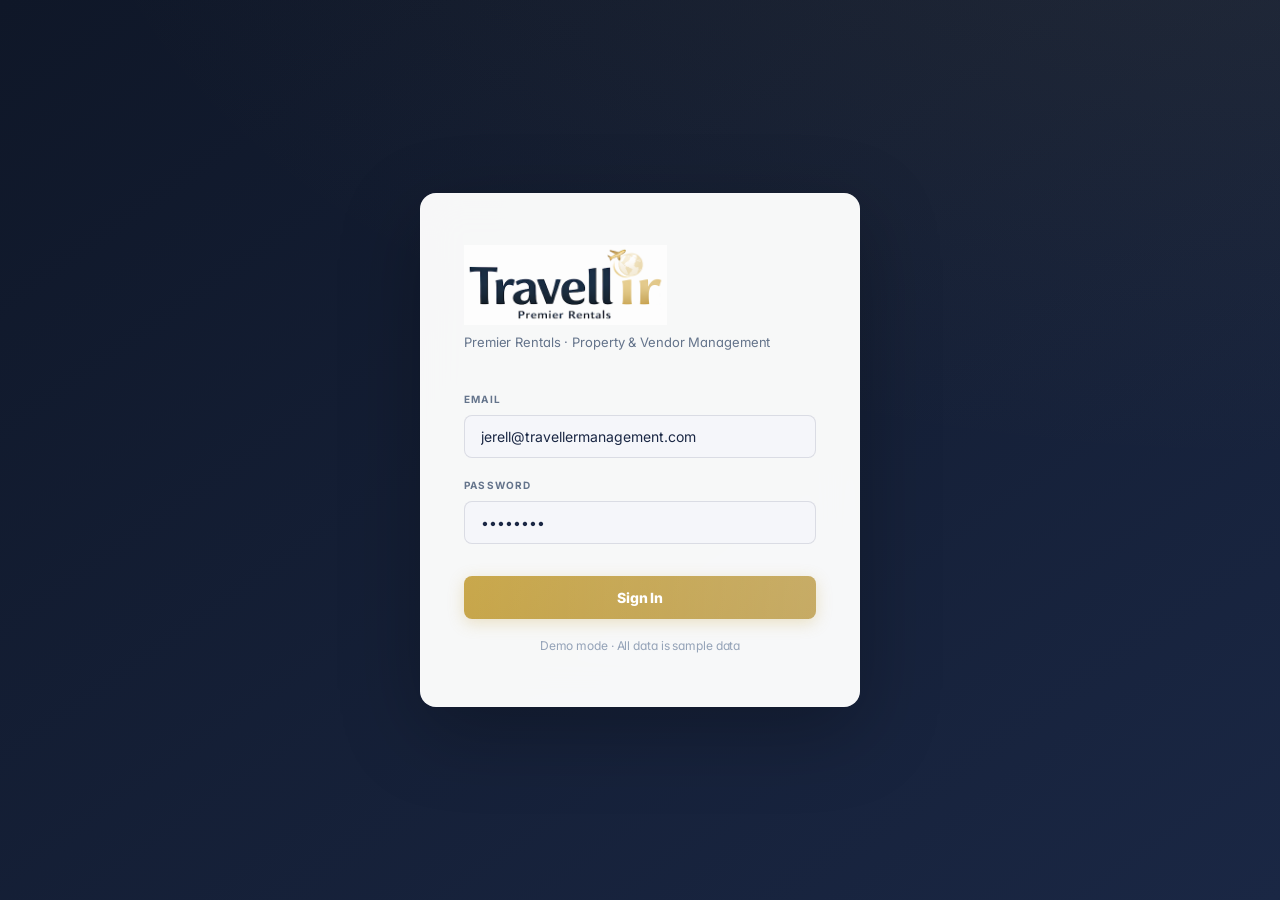
<file: index.html>
<!DOCTYPE html>
<html lang="en">
<head>
<meta charset="UTF-8" />
<meta name="viewport" content="width=device-width, initial-scale=1.0, maximum-scale=5.0" />
<meta name="description" content="Travellir Property Management — Premier vacation rental management across West Virginia, Boca Raton FL & Scottsdale AZ. 41 properties, AI-powered guest communications, and real-time maintenance tracking." />
<title>Travellir — Property Management</title>
<style>
  @import url('https://fonts.googleapis.com/css2?family=Inter:wght@300;400;500;600;700;800&display=swap');
  *, *::before, *::after { box-sizing: border-box; margin: 0; padding: 0; }
  :root {
    --bg: #f5f6fa; --surface: #ffffff; --surface2: #f0f1f5; --surface3: #e8eaf0;
    --border: rgba(26,39,68,0.08); --border2: rgba(26,39,68,0.12); --border-glow: rgba(201,168,76,0.18);
    --text: #1a2744; --muted: #64748b; --dim: #94a3b8;
    --amber: #c9a84c; --amber-light: #e0c76e; --amber-soft: rgba(201,168,76,0.08);
    --amber-dim: rgba(201,168,76,0.04); --amber-glow: rgba(201,168,76,0.12);
    --navy: #1a2744; --navy-light: #2a3a5c;
    --red: #ef4444; --red-soft: rgba(239,68,68,0.06);
    --green: #16a34a; --green-soft: rgba(22,163,74,0.06);
    --blue: #2563eb; --blue-soft: rgba(37,99,235,0.06);
    --radius: 8px; --radius-lg: 12px; --radius-xl: 16px;
    --sidebar-bg: #111827; --sidebar-border: rgba(255,255,255,0.06);
    --sidebar-text: #e2e8f0; --sidebar-muted: #8896ab; --sidebar-dim: #4b5a70;
    --sidebar: 240px;
    --font: 'Inter', -apple-system, BlinkMacSystemFont, 'Segoe UI', sans-serif;
    --shadow-sm: 0 1px 3px rgba(0,0,0,0.06), 0 1px 2px rgba(0,0,0,0.04);
    --shadow-md: 0 4px 16px rgba(0,0,0,0.08), 0 2px 4px rgba(0,0,0,0.04);
    --shadow-lg: 0 12px 40px rgba(0,0,0,0.12);
    --shadow-glow: 0 0 20px rgba(201,168,76,0.08);
  }
  html, body { height: 100%; font-family: var(--font); background: var(--bg); color: var(--text); font-size: 14px; line-height: 1.5; -webkit-font-smoothing: antialiased; -moz-osx-font-smoothing: grayscale; text-rendering: optimizeLegibility; font-feature-settings: 'cv02', 'cv03', 'cv04', 'cv11'; overflow-x: hidden; -webkit-text-size-adjust: 100%; }
  img, svg { display: block; max-width: 100%; }
  ::selection { background: rgba(201,168,76,0.25); color: var(--navy); }

  /* ANIMATIONS */
  @keyframes meshMove { 0%,100% { background-position: 0% 0%, 100% 100%; } 50% { background-position: 100% 0%, 0% 100%; } }
  @keyframes fadeInUp { from { opacity: 0; transform: translateY(16px); } to { opacity: 1; transform: translateY(0); } }
  @keyframes fadeIn { from { opacity: 0; } to { opacity: 1; } }
  @keyframes pulse { 0%,100% { opacity: 1; } 50% { opacity: 0.5; } }
  @keyframes shimmer { 0% { background-position: -200% 0; } 100% { background-position: 200% 0; } }
  @keyframes slideDown { from { opacity: 0; transform: translateY(-8px); } to { opacity: 1; transform: translateY(0); } }
  @keyframes glowPulse { 0%,100% { box-shadow: 0 0 12px rgba(201,168,76,0.15); } 50% { box-shadow: 0 0 24px rgba(201,168,76,0.3); } }

  /* LAYOUT */
  #app { display: flex; height: 100vh; overflow: hidden; }

  /* LOGIN */
  #loginScreen { position: fixed; inset: 0; background: linear-gradient(145deg, #0f1728, #1a2744); display: flex; align-items: center; justify-content: center; z-index: 100; flex-direction: column; gap: 0; transition: opacity 0.5s cubic-bezier(0.16,1,0.3,1), transform 0.5s cubic-bezier(0.16,1,0.3,1); }
  #loginScreen::before { content: ''; position: absolute; inset: 0; background: radial-gradient(ellipse 80% 60% at 50% -10%, rgba(201,168,76,0.08) 0%, transparent 60%), radial-gradient(ellipse 50% 40% at 80% 80%, rgba(201,168,76,0.04) 0%, transparent 60%); pointer-events: none; animation: meshMove 20s ease infinite; background-size: 200% 200%, 200% 200%; }
  #loginScreen.hiding { opacity: 0; transform: scale(0.98); }
  .login-card { background: rgba(255,255,255,0.97); border: none; border-radius: var(--radius-xl); padding: 52px 44px; width: 440px; box-shadow: 0 24px 80px rgba(0,0,0,0.25), 0 0 0 1px rgba(255,255,255,0.1) inset; backdrop-filter: blur(20px); position: relative; z-index: 1; animation: fadeInUp 0.6s ease; color: var(--navy); }
  .login-logo { font-size: 30px; font-weight: 800; letter-spacing: -1px; margin-bottom: 8px; display: flex; align-items: center; gap: 12px; color: var(--navy); }
  .login-logo span { background: linear-gradient(135deg, var(--amber), #b8963f); -webkit-background-clip: text; -webkit-text-fill-color: transparent; background-clip: text; }
  .login-logo-mark { width: 44px; height: 44px; border-radius: 12px; background: linear-gradient(135deg, var(--amber), #b8963f); display: flex; align-items: center; justify-content: center; box-shadow: 0 4px 16px rgba(201,168,76,0.35); animation: glowPulse 3s ease infinite; }
  .login-logo-mark svg { width: 26px; height: 26px; }
  .login-sub { font-size: 13px; color: var(--muted); margin-bottom: 40px; letter-spacing: -0.1px; }
  .form-group { margin-bottom: 20px; }
  .form-label { font-size: 10px; font-weight: 700; color: var(--muted); letter-spacing: 1.2px; text-transform: uppercase; margin-bottom: 8px; display: block; }
  .form-input { width: 100%; background: #f5f6fa; border: 1px solid rgba(26,39,68,0.12); border-radius: var(--radius); padding: 12px 16px; font-size: 14px; font-family: var(--font); color: var(--navy); outline: none; transition: border-color 0.2s, box-shadow 0.2s; }
  .form-input:focus { border-color: var(--amber); box-shadow: 0 0 0 3px rgba(201,168,76,0.12); }
  .btn-primary { width: 100%; background: linear-gradient(135deg, var(--amber), #b8963f); color: #fff; font-family: var(--font); font-size: 14px; font-weight: 800; border: none; border-radius: var(--radius); padding: 13px; cursor: pointer; margin-top: 12px; transition: transform 0.15s, box-shadow 0.2s; box-shadow: 0 4px 16px rgba(201,168,76,0.3); letter-spacing: -0.2px; position: relative; overflow: hidden; }
  .btn-primary::after { content: ''; position: absolute; inset: 0; background: linear-gradient(90deg, transparent, rgba(255,255,255,0.2), transparent); background-size: 200% 100%; animation: shimmer 3s ease infinite; }
  .btn-primary:hover { transform: translateY(-2px); box-shadow: 0 8px 24px rgba(201,168,76,0.4); }
  .btn-primary:active { transform: translateY(0); }
  .login-hint { font-size: 12px; color: var(--dim); text-align: center; margin-top: 18px; letter-spacing: -0.1px; }

  /* SIDEBAR — kept dark navy for premium contrast */
  #sidebar { width: var(--sidebar); min-width: var(--sidebar); background: var(--sidebar-bg); border-right: 1px solid var(--sidebar-border); display: flex; flex-direction: column; overflow: hidden; overflow-y: auto; position: relative; color: var(--sidebar-text); scrollbar-width: none; }
  #sidebar::-webkit-scrollbar { display: none; }
  #sidebar::after { content: ''; position: absolute; top: 0; right: 0; width: 1px; height: 100%; background: linear-gradient(to bottom, rgba(201,168,76,0.1) 0%, transparent 30%, transparent 70%, rgba(201,168,76,0.05) 100%); pointer-events: none; }
  .sidebar-top { padding: 22px 20px 18px; border-bottom: 1px solid var(--sidebar-border); }
  .s-logo { font-size: 18px; font-weight: 800; letter-spacing: -0.6px; display: flex; align-items: center; gap: 10px; color: var(--sidebar-text); }
  .s-logo span { background: linear-gradient(135deg, var(--amber), var(--amber-light)); -webkit-background-clip: text; -webkit-text-fill-color: transparent; background-clip: text; }
  .s-logo-mark { width: 30px; height: 30px; border-radius: 8px; background: linear-gradient(135deg, var(--amber), #b8963f); display: flex; align-items: center; justify-content: center; box-shadow: 0 2px 8px rgba(201,168,76,0.3); flex-shrink: 0; }
  .s-logo-mark svg { width: 15px; height: 15px; }
  .s-account { font-size: 11px; color: var(--sidebar-muted); margin-top: 4px; margin-left: 38px; letter-spacing: -0.1px; }
  .nav-section { padding: 16px 12px 6px; }
  .nav-label { font-size: 9px; font-weight: 700; color: var(--sidebar-dim); letter-spacing: 1.5px; text-transform: uppercase; padding: 0 10px; margin-bottom: 8px; }
  .nav-item { display: flex; align-items: center; gap: 10px; padding: 9px 12px; border-radius: var(--radius); cursor: pointer; color: var(--sidebar-muted); font-size: 13px; font-weight: 500; transition: all 0.2s cubic-bezier(0.16,1,0.3,1); margin-bottom: 2px; letter-spacing: -0.1px; position: relative; }
  .nav-item:hover { background: rgba(255,255,255,0.06); color: var(--sidebar-text); transform: translateX(2px); }
  .nav-item.active { background: linear-gradient(135deg, rgba(201,168,76,0.12), rgba(201,168,76,0.05)); color: var(--amber); font-weight: 600; }
  .nav-item.active::before { content: ''; position: absolute; left: 0; top: 50%; transform: translateY(-50%); width: 3px; height: 18px; background: linear-gradient(to bottom, var(--amber), #b8963f); border-radius: 0 3px 3px 0; box-shadow: 0 0 8px rgba(201,168,76,0.3); }
  .nav-icon { width: 20px; height: 16px; display: flex; align-items: center; justify-content: center; flex-shrink: 0; }
  .nav-icon svg { display: inline-block; vertical-align: middle; }
  .nav-badge { margin-left: auto; background: linear-gradient(135deg, var(--red), #dc2626); color: #fff; font-size: 10px; font-weight: 700; padding: 2px 8px; border-radius: 10px; letter-spacing: 0.2px; box-shadow: 0 2px 6px rgba(239,68,68,0.3); }
  .sidebar-bottom { margin-top: auto; padding: 18px 20px; border-top: 1px solid var(--sidebar-border); }
  .user-row { display: flex; align-items: center; gap: 10px; }
  .user-avatar { width: 34px; height: 34px; border-radius: 50%; background: linear-gradient(135deg, rgba(201,168,76,0.2), rgba(201,168,76,0.06)); border: 1.5px solid rgba(201,168,76,0.4); display: flex; align-items: center; justify-content: center; font-size: 11px; font-weight: 700; color: var(--amber); flex-shrink: 0; }
  .user-name { font-size: 13px; font-weight: 700; letter-spacing: -0.2px; color: var(--sidebar-text); }
  .user-role { font-size: 11px; color: var(--sidebar-dim); letter-spacing: -0.1px; }

  /* MAIN */
  #main { flex: 1; display: flex; flex-direction: column; overflow: hidden; background: var(--bg); position: relative; min-width: 0; width: 100%; }
  .top-bar { padding: 18px 28px; border-bottom: 1px solid var(--border); display: flex; align-items: center; justify-content: space-between; background: var(--surface); flex-shrink: 0; position: relative; z-index: 1; box-shadow: 0 1px 3px rgba(0,0,0,0.04); }
  .page-title { font-size: 18px; font-weight: 800; letter-spacing: -0.5px; }
  .page-sub { font-size: 12px; color: var(--muted); margin-top: 3px; letter-spacing: -0.1px; }
  .top-actions { display: flex; gap: 10px; align-items: center; }
  .btn-sm { font-size: 12px; font-weight: 600; padding: 8px 16px; border-radius: var(--radius); cursor: pointer; border: 1px solid var(--border2); background: var(--surface); color: var(--text); font-family: var(--font); transition: all 0.2s cubic-bezier(0.16,1,0.3,1); letter-spacing: -0.1px; }
  .btn-sm:hover { background: var(--surface2); transform: translateY(-1px); box-shadow: var(--shadow-sm); }
  .btn-amber { background: linear-gradient(135deg, var(--amber), #b8963f); color: #fff; border-color: transparent; font-weight: 700; box-shadow: 0 2px 8px rgba(201,168,76,0.25); }
  .btn-amber:hover { transform: translateY(-2px); box-shadow: 0 4px 16px rgba(201,168,76,0.35); background: linear-gradient(135deg, var(--amber), #b8963f); }
  .page-content { flex: 1; overflow-y: auto; overflow-x: hidden; padding: 28px; position: relative; z-index: 1; max-width: 100vw; }

  /* TABS */
  .tab-row { display: flex; gap: 0; border-bottom: 1px solid var(--border); margin-bottom: 24px; }
  .tab-btn { padding: 11px 20px; font-size: 13px; font-weight: 500; color: var(--muted); cursor: pointer; border-bottom: 2px solid transparent; transition: all 0.2s; background: none; border-top: none; border-left: none; border-right: none; font-family: var(--font); letter-spacing: -0.1px; }
  .tab-btn:hover { color: var(--text); }
  .tab-btn.active { color: var(--amber); border-bottom-color: var(--amber); font-weight: 700; }

  /* CARDS & GRIDS */
  .stat-grid { display: grid; grid-template-columns: repeat(4, 1fr); gap: 14px; margin-bottom: 24px; }
  .stat-card { background: var(--surface); border: 1px solid var(--border); border-radius: var(--radius-lg); padding: 22px 24px; box-shadow: var(--shadow-sm); transition: all 0.25s cubic-bezier(0.16,1,0.3,1); position: relative; overflow: hidden; }
  .stat-card:hover { transform: translateY(-2px); box-shadow: var(--shadow-md); }
  .stat-val { font-size: 30px; font-weight: 800; letter-spacing: -1px; font-variant-numeric: tabular-nums; color: var(--navy); }
  .stat-label { font-size: 10px; color: var(--muted); margin-top: 6px; text-transform: uppercase; letter-spacing: 1.2px; font-weight: 600; }
  .stat-change { font-size: 11px; margin-top: 10px; font-weight: 600; }
  .up { color: var(--green); } .down { color: var(--red); }

  /* PROPERTY LIST */
  .prop-grid { display: grid; grid-template-columns: repeat(3, 1fr); gap: 14px; }
  .prop-card { background: var(--surface); border: 1px solid var(--border); border-radius: var(--radius-lg); padding: 22px 24px; cursor: pointer; transition: all 0.25s cubic-bezier(0.16,1,0.3,1); box-shadow: var(--shadow-sm); position: relative; overflow: hidden; }
  .prop-card:hover { border-color: var(--border-glow); transform: translateY(-3px); box-shadow: var(--shadow-md), var(--shadow-glow); }
  .prop-card-header { display: flex; align-items: flex-start; justify-content: space-between; margin-bottom: 12px; }
  .prop-name { font-size: 14px; font-weight: 700; letter-spacing: -0.2px; }
  .prop-addr { font-size: 11px; color: var(--muted); margin-top: 3px; letter-spacing: -0.1px; }
  .status-pill { font-size: 9px; font-weight: 800; padding: 4px 10px; border-radius: 20px; flex-shrink: 0; letter-spacing: 0.5px; text-transform: uppercase; }
  .pill-ok { background: var(--green-soft); color: var(--green); }
  .pill-warn { background: var(--amber-soft); color: #a08930; }
  .pill-alert { background: var(--red-soft); color: var(--red); animation: pulse 2s ease infinite; }
  .prop-stats { display: grid; grid-template-columns: 1fr 1fr 1fr; gap: 8px; margin-top: 14px; padding-top: 14px; border-top: 1px solid var(--border); }
  .prop-stat-val { font-size: 15px; font-weight: 700; font-variant-numeric: tabular-nums; color: var(--navy); }
  .prop-stat-label { font-size: 9px; color: var(--muted); margin-top: 2px; text-transform: uppercase; letter-spacing: 0.6px; font-weight: 600; }
  .prop-issues-row { display: flex; gap: 6px; margin-top: 10px; align-items: center; }
  .issue-dot { width: 8px; height: 8px; border-radius: 50%; box-shadow: 0 0 4px currentColor; }

  /* SECTION HEADERS */
  .section-hdr { display: flex; align-items: center; justify-content: space-between; margin-bottom: 14px; }
  .section-title { font-size: 12px; font-weight: 700; color: var(--muted); text-transform: uppercase; letter-spacing: 1.2px; }

  /* ISSUE CARDS */
  .issue-list { display: flex; flex-direction: column; gap: 8px; }
  .issue-item { background: var(--surface); border: 1px solid var(--border); border-radius: var(--radius-lg); padding: 16px 18px; display: flex; gap: 14px; align-items: flex-start; transition: all 0.2s; box-shadow: var(--shadow-sm); }
  .issue-item:hover { transform: translateX(2px); box-shadow: var(--shadow-md); }
  .issue-icon-wrap { width: 38px; height: 38px; border-radius: 10px; display: flex; align-items: center; justify-content: center; font-size: 16px; flex-shrink: 0; }
  .i-warn { background: var(--amber-soft); }
  .i-alert { background: var(--red-soft); }
  .i-ok { background: var(--green-soft); }
  .i-info { background: var(--blue-soft); }
  .issue-body { flex: 1; }
  .issue-title { font-size: 14px; font-weight: 600; }
  .issue-desc { font-size: 12px; color: var(--muted); margin-top: 3px; }
  .issue-meta { display: flex; align-items: center; gap: 10px; margin-top: 8px; }
  .tag { font-size: 10px; font-weight: 600; padding: 2px 8px; border-radius: 20px; }
  .tag-open { background: var(--amber-soft); color: #a08930; }
  .tag-done { background: var(--green-soft); color: var(--green); }
  .tag-prog { background: var(--blue-soft); color: var(--blue); }
  .tag-text { font-size: 11px; color: var(--dim); }
  .issue-right { display: flex; flex-direction: column; align-items: flex-end; gap: 6px; flex-shrink: 0; }
  .issue-date { font-size: 11px; color: var(--dim); }
  .resolve-btn { font-size: 11px; padding: 5px 12px; border-radius: 6px; background: var(--green-soft); color: var(--green); border: 1px solid rgba(22,163,74,0.15); cursor: pointer; font-family: var(--font); font-weight: 600; transition: all 0.15s; }
  .resolve-btn:hover { background: rgba(22,163,74,0.1); transform: translateY(-1px); }

  /* VENDOR CARDS */
  .vendor-grid { display: grid; grid-template-columns: repeat(2, 1fr); gap: 10px; }
  .vendor-item { background: var(--surface); border: 1px solid var(--border); border-radius: var(--radius-lg); padding: 16px 18px; display: flex; align-items: center; gap: 12px; transition: all 0.2s; box-shadow: var(--shadow-sm); }
  .vendor-item:hover { transform: translateY(-1px); box-shadow: var(--shadow-md); }
  .v-avatar { width: 40px; height: 40px; border-radius: 50%; background: linear-gradient(135deg, rgba(201,168,76,0.12), rgba(201,168,76,0.04)); border: 1px solid rgba(201,168,76,0.2); display: flex; align-items: center; justify-content: center; font-size: 12px; font-weight: 700; color: #a08930; flex-shrink: 0; }
  .v-name { font-size: 14px; font-weight: 600; }
  .v-role { font-size: 11px; color: var(--muted); margin-top: 2px; }
  .v-phone { font-size: 12px; color: var(--blue); margin-left: auto; font-weight: 500; }
  .v-last { font-size: 10px; color: var(--dim); }

  /* CALENDAR */
  .cal-wrapper { background: var(--surface); border: 1px solid var(--border); border-radius: var(--radius-lg); padding: 22px; box-shadow: var(--shadow-sm); }
  .cal-header { display: flex; align-items: center; justify-content: space-between; margin-bottom: 18px; }
  .cal-month { font-size: 16px; font-weight: 700; letter-spacing: -0.3px; }
  .cal-nav { display: flex; gap: 6px; }
  .cal-nav-btn { width: 30px; height: 30px; border-radius: 8px; background: var(--surface2); border: 1px solid var(--border); color: var(--muted); cursor: pointer; font-size: 14px; display: flex; align-items: center; justify-content: center; transition: all 0.15s; }
  .cal-nav-btn:hover { background: var(--surface3); color: var(--text); }
  .cal-grid { display: grid; grid-template-columns: repeat(7, 1fr); gap: 4px; }
  .cal-day-hdr { font-size: 10px; font-weight: 700; color: var(--muted); text-align: center; padding: 6px 0; text-transform: uppercase; letter-spacing: 0.8px; }
  .cal-cell { aspect-ratio: 1; border-radius: 8px; display: flex; flex-direction: column; align-items: center; justify-content: center; font-size: 12px; cursor: default; transition: all 0.15s; }
  .cal-cell:hover { background: var(--surface2); }
  .cal-num { font-size: 12px; font-weight: 500; }
  .cal-empty { }
  .cal-avail { background: var(--surface); color: var(--dim); border: 1px solid var(--border); }
  .cal-booked { background: rgba(201,168,76,0.22); color: #8a7220; font-weight: 700; border: 1px solid rgba(201,168,76,0.4); box-shadow: inset 3px 0 0 var(--amber); }
  .cal-maint { background: var(--red-soft); color: var(--red); }
  .cal-today { box-shadow: inset 0 0 0 2px var(--amber); color: var(--text); font-weight: 700; }
  .cal-legend { display: flex; gap: 16px; margin-top: 14px; }
  .leg { display: flex; align-items: center; gap: 6px; font-size: 11px; color: var(--muted); }
  .leg-box { width: 12px; height: 12px; border-radius: 4px; }
  .next-booking { background: var(--surface2); border: 1px solid var(--border); border-radius: var(--radius); padding: 14px 16px; margin-top: 16px; display: flex; align-items: center; justify-content: space-between; }
  .nb-label { font-size: 11px; color: var(--muted); text-transform: uppercase; letter-spacing: 0.6px; margin-bottom: 4px; font-weight: 600; }
  .nb-val { font-size: 14px; font-weight: 600; color: var(--navy); }

  /* PROPERTY DETAIL */
  .detail-header { background: var(--surface); border: 1px solid var(--border); border-radius: var(--radius-lg); padding: 22px 26px; margin-bottom: 20px; display: flex; align-items: center; justify-content: space-between; box-shadow: var(--shadow-sm); }
  .back-btn { font-size: 12px; color: var(--muted); cursor: pointer; display: flex; align-items: center; gap: 6px; margin-bottom: 8px; transition: color 0.15s; }
  .back-btn:hover { color: var(--amber); }
  .detail-name { font-size: 22px; font-weight: 800; letter-spacing: -0.5px; color: var(--navy); }
  .detail-addr { font-size: 13px; color: var(--muted); margin-top: 3px; }
  .detail-stats { display: flex; gap: 32px; }
  .ds { text-align: right; }
  .ds-val { font-size: 20px; font-weight: 700; font-variant-numeric: tabular-nums; color: var(--navy); }
  .ds-label { font-size: 9px; color: var(--muted); text-transform: uppercase; letter-spacing: 0.8px; font-weight: 600; }

  /* MODAL */
  .modal-bg { position: fixed; inset: 0; background: rgba(0,0,0,0.3); backdrop-filter: blur(6px); display: flex; align-items: center; justify-content: center; z-index: 200; animation: fadeIn 0.15s ease; }
  .modal-box { background: var(--surface); border: 1px solid var(--border); border-radius: var(--radius-xl); padding: 32px; width: 440px; box-shadow: var(--shadow-lg); animation: slideDown 0.2s cubic-bezier(0.16,1,0.3,1); }
  .modal-title { font-size: 17px; font-weight: 700; margin-bottom: 24px; letter-spacing: -0.3px; color: var(--navy); }
  .modal-form-group { margin-bottom: 16px; }
  .modal-label { font-size: 10px; font-weight: 700; color: var(--muted); letter-spacing: 1px; margin-bottom: 6px; display: block; text-transform: uppercase; }
  .modal-input { width: 100%; background: var(--bg); border: 1px solid var(--border2); border-radius: var(--radius); padding: 10px 14px; font-size: 13px; font-family: var(--font); color: var(--text); outline: none; transition: border-color 0.15s, box-shadow 0.15s; }
  .modal-input:focus { border-color: var(--amber); box-shadow: 0 0 0 3px rgba(201,168,76,0.08); }
  .modal-select { width: 100%; background: var(--bg); border: 1px solid var(--border2); border-radius: var(--radius); padding: 10px 14px; font-size: 13px; font-family: var(--font); color: var(--text); outline: none; }
  .modal-textarea { width: 100%; background: var(--bg); border: 1px solid var(--border2); border-radius: var(--radius); padding: 10px 14px; font-size: 13px; font-family: var(--font); color: var(--text); outline: none; resize: vertical; min-height: 80px; }
  .modal-footer { display: flex; gap: 10px; justify-content: flex-end; margin-top: 24px; }
  .btn-cancel { font-size: 13px; padding: 9px 18px; border-radius: var(--radius); background: transparent; border: 1px solid var(--border2); color: var(--muted); cursor: pointer; font-family: var(--font); transition: all 0.15s; }
  .btn-cancel:hover { background: var(--surface2); color: var(--text); }

  /* DASHBOARD SPECIFIC */
  .alerts-section { background: var(--surface); border: 1px solid var(--border); border-radius: var(--radius-lg); padding: 20px 22px; margin-bottom: 20px; box-shadow: var(--shadow-sm); }
  .alert-row { display: flex; align-items: center; gap: 12px; padding: 12px 0; border-bottom: 1px solid var(--border); transition: all 0.15s; }
  .alert-row:hover { padding-left: 4px; }
  .alert-row:last-child { border-bottom: none; padding-bottom: 0; }
  .alert-dot { width: 8px; height: 8px; border-radius: 50%; flex-shrink: 0; box-shadow: 0 0 4px currentColor; }
  .alert-text { font-size: 13px; flex: 1; font-weight: 500; }
  .alert-prop { font-size: 11px; color: var(--muted); margin-top: 2px; }
  .alert-time { font-size: 11px; color: var(--dim); flex-shrink: 0; }

  /* MARKET FILTER */
  .market-filter { display: flex; gap: 6px; margin-bottom: 20px; }
  .mf-btn { font-size: 12px; padding: 6px 16px; border-radius: 20px; border: 1px solid var(--border); background: transparent; color: var(--muted); cursor: pointer; font-family: var(--font); transition: all 0.2s; font-weight: 500; }
  .mf-btn:hover { background: var(--surface2); color: var(--text); }
  .mf-btn.active { background: linear-gradient(135deg, rgba(245,166,35,0.12), rgba(245,166,35,0.06)); color: var(--amber); border-color: rgba(245,166,35,0.3); box-shadow: 0 0 10px rgba(245,166,35,0.08); font-weight: 600; }

  /* EMPTY */
  .empty-state { text-align: center; padding: 48px 20px; color: var(--dim); font-size: 13px; }

  /* SCROLLBAR */
  ::-webkit-scrollbar { width: 6px; }
  ::-webkit-scrollbar-track { background: transparent; }
  ::-webkit-scrollbar-thumb { background: rgba(31,37,54,0.8); border-radius: 3px; }
  ::-webkit-scrollbar-thumb:hover { background: var(--dim); }

  /* TOAST */
  .toast { position: fixed; bottom: 28px; right: 28px; background: var(--navy); color: #fff; border: 1px solid var(--border2); border-radius: var(--radius); padding: 14px 22px; font-size: 13px; font-weight: 600; z-index: 300; opacity: 0; transform: translateY(12px) scale(0.95); transition: all 0.3s cubic-bezier(0.16,1,0.3,1); pointer-events: none; box-shadow: var(--shadow-lg); }
  .toast.show { opacity: 1; transform: translateY(0) scale(1); }

  /* Crisp focus & transitions */
  * { -webkit-tap-highlight-color: transparent; }
  button, input, select, textarea { font-family: var(--font); }
  @media (prefers-reduced-motion: reduce) { *, *::before, *::after { transition-duration: 0.01ms !important; animation-duration: 0.01ms !important; } }

  /* ─── MOBILE HAMBURGER ─── */
  .mobile-toggle { display: none; width: 40px; height: 40px; border-radius: var(--radius); background: var(--surface); border: 1px solid var(--border); cursor: pointer; align-items: center; justify-content: center; flex-shrink: 0; z-index: 50; }
  .mobile-toggle svg { width: 18px; height: 18px; stroke: var(--muted); fill: none; stroke-width: 2; stroke-linecap: round; }
  .sidebar-overlay { display: none; position: fixed; inset: 0; background: rgba(0,0,0,0.3); backdrop-filter: blur(4px); z-index: 49; }

  /* ─── TABLET: 1024px ─── */
  @media (max-width: 1024px) {
    .stat-grid { grid-template-columns: repeat(2, 1fr); }
    .prop-grid { grid-template-columns: repeat(2, 1fr); }
    .vendor-grid { grid-template-columns: 1fr; }
    .detail-stats { gap: 20px; flex-wrap: wrap; }
  }

  /* ─── MOBILE: 768px ─── */
  @media (max-width: 768px) {
    :root { --sidebar: 280px; }

    /* Sidebar: hidden off-screen, slides in */
    #sidebar { position: fixed; left: calc(-1 * var(--sidebar)); top: 0; bottom: 0; z-index: 50; transition: left 0.3s cubic-bezier(0.16,1,0.3,1); box-shadow: none; }
    #sidebar.open { left: 0; box-shadow: 8px 0 30px rgba(0,0,0,0.2); }
    .sidebar-overlay.show { display: block; }

    /* Hamburger visible */
    .mobile-toggle { display: flex; }

    /* Top bar — prevent overflow on narrow screens */
    .top-bar { padding: 12px 14px; gap: 8px; flex-wrap: nowrap; min-width: 0; }
    .top-bar > div:first-child { min-width: 0; flex: 1; overflow: hidden; }
    .page-title { font-size: 15px; white-space: nowrap; overflow: hidden; text-overflow: ellipsis; }
    .page-sub { font-size: 10px; white-space: nowrap; overflow: hidden; text-overflow: ellipsis; }
    .top-actions { gap: 6px; flex-shrink: 0; }
    .btn-sm { padding: 7px 10px; font-size: 11px; white-space: nowrap; }

    /* Main gets full width when sidebar slides off */
    #main { width: 100%; min-width: 0; }
    #app { overflow-x: hidden; display: flex; flex-direction: column; }

    /* Content */
    .page-content { padding: 14px; overflow-x: hidden; }

    /* Stats — 2-col on mobile */
    .stat-grid { grid-template-columns: repeat(2, 1fr); gap: 10px; margin-bottom: 16px; }
    .stat-card { padding: 14px 16px; }
    .stat-val { font-size: 22px; }
    .stat-label { font-size: 9px; letter-spacing: 0.8px; }
    .stat-change { font-size: 10px; }

    /* Properties */
    .prop-grid { grid-template-columns: 1fr; gap: 10px; }
    .prop-card { padding: 16px 18px; }
    .prop-stats { grid-template-columns: repeat(3, 1fr); gap: 6px; }

    /* Market section */
    .market-filter { flex-wrap: wrap; gap: 6px; }
    .mf-btn { padding: 6px 14px; font-size: 11px; }

    /* Calendar */
    .cal-wrapper { padding: 12px; }
    .cal-cell { border-radius: 6px; min-height: 48px; }
    .cal-num { font-size: 10px; }
    .cal-day-hdr { font-size: 8px; padding: 3px 0; }
    .cal-legend { flex-wrap: wrap; gap: 8px; margin-top: 10px; }
    .next-booking { padding: 12px 14px; flex-direction: column; gap: 10px; align-items: flex-start; }
    /* Calendar top controls — stack on mobile */
    #calControls { flex-wrap: wrap !important; gap: 8px !important; }
    #calControls select { width: 100% !important; }
    #calControls > div:last-child { margin-left: 0 !important; width: 100%; display: flex; justify-content: space-between; }

    /* Calendar booking popovers — full-width on mobile */
    .cal-cell { position: relative; }

    /* Dashboard multi-column grids → stacked */
    .page-content > div[style*="grid-template-columns: 1fr 1fr"] { display: block !important; }
    .page-content > div[style*="grid-template-columns: 1fr 1fr"] > div { margin-bottom: 16px; }
    .page-content > div[style*="grid-template-columns:1fr 1fr"] { grid-template-columns: 1fr !important; }
    .page-content > div[style*="grid-template-columns:2fr 1fr"] { grid-template-columns: 1fr !important; }
    .page-content > div[style*="grid-template-columns:1fr 1fr 1fr"] { grid-template-columns: 1fr !important; }

    /* Alerts */
    .alert-row { flex-wrap: wrap; gap: 8px; }
    .alert-time { width: 100%; text-align: right; margin-top: -4px; }

    /* Detail view */
    .detail-header { flex-direction: column; align-items: flex-start; gap: 14px; padding: 16px 18px; }
    .detail-stats { width: 100%; justify-content: space-between; flex-wrap: wrap; gap: 12px; }
    .ds-val { font-size: 16px; }
    .detail-name { font-size: 17px; }

    /* Tabs */
    .tab-row { overflow-x: auto; -webkit-overflow-scrolling: touch; scrollbar-width: none; }
    .tab-row::-webkit-scrollbar { display: none; }
    .tab-btn { white-space: nowrap; padding: 10px 14px; font-size: 12px; }

    /* Issues */
    .issue-item { padding: 14px 16px; }
    .issue-right { flex-direction: row; gap: 10px; align-items: center; }

    /* Vendors */
    .vendor-grid { grid-template-columns: 1fr; }

    /* Guest Comms — stack on mobile */
    .page-content > div[style*="grid-template-columns:280px"] { grid-template-columns: 1fr !important; height: auto !important; }
    .page-content > div[style*="grid-template-columns:280px"] > div:first-child { max-height: 200px; border-right: none !important; border-bottom: 1px solid var(--border); }

    /* Reports page — all grids stack */
    .page-content > div[style*="grid-template-columns:1fr 1fr;"] { grid-template-columns: 1fr !important; }
    .page-content > div[style*="grid-template-columns:2fr 1fr;"] { grid-template-columns: 1fr !important; }

    /* Tables — horizontal scroll wrapper */
    table { display: table; width: 100%; }
    .page-content div[style*="overflow-x:auto"] { -webkit-overflow-scrolling: touch; }

    /* Cleaning turnover cards */
    .page-content > div[style*="border-left:4px"] { margin-bottom: 16px; }

    /* Cleaning turnover stat grids (checkout/checkin/beds/sqft/crew) */
    .page-content div[style*="grid-template-columns:1fr 1fr 1fr 1fr 1fr"] { grid-template-columns: repeat(3, 1fr) !important; gap: 6px !important; }
    .page-content div[style*="grid-template-columns: repeat(5"] { grid-template-columns: repeat(3, 1fr) !important; gap: 6px !important; }

    /* Hostfully PMS panel */
    .page-content div[style*="grid-template-columns:1fr 1fr;gap:12px"] { grid-template-columns: 1fr !important; }

    /* Owner portal modal grid */
    .modal-box div[style*="grid-template-columns:1fr 1fr"] { grid-template-columns: 1fr !important; }

    /* Modal */
    .modal-box { width: calc(100vw - 32px); max-width: 440px; padding: 22px; margin: 16px; max-height: calc(100vh - 32px); overflow-y: auto; }

    /* Toast */
    .toast { left: 16px; right: 16px; bottom: 16px; text-align: center; }

    /* Login */
    .login-card { width: calc(100vw - 32px); max-width: 440px; padding: 32px 24px; }
    .login-card img { height: 60px !important; }

    /* Popover on mobile — fixed bottom sheet style */
    div[style*="position:absolute"][style*="z-index:20"] {
      position: fixed !important;
      bottom: 0 !important;
      left: 0 !important;
      right: 0 !important;
      top: auto !important;
      width: 100% !important;
      min-width: unset !important;
      border-radius: 16px 16px 0 0 !important;
      box-shadow: 0 -4px 30px rgba(0,0,0,0.15) !important;
      z-index: 100 !important;
      padding: 20px !important;
    }

    /* Banner / priority alert */
    .page-content > div[style*="border-left:4px solid var(--amber)"] { padding: 16px !important; }
    .page-content > div[style*="border-left:4px solid var(--amber)"] > div[style*="display:flex"] { flex-direction: column !important; gap: 12px !important; }

    /* Channel Manager — connection cards 2-col */
    .stat-grid[style*="repeat(4"] { grid-template-columns: repeat(2, 1fr) !important; }

    /* Channel Manager — listings table scrollable */
    .page-content table { min-width: 600px; }

    /* Hostfully PMS stats — 2-col on mobile */
    .page-content div[style*="grid-template-columns:repeat(4,1fr)"] { grid-template-columns: repeat(2, 1fr) !important; }

    /* Hostfully channel connections — stack */
    .page-content div[style*="display:flex;gap:10px;margin-bottom:16px"] { flex-direction: column !important; }
  }

  /* ─── SMALL MOBILE: 480px ─── */
  @media (max-width: 480px) {
    .stat-grid { grid-template-columns: 1fr 1fr; gap: 8px; }
    .stat-card { padding: 12px 14px; }
    .stat-val { font-size: 20px; }

    .page-content { padding: 12px; }
    .top-bar { padding: 12px 14px; }
    .page-title { font-size: 14px; }

    .prop-card { padding: 14px; }
    .prop-name { font-size: 13px; }
    .prop-stats { grid-template-columns: 1fr 1fr 1fr; gap: 4px; }

    .cal-grid { gap: 2px; }
    .cal-cell { border-radius: 4px; min-height: 52px; }

    .login-card { padding: 24px 18px; }
    .login-card img { height: 50px !important; }
    .login-sub { font-size: 12px; margin-bottom: 24px; }
    .form-input { padding: 11px 14px; font-size: 14px; }
    .btn-primary { padding: 12px; font-size: 13px; }

    .detail-stats { flex-wrap: wrap; gap: 10px; }
    .ds { text-align: left; min-width: 45%; }

    /* Section headers */
    .section-title { font-size: 13px; }
    .section-hdr { padding: 10px 0; }

    /* Reports stat cards — icon size down */
    .stat-card div[style*="width:40px"] { width: 32px !important; height: 32px !important; }

    /* Cleaning turnover grids → 2-col */
    .page-content div[style*="grid-template-columns:1fr 1fr 1fr 1fr 1fr"] { grid-template-columns: repeat(2, 1fr) !important; }
    .page-content div[style*="grid-template-columns: repeat(5"] { grid-template-columns: repeat(2, 1fr) !important; }

    /* Hostfully channel cards */
    .page-content div[style*="grid-template-columns:1fr 1fr;gap:12px"] { grid-template-columns: 1fr !important; gap: 8px !important; }

    /* Modal full-width */
    .modal-box { width: calc(100vw - 24px); padding: 18px; }

    /* Calendar booking labels */
    .cal-cell div[style*="font-size:8px"] { font-size: 7px !important; }

    /* Touch target improvements */
    .nav-item { padding: 10px 18px !important; }
    .btn-sm { min-height: 36px; }

    /* Channel Manager — stack to 1-col on small mobile */
    .stat-grid[style*="repeat(4"] { grid-template-columns: 1fr !important; }
  }
</style>
</head>
<body>

<!-- LOGIN -->
<div id="loginScreen">
  <div class="login-card">
    <div style="margin-bottom:8px;"><img src="Travellir-logo.png.webp" alt="Traveliir" style="height:80px;width:auto;"></div>
    <div class="login-sub">Premier Rentals · Property & Vendor Management</div>
    <div class="form-group">
      <label class="form-label">Email</label>
      <input class="form-input" type="email" value="jerell@travellermanagement.com" />
    </div>
    <div class="form-group">
      <label class="form-label">Password</label>
      <input class="form-input" type="password" value="••••••••" />
    </div>
    <button class="btn-primary" onclick="doLogin()">Sign In</button>
    <div class="login-hint">Demo mode · All data is sample data</div>
  </div>
</div>

<!-- APP -->
<div id="app" style="display:none;">

  <!-- SIDEBAR OVERLAY -->
  <div class="sidebar-overlay" id="sidebarOverlay" onclick="closeSidebar()"></div>

  <!-- SIDEBAR -->
  <div id="sidebar">
    <div class="sidebar-top">
      <div class="s-logo"><img src="Travellir-logo.png.webp" alt="Traveliir" style="height:38px;width:auto;"></div>
      <div class="s-account">Premier Rentals</div>
    </div>
    <div class="nav-section">
      <div class="nav-label">Overview</div>
      <div class="nav-item active" onclick="nav('dashboard',this)"><span class="nav-icon"><svg width="16" height="16" viewBox="0 0 16 16" fill="none" stroke="currentColor" stroke-width="1.5"><rect x="1" y="1" width="6" height="6" rx="1.5"/><rect x="9" y="1" width="6" height="6" rx="1.5"/><rect x="1" y="9" width="6" height="6" rx="1.5"/><rect x="9" y="9" width="6" height="6" rx="1.5"/></svg></span> Dashboard</div>
      <div class="nav-item" onclick="nav('properties',this)"><span class="nav-icon"><svg width="16" height="16" viewBox="0 0 16 16" fill="none" stroke="currentColor" stroke-width="1.5"><path d="M2 6.5L8 2l6 4.5V14H2V6.5z"/><path d="M6 14V9h4v5"/></svg></span> Properties <span class="nav-badge" id="alertBadge">3</span></div>
    </div>
    <div class="nav-section">
      <div class="nav-label">Operations</div>
      <div class="nav-item" onclick="nav('issues',this)"><span class="nav-icon"><svg width="16" height="16" viewBox="0 0 16 16" fill="none" stroke="currentColor" stroke-width="1.5"><circle cx="8" cy="8" r="6.5"/><path d="M8 5v3.5l2.5 1.5"/></svg></span> Maintenance Log</div>
      <div class="nav-item" onclick="nav('vendors',this)"><span class="nav-icon"><svg width="16" height="16" viewBox="0 0 16 16" fill="none" stroke="currentColor" stroke-width="1.5"><circle cx="5.5" cy="5" r="2.5"/><circle cx="10.5" cy="5" r="2.5"/><path d="M1 14c0-2.5 2-4 4.5-4s4.5 1.5 4.5 4"/><path d="M10.5 10c2.5 0 4.5 1.5 4.5 4"/></svg></span> Vendors</div>
      <div class="nav-item" onclick="nav('calendar',this)"><span class="nav-icon"><svg width="16" height="16" viewBox="0 0 16 16" fill="none" stroke="currentColor" stroke-width="1.5"><rect x="1.5" y="2.5" width="13" height="12" rx="2"/><path d="M1.5 6.5h13"/><path d="M5 1v3M11 1v3"/></svg></span> Booking Calendar</div>
      <div class="nav-item" onclick="nav('cleaning',this)"><span class="nav-icon"><svg width="16" height="16" viewBox="0 0 16 16" fill="none" stroke="currentColor" stroke-width="1.5"><path d="M8 1v4M4.5 2.5l2 3M11.5 2.5l-2 3"/><rect x="3" y="6" width="10" height="8" rx="2"/><path d="M6 9v2M10 9v2"/></svg></span> Cleaning <span class="nav-badge" style="background:var(--green);">NEW</span></div>
      <div class="nav-item" onclick="nav('channels',this)"><span class="nav-icon"><svg width="16" height="16" viewBox="0 0 16 16" fill="none" stroke="currentColor" stroke-width="1.5"><path d="M8 1v2M8 13v2M1 8h2M13 8h2"/><circle cx="8" cy="8" r="3"/><path d="M3.5 3.5l1.4 1.4M11.1 11.1l1.4 1.4M3.5 12.5l1.4-1.4M11.1 4.9l1.4-1.4"/></svg></span> Channel Manager <span class="nav-badge" style="background:var(--green);">NEW</span></div>
    </div>
    <div class="nav-section">
      <div class="nav-label">Group Living</div>
      <div class="nav-item" onclick="nav('groupliving',this)"><span class="nav-icon"><svg width="16" height="16" viewBox="0 0 16 16" fill="none" stroke="currentColor" stroke-width="1.5"><rect x="1" y="3" width="14" height="10" rx="2"/><path d="M5.5 3v10M10.5 3v10"/><circle cx="3.25" cy="8" r="1" fill="currentColor" stroke="none"/><circle cx="8" cy="8" r="1" fill="currentColor" stroke="none"/><circle cx="12.75" cy="8" r="1" fill="currentColor" stroke="none"/></svg></span> Group Living <span class="nav-badge" style="background:#8b5cf6;">3</span></div>
    </div>
    <div class="nav-section">
      <div class="nav-label">Guest Experience</div>
      <div class="nav-item" onclick="nav('guestcomms',this)"><span class="nav-icon"><svg width="16" height="16" viewBox="0 0 16 16" fill="none" stroke="currentColor" stroke-width="1.5"><path d="M2 3h12v8H5l-3 3V3z" rx="2"/><circle cx="5.5" cy="7" r="0.5" fill="currentColor"/><circle cx="8" cy="7" r="0.5" fill="currentColor"/><circle cx="10.5" cy="7" r="0.5" fill="currentColor"/></svg></span> Guest Comms AI <span class="nav-badge" style="background:var(--green);">NEW</span></div>
    </div>
    <div class="nav-section">
      <div class="nav-label">Business</div>
      <div class="nav-item" onclick="nav('owners',this)"><span class="nav-icon"><svg width="16" height="16" viewBox="0 0 16 16" fill="none" stroke="currentColor" stroke-width="1.5"><rect x="2" y="1" width="12" height="14" rx="2"/><path d="M5 5h6M5 8h6M5 11h3"/></svg></span> Owner Portal</div>
      <div class="nav-item" onclick="nav('reports',this)"><span class="nav-icon"><svg width="16" height="16" viewBox="0 0 16 16" fill="none" stroke="currentColor" stroke-width="1.5"><path d="M2 14V8h3v6"/><path d="M6.5 14V5h3v9"/><path d="M11 14V2h3v12"/></svg></span> Reports</div>
    </div>
    <div class="nav-section">
      <div class="nav-label">Marketing</div>
      <div class="nav-item" onclick="nav('landingpage',this)"><span class="nav-icon"><svg width="16" height="16" viewBox="0 0 16 16" fill="none" stroke="currentColor" stroke-width="1.5"><rect x="1" y="2" width="14" height="10" rx="2"/><path d="M1 5h14"/><path d="M5 15h6"/><path d="M8 12v3"/></svg></span> Landing Page <span class="nav-badge" style="background:linear-gradient(135deg,#c9a84c,#b8963f);">LIVE</span></div>
    </div>
    <div class="sidebar-bottom">
      <div class="user-row">
        <div class="user-avatar">JF</div>
        <div>
          <div class="user-name">Jerell Figueroa</div>
          <div class="user-role">Founder & CEO</div>
        </div>
      </div>
    </div>
  </div>

  <!-- MAIN -->
  <div id="main">
    <div class="top-bar">
      <div style="display:flex;align-items:center;gap:14px;">
        <button class="mobile-toggle" onclick="toggleSidebar()">
          <svg viewBox="0 0 24 24"><line x1="3" y1="6" x2="21" y2="6"/><line x1="3" y1="12" x2="21" y2="12"/><line x1="3" y1="18" x2="21" y2="18"/></svg>
        </button>
        <div>
          <div class="page-title" id="pageTitle">Dashboard</div>
          <div class="page-sub" id="pageSub">Good morning, Jerell — here's what needs your attention today.</div>
        </div>
      </div>
      <div class="top-actions">
        <button class="btn-sm" onclick="showModal('issue')">+ Log Issue</button>
        <button class="btn-sm btn-amber" onclick="showModal('vendor')">+ Add Vendor</button>
      </div>
    </div>
    <div class="page-content" id="pageContent"></div>
  </div>
</div>

<!-- MODAL -->
<div class="modal-bg" id="modal" style="display:none;" onclick="closeModal(event)">
  <div class="modal-box" onclick="event.stopPropagation()" id="modalBox"></div>
</div>

<!-- TOAST -->
<div class="toast" id="toast"></div>

<script>
// ─── MOBILE SIDEBAR ──────────────────────────────────────────────────
function toggleSidebar() {
  const sidebar = document.getElementById('sidebar');
  const overlay = document.getElementById('sidebarOverlay');
  const isOpen = sidebar.classList.toggle('open');
  overlay.classList.toggle('show');
  // Lock body scroll when open
  document.body.style.overflow = isOpen ? 'hidden' : '';
}
function closeSidebar() {
  document.getElementById('sidebar').classList.remove('open');
  document.getElementById('sidebarOverlay').classList.remove('show');
  document.body.style.overflow = '';
}
// Auto-close sidebar when a nav item is tapped on mobile
document.addEventListener('DOMContentLoaded', function() {
  document.querySelectorAll('.nav-item').forEach(function(item) {
    item.addEventListener('click', function() {
      if (window.innerWidth <= 768) closeSidebar();
    });
  });
});

// ─── DATA ─────────────────────────────────────────────────────────────
const PROPERTIES = [
  {
    id:1, name:'Marlinton Mountain Cabin', address:'88 Marlinton Pike, Marlinton, WV', market:'WV',
    status:'warn', nextGuest:'Apr 14', revenue:'$4,200', occupancy:'74%',
    owner:'Sarah Mitchell', issues:[
      { id:1, type:'warn', icon:'⚡', title:'Xfinity internet outage', desc:'Router offline since Apr 10. ISP ticket #887234 open.', status:'open', date:'Apr 10', vendor:'Xfinity' },
      { id:2, type:'ok', icon:'🧹', title:'Post-checkout cleaning completed', desc:'Full clean by Maria S. All rooms checked and restocked.', status:'resolved', date:'Apr 9', vendor:'Maria S.' },
      { id:3, type:'alert', icon:'🔧', title:'Hot water heater making noise', desc:'Guest reported banging sounds. Plumber scheduled Apr 15.', status:'in progress', date:'Apr 8', vendor:'Roto-Rooter' },
    ],
    vendors:[
      { name:'Maria S.', role:'Cleaner', phone:'304-555-0142', initials:'MS', last:'Apr 9' },
      { name:'Roto-Rooter WV', role:'Plumber', phone:'304-555-0198', initials:'RR', last:'Apr 8' },
      { name:'Xfinity Support', role:'Internet', phone:'1-800-934-6489', initials:'XF', last:'Apr 10' },
    ],
    booked:[14,15,16,17,22,23,24,25,28,29,30], maint:[13],
    bookings:[
      {start:14,end:17,guest:'The Johnson Family',channel:'VRBO',guests:4},
      {start:22,end:25,guest:'Mark & Lisa T.',channel:'Direct',guests:2},
      {start:28,end:30,guest:'Chen Party of 3',channel:'VRBO',guests:3}
    ],
    maintDetails:[{day:13,label:'Deep Clean — Maria S.'}]
  },
  {
    id:2, name:'Snowshoe Ski Retreat', address:'14 Snowshoe Dr, Snowshoe, WV', market:'WV',
    status:'ok', nextGuest:'Apr 16', revenue:'$3,800', occupancy:'68%',
    owner:'Tom & Diane Beckett', issues:[
      { id:1, type:'info', icon:'🧹', title:'Deep clean scheduled', desc:'Pre-season deep clean booked for Apr 13 with CleanCo.', status:'in progress', date:'Apr 7', vendor:'CleanCo' },
    ],
    vendors:[
      { name:'CleanCo WV', role:'Cleaner', phone:'304-555-0177', initials:'CC', last:'Apr 7' },
      { name:'Ace Handyman', role:'Maintenance', phone:'304-555-0122', initials:'AH', last:'Mar 28' },
    ],
    booked:[16,17,18,19,20,24,25], maint:[13]
  },
  {
    id:3, name:'Boca Raton Beachside', address:'2210 Palmetto Park Rd, Boca Raton, FL', market:'FL',
    status:'alert', nextGuest:'Apr 13', revenue:'$6,100', occupancy:'88%',
    owner:'Mona Homes LLC', issues:[
      { id:1, type:'alert', icon:'❄️', title:'AC unit not cooling', desc:'Guest complaint received Apr 11. HVAC tech scheduled Apr 13 morning before checkout.', status:'open', date:'Apr 11', vendor:'CoolBreeze HVAC' },
      { id:2, type:'warn', icon:'🏊', title:'Pool pump filter clogged', desc:'Pool service visited Apr 9. Filter replaced and pool cleared.', status:'resolved', date:'Apr 9', vendor:'SunPool Services' },
    ],
    vendors:[
      { name:'CoolBreeze HVAC', role:'HVAC', phone:'561-555-0134', initials:'CB', last:'Apr 11' },
      { name:'SunPool Services', role:'Pool', phone:'561-555-0156', initials:'SP', last:'Apr 9' },
      { name:'Linda M.', role:'Cleaner', phone:'561-555-0189', initials:'LM', last:'Apr 10' },
    ],
    booked:[1,2,3,4,5,6,7,13,14,15,16,17,18,19,20,21,26,27,28], maint:[]
  },
  {
    id:4, name:'Old Town Scottsdale Casa', address:'4401 Old Town Rd, Scottsdale, AZ', market:'AZ',
    status:'ok', nextGuest:'Apr 19', revenue:'$5,500', occupancy:'71%',
    owner:'Anthony Reyes', issues:[
      { id:1, type:'ok', icon:'🔑', title:'Smart lock battery replaced', desc:'Replaced proactively Apr 8 by maintenance team. Battery level 100%.', status:'resolved', date:'Apr 8', vendor:'AZ Handyman Pro' },
    ],
    vendors:[
      { name:'Desert Clean Co', role:'Cleaner', phone:'480-555-0101', initials:'DC', last:'Apr 11' },
      { name:'AZ Handyman Pro', role:'Maintenance', phone:'480-555-0167', initials:'AZ', last:'Apr 8' },
    ],
    booked:[5,6,7,8,9,10,19,20,21,22,23,27,28,29,30], maint:[14]
  },
  {
    id:5, name:'Scottsdale Desert Retreat', address:'712 Scottsdale Rd, Scottsdale, AZ', market:'AZ',
    status:'warn', nextGuest:'Apr 14', revenue:'$4,900', occupancy:'65%',
    owner:'Anthony Reyes', issues:[
      { id:1, type:'warn', icon:'💧', title:'Dripping faucet — master bath', desc:'Guest reported dripping faucet Apr 10. Plumber booked for Apr 14 during checkout window.', status:'open', date:'Apr 10', vendor:'QuickFix Plumbing' },
    ],
    vendors:[
      { name:'QuickFix Plumbing', role:'Plumber', phone:'480-555-0188', initials:'QF', last:'Mar 31' },
      { name:'Desert Clean Co', role:'Cleaner', phone:'480-555-0101', initials:'DC', last:'Apr 12' },
    ],
    booked:[1,2,3,7,8,14,15,16,22,23,24,29,30], maint:[]
  },
  {
    id:6, name:'Pocahontas County Getaway', address:'321 Pocahontas Ave, Marlinton, WV', market:'WV',
    status:'ok', nextGuest:'Apr 18', revenue:'$3,200', occupancy:'60%',
    owner:'Sarah Mitchell', issues:[],
    vendors:[
      { name:'Mountain Clean', role:'Cleaner', phone:'304-555-0200', initials:'MC', last:'Apr 8' },
    ],
    booked:[5,6,7,18,19,20,21,25,26], maint:[]
  },
  // ─── FL Portfolio — 38 STR units across Boca/Delray/Pompano/WPB/Fort Laud/Boynton/Lake Worth/Deerfield/Sunrise ───
  {id:7,name:'Boca Raton Palms A',address:'320 W Palmetto Park Rd, Boca Raton, FL',market:'FL',status:'ok',nextGuest:'Apr 18',revenue:'$5,800',occupancy:'82%',owner:'Mona Homes LLC',issues:[],vendors:[],booked:[3,4,5,18,19,20,25,26,27],maint:[]},
  {id:8,name:'Boca Raton Palms B',address:'322 W Palmetto Park Rd, Boca Raton, FL',market:'FL',status:'ok',nextGuest:'Apr 20',revenue:'$5,600',occupancy:'79%',owner:'Mona Homes LLC',issues:[],vendors:[],booked:[6,7,8,20,21,22,27,28,29],maint:[]},
  {id:9,name:'Boca Raton Palms C',address:'324 W Palmetto Park Rd, Boca Raton, FL',market:'FL',status:'warn',nextGuest:'Apr 15',revenue:'$5,400',occupancy:'76%',owner:'Mona Homes LLC',issues:[{id:1,type:'warn',icon:'❄️',title:'AC filter needs replacement',desc:'Scheduled for Apr 15 service.',status:'open',date:'Apr 12',vendor:'CoolBreeze HVAC'}],vendors:[{name:'CoolBreeze HVAC',role:'HVAC',phone:'561-555-0134',initials:'CB',last:'Apr 12'}],booked:[1,2,15,16,17,22,23],maint:[]},
  {id:10,name:'Delray Beach Sunset Unit 1',address:'101 SE Ocean Blvd, Delray Beach, FL',market:'FL',status:'ok',nextGuest:'Apr 19',revenue:'$4,900',occupancy:'74%',owner:'Sarah Mitchell',issues:[],vendors:[],booked:[4,5,6,19,20,21,26,27],maint:[]},
  {id:11,name:'Delray Beach Sunset Unit 2',address:'103 SE Ocean Blvd, Delray Beach, FL',market:'FL',status:'ok',nextGuest:'Apr 22',revenue:'$4,750',occupancy:'71%',owner:'Sarah Mitchell',issues:[],vendors:[],booked:[7,8,9,22,23,24,28,29],maint:[]},
  {id:12,name:'Delray Beach Sunset Unit 3',address:'105 SE Ocean Blvd, Delray Beach, FL',market:'FL',status:'ok',nextGuest:'Apr 17',revenue:'$4,900',occupancy:'73%',owner:'Sarah Mitchell',issues:[],vendors:[],booked:[2,3,17,18,19,24,25],maint:[]},
  {id:13,name:'Delray Beach Sunset Unit 4',address:'107 SE Ocean Blvd, Delray Beach, FL',market:'FL',status:'ok',nextGuest:'Apr 25',revenue:'$4,800',occupancy:'70%',owner:'Sarah Mitchell',issues:[],vendors:[],booked:[5,6,25,26,27],maint:[]},
  {id:14,name:'Pompano Beach Crest A',address:'500 N Ocean Blvd, Pompano Beach, FL',market:'FL',status:'ok',nextGuest:'Apr 16',revenue:'$4,600',occupancy:'68%',owner:'Mona Homes LLC',issues:[],vendors:[],booked:[1,2,3,16,17,18,24,25],maint:[]},
  {id:15,name:'Pompano Beach Crest B',address:'502 N Ocean Blvd, Pompano Beach, FL',market:'FL',status:'ok',nextGuest:'Apr 20',revenue:'$4,600',occupancy:'67%',owner:'Mona Homes LLC',issues:[],vendors:[],booked:[3,4,20,21,22,27,28],maint:[]},
  {id:16,name:'Pompano Beach Crest C',address:'504 N Ocean Blvd, Pompano Beach, FL',market:'FL',status:'ok',nextGuest:'Apr 19',revenue:'$4,500',occupancy:'65%',owner:'Mona Homes LLC',issues:[],vendors:[],booked:[6,7,19,20,25,26,27],maint:[]},
  {id:17,name:'West Palm Beach Marina Suite 1',address:'200 Clematis St, West Palm Beach, FL',market:'FL',status:'ok',nextGuest:'Apr 14',revenue:'$5,200',occupancy:'78%',owner:'Tom & Diane Beckett',issues:[],vendors:[],booked:[1,14,15,16,21,22,23,28],maint:[]},
  {id:18,name:'West Palm Beach Marina Suite 2',address:'202 Clematis St, West Palm Beach, FL',market:'FL',status:'ok',nextGuest:'Apr 18',revenue:'$5,100',occupancy:'76%',owner:'Tom & Diane Beckett',issues:[],vendors:[],booked:[4,5,18,19,20,25,26],maint:[]},
  {id:19,name:'West Palm Beach Marina Suite 3',address:'204 Clematis St, West Palm Beach, FL',market:'FL',status:'ok',nextGuest:'Apr 21',revenue:'$5,000',occupancy:'75%',owner:'Tom & Diane Beckett',issues:[],vendors:[],booked:[7,8,21,22,23,28,29],maint:[]},
  {id:20,name:'West Palm Beach Marina Suite 4',address:'206 Clematis St, West Palm Beach, FL',market:'FL',status:'ok',nextGuest:'Apr 24',revenue:'$4,900',occupancy:'73%',owner:'Tom & Diane Beckett',issues:[],vendors:[],booked:[2,3,24,25,26,30],maint:[]},
  {id:21,name:'Fort Lauderdale Canal Home 1',address:'1801 SE 15th St, Fort Lauderdale, FL',market:'FL',status:'ok',nextGuest:'Apr 16',revenue:'$5,500',occupancy:'80%',owner:'Mona Homes LLC',issues:[],vendors:[],booked:[1,2,3,16,17,18,23,24,25],maint:[]},
  {id:22,name:'Fort Lauderdale Canal Home 2',address:'1803 SE 15th St, Fort Lauderdale, FL',market:'FL',status:'ok',nextGuest:'Apr 20',revenue:'$5,400',occupancy:'78%',owner:'Mona Homes LLC',issues:[],vendors:[],booked:[5,6,7,20,21,22,27,28],maint:[]},
  {id:23,name:'Fort Lauderdale Canal Home 3',address:'1805 SE 15th St, Fort Lauderdale, FL',market:'FL',status:'warn',nextGuest:'Apr 17',revenue:'$5,200',occupancy:'76%',owner:'Mona Homes LLC',issues:[{id:1,type:'warn',icon:'💧',title:'Pool pump issue',desc:'Reported Apr 11. Service scheduled Apr 16.',status:'open',date:'Apr 11',vendor:'SunPool Services'}],vendors:[{name:'SunPool Services',role:'Pool',phone:'954-555-0156',initials:'SP',last:'Apr 11'}],booked:[3,4,17,18,19,24,25,26],maint:[]},
  {id:24,name:'Fort Lauderdale Canal Home 4',address:'1807 SE 15th St, Fort Lauderdale, FL',market:'FL',status:'ok',nextGuest:'Apr 22',revenue:'$5,300',occupancy:'77%',owner:'Mona Homes LLC',issues:[],vendors:[],booked:[8,9,22,23,24,29,30],maint:[]},
  {id:25,name:'Boca Raton Golf Villa 1',address:'6800 SW 18th St, Boca Raton, FL',market:'FL',status:'ok',nextGuest:'Apr 15',revenue:'$6,200',occupancy:'86%',owner:'Mona Homes LLC',issues:[],vendors:[],booked:[1,2,3,4,15,16,17,22,23,24,28,29],maint:[]},
  {id:26,name:'Boca Raton Golf Villa 2',address:'6802 SW 18th St, Boca Raton, FL',market:'FL',status:'ok',nextGuest:'Apr 19',revenue:'$6,100',occupancy:'84%',owner:'Anthony Reyes',issues:[],vendors:[],booked:[5,6,7,19,20,21,26,27,28],maint:[]},
  {id:27,name:'Boca Raton Golf Villa 3',address:'6804 SW 18th St, Boca Raton, FL',market:'FL',status:'ok',nextGuest:'Apr 23',revenue:'$6,000',occupancy:'83%',owner:'Anthony Reyes',issues:[],vendors:[],booked:[2,3,23,24,25,29,30],maint:[]},
  {id:28,name:'Boca Raton Golf Villa 4',address:'6806 SW 18th St, Boca Raton, FL',market:'FL',status:'ok',nextGuest:'Apr 17',revenue:'$5,900',occupancy:'81%',owner:'Anthony Reyes',issues:[],vendors:[],booked:[4,5,6,17,18,19,24,25,26],maint:[]},
  {id:29,name:'Delray Beach Garden Retreat 1',address:'450 NE 5th Ave, Delray Beach, FL',market:'FL',status:'ok',nextGuest:'Apr 18',revenue:'$5,100',occupancy:'77%',owner:'Sarah Mitchell',issues:[],vendors:[],booked:[3,4,18,19,20,25,26,27],maint:[]},
  {id:30,name:'Delray Beach Garden Retreat 2',address:'452 NE 5th Ave, Delray Beach, FL',market:'FL',status:'ok',nextGuest:'Apr 21',revenue:'$5,000',occupancy:'75%',owner:'Sarah Mitchell',issues:[],vendors:[],booked:[6,7,21,22,23,28,29],maint:[]},
  {id:31,name:'Delray Beach Garden Retreat 3',address:'454 NE 5th Ave, Delray Beach, FL',market:'FL',status:'ok',nextGuest:'Apr 24',revenue:'$4,900',occupancy:'73%',owner:'Sarah Mitchell',issues:[],vendors:[],booked:[1,2,24,25,26,30],maint:[]},
  {id:32,name:'Boynton Beach Waterfront 1',address:'123 Casa Loma Blvd, Boynton Beach, FL',market:'FL',status:'ok',nextGuest:'Apr 16',revenue:'$4,700',occupancy:'71%',owner:'Mona Homes LLC',issues:[],vendors:[],booked:[5,6,16,17,18,23,24],maint:[]},
  {id:33,name:'Boynton Beach Waterfront 2',address:'125 Casa Loma Blvd, Boynton Beach, FL',market:'FL',status:'ok',nextGuest:'Apr 20',revenue:'$4,600',occupancy:'69%',owner:'Mona Homes LLC',issues:[],vendors:[],booked:[7,8,20,21,22,27,28],maint:[]},
  {id:34,name:'Boynton Beach Waterfront 3',address:'127 Casa Loma Blvd, Boynton Beach, FL',market:'FL',status:'ok',nextGuest:'Apr 23',revenue:'$4,500',occupancy:'67%',owner:'Mona Homes LLC',issues:[],vendors:[],booked:[2,3,23,24,25,29,30],maint:[]},
  {id:35,name:'Lake Worth Beach Cottage 1',address:'10 Lake Ave, Lake Worth Beach, FL',market:'FL',status:'ok',nextGuest:'Apr 17',revenue:'$4,400',occupancy:'66%',owner:'Tom & Diane Beckett',issues:[],vendors:[],booked:[4,5,17,18,19,24,25],maint:[]},
  {id:36,name:'Lake Worth Beach Cottage 2',address:'12 Lake Ave, Lake Worth Beach, FL',market:'FL',status:'ok',nextGuest:'Apr 22',revenue:'$4,300',occupancy:'64%',owner:'Tom & Diane Beckett',issues:[],vendors:[],booked:[6,7,22,23,24,28,29],maint:[]},
  {id:37,name:'Deerfield Beach Hideaway',address:'1925 SE 3rd Ct, Deerfield Beach, FL',market:'FL',status:'ok',nextGuest:'Apr 18',revenue:'$4,800',occupancy:'72%',owner:'Anthony Reyes',issues:[],vendors:[],booked:[3,4,18,19,20,25,26],maint:[]},
  {id:38,name:'Sunrise Executive Suite',address:'3800 Commercial Blvd, Sunrise, FL',market:'FL',status:'ok',nextGuest:'Apr 20',revenue:'$5,300',occupancy:'79%',owner:'Anthony Reyes',issues:[],vendors:[],booked:[5,6,7,20,21,22,27,28],maint:[]},
];


let currentPage = 'dashboard';
let currentProp = null;
let currentMarket = 'ALL';
let currentDetailTab = 'issues';
let modalType = null;

// ─── LOGIN ─────────────────────────────────────────────────────────────
function doLogin() {
  const ls = document.getElementById('loginScreen');
  ls.classList.add('hiding');
  setTimeout(() => {
    ls.style.display = 'none';
    document.getElementById('app').style.display = 'flex';
    renderPage();
  }, 450);
}

// ─── NAVIGATION ────────────────────────────────────────────────────────
function nav(page, el) {
  document.querySelectorAll('.nav-item').forEach(n => n.classList.remove('active'));
  if (el) el.classList.add('active');
  currentPage = page;
  currentProp = null;
  closeSidebar();
  renderPage();
}

function renderPage() {
  const titles = {
    dashboard: ['Dashboard', "Good morning, Jerell — here's what needs your attention today."],
    properties: ['Properties', `${PROPERTIES.length + GROUP_LIVING_PROPS.length} properties — South Florida, West Virginia & Scottsdale AZ`],
    issues: ['Maintenance Log', 'All open and recent issues across your portfolio'],
    vendors: ['Vendors', 'All service providers across your properties'],
    calendar: ['Booking Calendar', 'Occupancy and scheduling overview'],
    guestcomms: ['Guest Comms AI', 'AI-powered guest support — live across all properties'],
    owners: ['Owner Portal', 'Owner accounts, revenue splits, and reporting'],
    reports: ['Reports', 'Revenue and performance analytics'],
    cleaning: ['Cleaning Schedules', 'Turnover tracking, crew assignments, and automations'],
    channels: ['Channel Manager', 'Multi-platform distribution — Airbnb, VRBO, Booking.com & Direct'],
    groupliving: ['Group Living', 'Co-living properties — room-level tenant management, leases & rent tracking'],
    landingpage: ['Landing Page', 'Travellir Premier Rentals — guest-facing marketing site preview'],
  };
  if (currentProp) {
    document.getElementById('pageTitle').textContent = currentProp.name;
    document.getElementById('pageSub').textContent = currentProp.address;
  } else {
    const t = titles[currentPage] || ['—',''];
    document.getElementById('pageTitle').textContent = t[0];
    document.getElementById('pageSub').textContent = t[1];
  }
  const p = document.getElementById('pageContent');
  if (currentProp) { renderDetail(p); return; }
  if (currentPage === 'dashboard') renderDashboard(p);
  else if (currentPage === 'properties') renderProperties(p);
  else if (currentPage === 'issues') renderAllIssues(p);
  else if (currentPage === 'vendors') renderAllVendors(p);
  else if (currentPage === 'calendar') renderCalendarPage(p);
  else if (currentPage === 'guestcomms') renderGuestComms(p);
  else if (currentPage === 'owners') renderOwners(p);
  else if (currentPage === 'reports') renderReports(p);
  else if (currentPage === 'cleaning') renderCleaning(p);
  else if (currentPage === 'channels') renderChannelManager(p);
  else if (currentPage === 'groupliving') renderGroupLiving(p);
  else if (currentPage === 'landingpage') renderLandingPage(p);
}

// ─── DASHBOARD ─────────────────────────────────────────────────────────
function renderDashboard(p) {
  const allIssues = PROPERTIES.flatMap(pr => pr.issues);
  const open = allIssues.filter(i => i.status === 'open').length;
  const inprog = allIssues.filter(i => i.status === 'in progress').length;
  const urgent = PROPERTIES.filter(pr => pr.status === 'alert').length;
  const strRev = PROPERTIES.reduce((s,pr) => s + parseInt(pr.revenue.replace(/[$,]/g,'')), 0);
  const glRev = GROUP_LIVING_PROPS.reduce((s,gl) => s + parseInt(gl.monthlyGross.replace(/[$,]/g,'')), 0);
  const totalRev = strRev + glRev;
  const totalPortfolio = PROPERTIES.length + GROUP_LIVING_PROPS.length;

  // Lease expiration logic — flag leases ending within 60 days
  const today = new Date('2026-04-17');
  const expiringLeases = GROUP_LIVING_PROPS.flatMap(gl =>
    gl.tenants
      .filter(t => t.status !== 'vacant' && t.leaseEnd !== '—')
      .map(t => {
        const end = new Date(t.leaseEnd);
        const daysLeft = Math.round((end - today) / (1000*60*60*24));
        return { ...t, propName: gl.name, daysLeft };
      })
      .filter(t => t.daysLeft <= 90)
      .sort((a,b) => a.daysLeft - b.daysLeft)
  );

  p.innerHTML = `
    <!-- HIGH PRIORITY BANNER -->
    <div style="background:var(--surface);border:1px solid rgba(139,92,246,0.2);border-left:3px solid #8b5cf6;border-radius:var(--radius-lg);padding:16px 20px;margin-bottom:20px;display:flex;align-items:center;gap:16px;box-shadow:var(--shadow-sm);">
      <div style="width:36px;height:36px;border-radius:50%;background:rgba(239,68,68,0.08);display:flex;align-items:center;justify-content:center;flex-shrink:0;">
        <div style="width:12px;height:12px;border-radius:50%;background:var(--red);box-shadow:0 0 6px var(--red);"></div>
      </div>
      <div style="flex:1;">
        <div style="font-size:9px;font-weight:700;color:#8b5cf6;letter-spacing:1.2px;text-transform:uppercase;margin-bottom:4px;">HIGH PRIORITY — PENDING BUILD</div>
        <div style="font-size:14px;font-weight:600;color:var(--navy);margin-bottom:4px;">AI Guest Comms → Auto Maintenance Ticket Creation</div>
        <div style="font-size:12px;color:var(--muted);line-height:1.5;">When a guest reports an issue, the AI will automatically create a maintenance ticket, assign the right vendor, and surface an alert on the dashboard — no manual input required. <span style='color:var(--muted);font-style:italic;'>Note for Jerell meeting: this feature is not yet live but is the next item in the build queue.</span></div>
      </div>
      <div style="background:rgba(139,92,246,0.08);color:#8b5cf6;font-size:10px;font-weight:700;padding:5px 12px;border-radius:20px;white-space:nowrap;border:1px solid rgba(139,92,246,0.2);">Coming Next</div>
    </div>

    <div class="stat-grid">
      <div class="stat-card" style="border-left:3px solid var(--blue);">
        <div style="display:flex;align-items:center;justify-content:space-between;">
          <div class="stat-val">${totalPortfolio}</div>
          <div style="width:40px;height:40px;border-radius:12px;background:var(--blue-soft);display:flex;align-items:center;justify-content:center;"><svg width="18" height="18" viewBox="0 0 16 16" fill="none" stroke="var(--blue)" stroke-width="1.5"><path d="M2 6.5L8 2l6 4.5V14H2V6.5z"/><path d="M6 14V9h4v5"/></svg></div>
        </div>
        <div class="stat-label">Total Properties</div>
        <div class="stat-change up">▲ STR + Group Living across FL, WV & AZ</div>
      </div>
      <div class="stat-card" style="border-left:3px solid var(--red);">
        <div style="display:flex;align-items:center;justify-content:space-between;">
          <div class="stat-val" style="color:var(--red)">${open}</div>
          <div style="width:40px;height:40px;border-radius:12px;background:var(--red-soft);display:flex;align-items:center;justify-content:center;"><svg width="18" height="18" viewBox="0 0 16 16" fill="none" stroke="var(--red)" stroke-width="1.5"><circle cx="8" cy="8" r="6.5"/><path d="M8 5v4M8 11h.01"/></svg></div>
        </div>
        <div class="stat-label">Open Issues</div>
        <div class="stat-change">${inprog} in progress</div>
      </div>
      <div class="stat-card" style="border-left:3px solid var(--amber);">
        <div style="display:flex;align-items:center;justify-content:space-between;">
          <div class="stat-val" style="color:var(--amber)">${urgent}</div>
          <div style="width:40px;height:40px;border-radius:12px;background:var(--amber-soft);display:flex;align-items:center;justify-content:center;"><svg width="18" height="18" viewBox="0 0 16 16" fill="none" stroke="var(--amber)" stroke-width="1.5"><path d="M8 1L1 14h14L8 1z"/><path d="M8 6v3M8 11h.01"/></svg></div>
        </div>
        <div class="stat-label">Needs Attention</div>
        <div class="stat-change down">Requires action today</div>
      </div>
      <div class="stat-card" style="border-left:3px solid var(--green);">
        <div style="display:flex;align-items:center;justify-content:space-between;">
          <div class="stat-val" style="color:var(--green)">$${(totalRev/1000).toFixed(1)}k</div>
          <div style="width:40px;height:40px;border-radius:12px;background:var(--green-soft);display:flex;align-items:center;justify-content:center;"><svg width="18" height="18" viewBox="0 0 16 16" fill="none" stroke="var(--green)" stroke-width="1.5"><path d="M2 14V8h3v6"/><path d="M6.5 14V5h3v9"/><path d="M11 14V2h3v12"/></svg></div>
        </div>
        <div class="stat-label">Est. Monthly Rev</div>
        <div class="stat-change up">STR $${(strRev/1000).toFixed(1)}k + Group Living $${(glRev/1000).toFixed(1)}k</div>
      </div>
    </div>

    <div class="alerts-section">
      <div class="section-hdr"><div class="section-title">🚨 Active Alerts</div></div>
      ${PROPERTIES.filter(pr => pr.status !== 'ok').map(pr => `
        <div class="alert-row">
          <div class="alert-dot" style="background:${pr.status==='alert'?'var(--red)':'var(--amber)'};"></div>
          <div>
            <div class="alert-text">${pr.issues.filter(i=>i.status==='open')[0]?.title || 'Issue flagged'}</div>
            <div class="alert-prop">${pr.name} · ${pr.address}</div>
          </div>
          <button class="btn-sm" onclick="openProp(${pr.id})" style="font-size:11px;padding:5px 10px;">View →</button>
          <div class="alert-time">${pr.issues.filter(i=>i.status==='open')[0]?.date || ''}</div>
        </div>
      `).join('')}
    </div>

    <!-- LEASE EXPIRATION ALERTS -->
    ${expiringLeases.length > 0 ? `
    <div class="alerts-section" style="margin-bottom:16px;border-left:3px solid #8b5cf6;">
      <div class="section-hdr"><div class="section-title" style="color:#8b5cf6;">📋 Lease Renewals Due</div><div style="font-size:11px;color:var(--muted);">${expiringLeases.length} expiring within 90 days</div></div>
      ${expiringLeases.map(t => {
        const urgency = t.daysLeft <= 30 ? 'var(--red)' : t.daysLeft <= 60 ? 'var(--amber)' : '#8b5cf6';
        const label = t.daysLeft <= 30 ? 'URGENT' : t.daysLeft <= 60 ? 'Soon' : 'Upcoming';
        return `
        <div class="alert-row">
          <div class="alert-dot" style="background:${urgency};"></div>
          <div>
            <div class="alert-text">${t.name} — ${t.room}</div>
            <div class="alert-prop">${t.propName} · Lease ends ${t.leaseEnd}</div>
          </div>
          <span style="font-size:9px;font-weight:700;padding:3px 10px;border-radius:20px;background:${urgency}15;color:${urgency};text-transform:uppercase;letter-spacing:0.5px;white-space:nowrap;">${label} · ${t.daysLeft}d left</span>
          <button class="btn-sm" onclick="nav('groupliving',document.querySelector('[onclick*=groupliving]'))" style="font-size:11px;padding:5px 10px;">Manage →</button>
        </div>`;
      }).join('')}
    </div>` : ''}

    <!-- VACANT ROOMS ALERT -->
    ${(() => {
      const vacants = GROUP_LIVING_PROPS.flatMap(gl =>
        gl.tenants.filter(t => t.status === 'vacant').map(t => ({ ...t, propName: gl.name, propId: gl.id }))
      );
      if (!vacants.length) return '';
      return `
      <div class="alerts-section" style="margin-bottom:16px;border-left:3px solid var(--blue);">
        <div class="section-hdr"><div class="section-title" style="color:var(--blue);">🏠 Vacant Rooms — Revenue Opportunity</div><div style="font-size:11px;color:var(--muted);">${vacants.length} room${vacants.length>1?'s':''} need${vacants.length===1?'s':''} a tenant</div></div>
        ${vacants.map(t => `
          <div class="alert-row">
            <div class="alert-dot" style="background:var(--blue);"></div>
            <div>
              <div class="alert-text">${t.room}</div>
              <div class="alert-prop">${t.propName} · ${t.notes || 'Vacant — no listing active'}</div>
            </div>
            <span style="font-size:9px;font-weight:700;padding:3px 10px;border-radius:20px;background:var(--blue-soft);color:var(--blue);text-transform:uppercase;letter-spacing:0.5px;white-space:nowrap;">Vacant</span>
            <button class="btn-sm btn-amber" onclick="showModal('addTenant','${t.propId}')" style="font-size:11px;padding:5px 10px;">+ Add Tenant</button>
          </div>`).join('')}
      </div>`;
    })()}

    <div style="display:grid;grid-template-columns:1fr 1fr;gap:16px;">
      <div>
        <div class="section-hdr"><div class="section-title">Properties by Market</div></div>
        <div style="display:flex;flex-direction:column;gap:8px;">
          ${[['WV','West Virginia',PROPERTIES.filter(p=>p.market==='WV').length,'#5b8ff9'],
             ['FL','South Florida (STR + Group Living)',PROPERTIES.filter(p=>p.market==='FL').length + GROUP_LIVING_PROPS.filter(g=>g.market==='FL').length,'#4caf7d'],
             ['AZ','Scottsdale, AZ',PROPERTIES.filter(p=>p.market==='AZ').length,'#f0a030']].map(([code,name,count,color])=>`
            <div style="background:var(--surface);border:1px solid var(--border);border-radius:var(--radius-lg);padding:14px 18px;display:flex;align-items:center;gap:14px;transition:all 0.2s;cursor:pointer;" onmouseover="this.style.borderColor='${color}30';this.style.transform='translateX(3px)'" onmouseout="this.style.borderColor='var(--border)';this.style.transform='none'">
              <div style="width:40px;height:40px;border-radius:10px;background:${color}12;border:1px solid ${color}25;display:flex;align-items:center;justify-content:center;font-size:11px;font-weight:700;color:${color};letter-spacing:0.5px;">${code}</div>
              <div style="flex:1;"><div style="font-size:13px;font-weight:600;">${name}</div><div style="font-size:11px;color:var(--muted);margin-top:2px;">${count} properties active</div></div>
              <div style="font-size:22px;font-weight:800;color:${color};font-variant-numeric:tabular-nums;">${count}</div>
            </div>
          `).join('')}
        </div>
      </div>
      <div>
        <div class="section-hdr"><div class="section-title">Today's Schedule</div></div>
        <div style="display:flex;flex-direction:column;gap:0;position:relative;padding-left:20px;">
          <div style="position:absolute;left:7px;top:8px;bottom:8px;width:2px;background:linear-gradient(to bottom,var(--amber),var(--border));border-radius:1px;"></div>
          ${[['8:00 AM','HVAC tech — Boca Raton Beachside','CoolBreeze HVAC · 561-555-0134','var(--red)'],
            ['11:00 AM','Guest checkout — Boca Raton Beachside','Cleaning window 11am–3pm','var(--amber)'],
            ['3:00 PM','Guest check-in — Marlinton Mountain Cabin','Arriving Apr 14 · 2 guests','var(--green)']].map(([time,title,sub,dotColor])=>`
            <div style="position:relative;margin-bottom:10px;">
              <div style="position:absolute;left:-17px;top:14px;width:10px;height:10px;border-radius:50%;background:${dotColor};box-shadow:0 0 8px ${dotColor};"></div>
              <div style="background:var(--surface);border:1px solid var(--border);border-radius:var(--radius-lg);padding:14px 16px;transition:all 0.2s;" onmouseover="this.style.borderColor='var(--border2)';this.style.transform='translateX(3px)'" onmouseout="this.style.borderColor='var(--border)';this.style.transform='none'">
                <div style="font-size:10px;color:var(--dim);margin-bottom:4px;font-weight:700;letter-spacing:0.8px;">${time}</div>
                <div style="font-size:13px;font-weight:600;">${title}</div>
                <div style="font-size:11px;color:var(--muted);margin-top:3px;">${sub}</div>
              </div>
            </div>
          `).join('')}
        </div>
      </div>
    </div>

    <!-- HOSTFULLY INTEGRATION -->
    <div style="background:var(--surface);border:1px solid var(--border);border-radius:var(--radius-lg);padding:20px;margin-top:20px;box-shadow:var(--shadow-sm);">
      <div style="display:flex;align-items:center;justify-content:space-between;margin-bottom:16px;">
        <div style="display:flex;align-items:center;gap:12px;">
          <div style="width:38px;height:38px;border-radius:10px;background:linear-gradient(135deg,#4f46e5,#7c3aed);display:flex;align-items:center;justify-content:center;box-shadow:0 2px 8px rgba(79,70,229,0.25);">
            <svg width="18" height="18" viewBox="0 0 16 16" fill="none" stroke="white" stroke-width="1.5"><path d="M2 3h12v10H2z" rx="2"/><path d="M2 6h12"/><circle cx="5" cy="9" r="1" fill="white" stroke="none"/><circle cx="8" cy="9" r="1" fill="white" stroke="none"/><circle cx="11" cy="9" r="1" fill="white" stroke="none"/></svg>
          </div>
          <div>
            <div style="font-size:14px;font-weight:700;color:var(--navy);">Hostfully PMS</div>
            <div style="font-size:11px;color:var(--muted);">Property management system integration</div>
          </div>
        </div>
        <div style="display:flex;align-items:center;gap:8px;">
          <div style="width:8px;height:8px;border-radius:50%;background:var(--green);box-shadow:0 0 6px var(--green);"></div>
          <span style="font-size:11px;font-weight:600;color:var(--green);">Connected</span>
          <span style="font-size:10px;color:var(--dim);margin-left:6px;">Last sync: 3 min ago</span>
        </div>
      </div>
      <div style="display:grid;grid-template-columns:repeat(4,1fr);gap:10px;margin-bottom:16px;">
        <div style="background:var(--bg);border-radius:var(--radius);padding:12px 14px;text-align:center;">
          <div style="font-size:20px;font-weight:800;color:var(--navy);">41</div>
          <div style="font-size:10px;color:var(--muted);margin-top:2px;text-transform:uppercase;letter-spacing:0.5px;">Properties Synced</div>
        </div>
        <div style="background:var(--bg);border-radius:var(--radius);padding:12px 14px;text-align:center;">
          <div style="font-size:20px;font-weight:800;color:var(--green);">128</div>
          <div style="font-size:10px;color:var(--muted);margin-top:2px;text-transform:uppercase;letter-spacing:0.5px;">Bookings This Mo.</div>
        </div>
        <div style="background:var(--bg);border-radius:var(--radius);padding:12px 14px;text-align:center;">
          <div style="font-size:20px;font-weight:800;color:var(--amber);">73%</div>
          <div style="font-size:10px;color:var(--muted);margin-top:2px;text-transform:uppercase;letter-spacing:0.5px;">Avg. Occupancy</div>
        </div>
        <div style="background:var(--bg);border-radius:var(--radius);padding:12px 14px;text-align:center;">
          <div style="font-size:20px;font-weight:800;color:#8b5cf6;">3</div>
          <div style="font-size:10px;color:var(--muted);margin-top:2px;text-transform:uppercase;letter-spacing:0.5px;">Channels Active</div>
        </div>
      </div>
      <div style="font-size:10px;font-weight:700;color:var(--muted);text-transform:uppercase;letter-spacing:1px;margin-bottom:10px;">Channel Connections</div>
      <div style="display:flex;gap:10px;margin-bottom:16px;">
        <div style="flex:1;background:var(--bg);border-radius:var(--radius);padding:12px 14px;border:1px solid var(--border);">
          <div style="display:flex;align-items:center;justify-content:space-between;margin-bottom:6px;">
            <div style="font-size:13px;font-weight:700;color:#FF5A5F;">Airbnb</div>
            <div style="font-size:9px;font-weight:600;padding:2px 8px;border-radius:10px;background:rgba(34,197,94,0.08);color:var(--green);">Active</div>
          </div>
          <div style="font-size:11px;color:var(--muted);">142 listings synced</div>
        </div>
        <div style="flex:1;background:var(--bg);border-radius:var(--radius);padding:12px 14px;border:1px solid var(--border);">
          <div style="display:flex;align-items:center;justify-content:space-between;margin-bottom:6px;">
            <div style="font-size:13px;font-weight:700;color:#3B5998;">VRBO</div>
            <div style="font-size:9px;font-weight:600;padding:2px 8px;border-radius:10px;background:rgba(34,197,94,0.08);color:var(--green);">Active</div>
          </div>
          <div style="font-size:11px;color:var(--muted);">89 listings synced</div>
        </div>
        <div style="flex:1;background:var(--bg);border-radius:var(--radius);padding:12px 14px;border:1px solid var(--border);">
          <div style="display:flex;align-items:center;justify-content:space-between;margin-bottom:6px;">
            <div style="font-size:13px;font-weight:700;color:#003580;">Booking.com</div>
            <div style="font-size:9px;font-weight:600;padding:2px 8px;border-radius:10px;background:rgba(245,158,11,0.08);color:var(--amber);">Pending setup</div>
          </div>
          <div style="font-size:11px;color:var(--muted);">41 listings synced</div>
        </div>
      </div>
      <div style="font-size:10px;font-weight:700;color:var(--muted);text-transform:uppercase;letter-spacing:1px;margin-bottom:10px;">Automated Tasks</div>
      <div style="display:flex;flex-direction:column;gap:6px;">
        <div style="display:flex;align-items:center;gap:10px;padding:8px 12px;background:var(--bg);border-radius:var(--radius);">
          <div style="width:7px;height:7px;border-radius:50%;background:var(--green);flex-shrink:0;"></div>
          <div style="flex:1;"><span style="font-size:12px;font-weight:600;">Calendar sync</span><span style="font-size:11px;color:var(--muted);margin-left:8px;">Two-way sync with all OTA channels</span></div>
        </div>
        <div style="display:flex;align-items:center;gap:10px;padding:8px 12px;background:var(--bg);border-radius:var(--radius);">
          <div style="width:7px;height:7px;border-radius:50%;background:var(--green);flex-shrink:0;"></div>
          <div style="flex:1;"><span style="font-size:12px;font-weight:600;">Rate management</span><span style="font-size:11px;color:var(--muted);margin-left:8px;">Dynamic pricing adjusts nightly based on demand</span></div>
        </div>
        <div style="display:flex;align-items:center;gap:10px;padding:8px 12px;background:var(--bg);border-radius:var(--radius);">
          <div style="width:7px;height:7px;border-radius:50%;background:var(--green);flex-shrink:0;"></div>
          <div style="flex:1;"><span style="font-size:12px;font-weight:600;">Guest messaging</span><span style="font-size:11px;color:var(--muted);margin-left:8px;">Auto-responses via Traveliir AI for all platforms</span></div>
        </div>
        <div style="display:flex;align-items:center;gap:10px;padding:8px 12px;background:var(--bg);border-radius:var(--radius);">
          <div style="width:7px;height:7px;border-radius:50%;background:var(--amber);flex-shrink:0;"></div>
          <div style="flex:1;"><span style="font-size:12px;font-weight:600;">Review management</span><span style="font-size:11px;color:var(--muted);margin-left:8px;">Auto-request reviews 24hrs after checkout</span></div>
        </div>
      </div>
    </div>
  `;
}

// ─── PROPERTIES ─────────────────────────────────────────────────────────
function renderProperties(p) {
  const filtered = currentMarket === 'ALL' ? PROPERTIES : PROPERTIES.filter(pr => pr.market === currentMarket);
  p.innerHTML = `
    <div class="market-filter">
      ${['ALL','WV','FL','AZ'].map(m => `<button class="mf-btn ${currentMarket===m?'active':''}" onclick="setMarket('${m}')">${m==='ALL'?'All Markets':m}</button>`).join('')}
    </div>
    <div class="prop-grid">
      ${filtered.map(pr => `
        <div class="prop-card" onclick="openProp(${pr.id})">
          <div class="prop-card-header">
            <div>
              <div class="prop-name">${pr.name}</div>
              <div class="prop-addr">${pr.address}</div>
            </div>
            <div class="status-pill pill-${pr.status}">${pr.status==='ok'?'Good':pr.status==='warn'?'Watch':'Alert'}</div>
          </div>
          <div class="prop-issues-row">
            ${pr.issues.filter(i=>i.status==='open').map(()=>`<div class="issue-dot" style="background:var(--red)"></div>`).join('')}
            ${pr.issues.filter(i=>i.status==='in progress').map(()=>`<div class="issue-dot" style="background:var(--amber)"></div>`).join('')}
            ${pr.issues.filter(i=>i.status==='resolved').map(()=>`<div class="issue-dot" style="background:var(--green)"></div>`).join('')}
            ${pr.issues.length===0?'<div style="font-size:11px;color:var(--dim)">No open issues</div>':''}
          </div>
          <div class="prop-stats">
            <div><div class="prop-stat-val">${pr.revenue}</div><div class="prop-stat-label">Mo. Rev</div></div>
            <div><div class="prop-stat-val">${pr.occupancy}</div><div class="prop-stat-label">Occupancy</div></div>
            <div><div class="prop-stat-val">${pr.issues.length}</div><div class="prop-stat-label">Issues</div></div>
          </div>
        </div>
      `).join('')}
    </div>
  `;
}

function setMarket(m) { currentMarket = m; renderProperties(document.getElementById('pageContent')); }

// ─── PROPERTY DETAIL ────────────────────────────────────────────────────
function openProp(id) {
  currentProp = PROPERTIES.find(p => p.id === id);
  currentDetailTab = 'issues';
  document.querySelectorAll('.nav-item').forEach(n => n.classList.remove('active'));
  renderPage();
}

function renderDetail(p) {
  const pr = currentProp;
  const open = pr.issues.filter(i => i.status === 'open').length;
  const inprog = pr.issues.filter(i => i.status === 'in progress').length;
  const resolved = pr.issues.filter(i => i.status === 'resolved').length;

  p.innerHTML = `
    <div class="back-btn" onclick="nav('properties',null)">← Back to Properties</div>
    <div class="detail-header">
      <div>
        <div style="display:flex;align-items:center;gap:10px;margin-bottom:4px;">
          <div class="detail-name">${pr.name}</div>
          <div class="status-pill pill-${pr.status}">${pr.status==='ok'?'Good':pr.status==='warn'?'Watch':'Alert'}</div>
        </div>
        <div class="detail-addr">${pr.address} · Owner: ${pr.owner}</div>
      </div>
      <div class="detail-stats">
        <div class="ds"><div class="ds-val">${pr.revenue}</div><div class="ds-label">Monthly Rev</div></div>
        <div class="ds"><div class="ds-val">${pr.occupancy}</div><div class="ds-label">Occupancy</div></div>
        <div class="ds"><div class="ds-val" style="color:var(--red)">${open}</div><div class="ds-label">Open Issues</div></div>
      </div>
    </div>

    <div class="tab-row">
      <button class="tab-btn ${currentDetailTab==='issues'?'active':''}" onclick="switchDetailTab('issues')">Maintenance & Issues</button>
      <button class="tab-btn ${currentDetailTab==='vendors'?'active':''}" onclick="switchDetailTab('vendors')">Vendors (${pr.vendors.length})</button>
      <button class="tab-btn ${currentDetailTab==='calendar'?'active':''}" onclick="switchDetailTab('calendar')">Booking Calendar</button>
    </div>

    <div id="detailTabContent"></div>
  `;

  renderDetailTab();
}

function switchDetailTab(tab) {
  currentDetailTab = tab;
  // Update tab button active states without full re-render
  document.querySelectorAll('.tab-row .tab-btn').forEach(btn => {
    btn.classList.remove('active');
    const label = btn.textContent.toLowerCase();
    if (tab === 'issues' && label.includes('maintenance')) btn.classList.add('active');
    else if (tab === 'vendors' && label.includes('vendors')) btn.classList.add('active');
    else if (tab === 'calendar' && label.includes('booking')) btn.classList.add('active');
  });
  renderDetailTab();
}

function renderDetailTab() {
  const pr = currentProp;
  const el = document.getElementById('detailTabContent');
  if (!el) return;

  if (currentDetailTab === 'issues') {
    const open = pr.issues.filter(i=>i.status==='open').length;
    const inprog = pr.issues.filter(i=>i.status==='in progress').length;
    const resolved = pr.issues.filter(i=>i.status==='resolved').length;
    el.innerHTML = `
      <div style="display:grid;grid-template-columns:repeat(3,1fr);gap:12px;margin-bottom:20px;">
        <div class="stat-card" style="padding:14px 16px;"><div class="stat-val" style="font-size:20px;color:var(--red)">${open}</div><div class="stat-label">Open</div></div>
        <div class="stat-card" style="padding:14px 16px;"><div class="stat-val" style="font-size:20px;color:var(--blue)">${inprog}</div><div class="stat-label">In Progress</div></div>
        <div class="stat-card" style="padding:14px 16px;"><div class="stat-val" style="font-size:20px;color:var(--green)">${resolved}</div><div class="stat-label">Resolved</div></div>
      </div>
      <div class="section-hdr">
        <div class="section-title">Issue Log</div>
        <button class="btn-sm btn-amber" onclick="showModal('issue')">+ Log Issue</button>
      </div>
      <div class="issue-list">
        ${pr.issues.length === 0 ? '<div class="empty-state">No issues logged for this property.</div>' :
          pr.issues.map((issue,idx) => `
            <div class="issue-item" id="issue-${pr.id}-${idx}">
              <div class="issue-icon-wrap i-${issue.type}">${issue.icon}</div>
              <div class="issue-body">
                <div class="issue-title">${issue.title}</div>
                <div class="issue-desc">${issue.desc}</div>
                <div class="issue-meta">
                  <span class="tag ${issue.status==='open'?'tag-open':issue.status==='resolved'?'tag-done':'tag-prog'}">${issue.status}</span>
                  <span class="tag-text">Vendor: ${issue.vendor}</span>
                </div>
              </div>
              <div class="issue-right">
                <div class="issue-date">${issue.date}</div>
                ${issue.status !== 'resolved' ? `<button class="resolve-btn" onclick="resolveIssue(${pr.id},${idx})">Mark Resolved</button>` : ''}
              </div>
            </div>
          `).join('')}
      </div>
    `;
  } else if (currentDetailTab === 'vendors') {
    el.innerHTML = `
      <div class="section-hdr">
        <div class="section-title">Property Vendors</div>
        <button class="btn-sm btn-amber" onclick="showModal('vendor')">+ Add Vendor</button>
      </div>
      <div class="vendor-grid">
        ${pr.vendors.map(v => `
          <div class="vendor-item">
            <div class="v-avatar">${v.initials}</div>
            <div>
              <div class="v-name">${v.name}</div>
              <div class="v-role">${v.role}</div>
              <div class="v-last">Last visit: ${v.last}</div>
            </div>
            <div class="v-phone">${v.phone}</div>
          </div>
        `).join('')}
      </div>
    `;
  } else {
    renderCalendar(el, pr.booked, pr.maint, pr.nextGuest, '', pr.bookings||[], pr.maintDetails||[]);
  }
}

function resolveIssue(propId, idx) {
  const pr = PROPERTIES.find(p=>p.id===propId);
  pr.issues[idx].status = 'resolved';
  renderDetailTab();
  showToast('Issue marked as resolved ✓');
  document.getElementById('alertBadge').textContent = PROPERTIES.flatMap(p=>p.issues).filter(i=>i.status==='open').length;
}

// ─── ALL ISSUES ─────────────────────────────────────────────────────────
function renderAllIssues(p) {
  const all = PROPERTIES.flatMap(pr => pr.issues.map(i => ({...i, propName: pr.name, propId: pr.id})));
  const open = all.filter(i=>i.status==='open');
  const inprog = all.filter(i=>i.status==='in progress');
  const resolved = all.filter(i=>i.status==='resolved');

  p.innerHTML = `
    <div style="display:grid;grid-template-columns:repeat(3,1fr);gap:12px;margin-bottom:24px;">
      <div class="stat-card"><div class="stat-val" style="color:var(--red)">${open.length}</div><div class="stat-label">Open</div></div>
      <div class="stat-card"><div class="stat-val" style="color:var(--blue)">${inprog.length}</div><div class="stat-label">In Progress</div></div>
      <div class="stat-card"><div class="stat-val" style="color:var(--green)">${resolved.length}</div><div class="stat-label">Resolved</div></div>
    </div>
    ${open.length > 0 ? `<div class="section-hdr"><div class="section-title">Open Issues</div></div>
    <div class="issue-list" style="margin-bottom:20px;">
      ${open.map(issue => `
        <div class="issue-item">
          <div class="issue-icon-wrap i-${issue.type}">${issue.icon}</div>
          <div class="issue-body">
            <div class="issue-title">${issue.title}</div>
            <div class="issue-desc">${issue.desc}</div>
            <div class="issue-meta">
              <span class="tag tag-open">open</span>
              <span class="tag-text">Vendor: ${issue.vendor}</span>
              <span class="tag-text">· ${issue.propName}</span>
            </div>
          </div>
          <div class="issue-right">
            <div class="issue-date">${issue.date}</div>
            <button class="btn-sm" onclick="openProp(${issue.propId})" style="font-size:11px;padding:4px 10px;">View →</button>
          </div>
        </div>
      `).join('')}
    </div>` : ''}
    ${inprog.length > 0 ? `<div class="section-hdr"><div class="section-title">In Progress</div></div>
    <div class="issue-list" style="margin-bottom:20px;">
      ${inprog.map(issue => `
        <div class="issue-item">
          <div class="issue-icon-wrap i-info">${issue.icon}</div>
          <div class="issue-body">
            <div class="issue-title">${issue.title}</div>
            <div class="issue-desc">${issue.desc}</div>
            <div class="issue-meta">
              <span class="tag tag-prog">in progress</span>
              <span class="tag-text">· ${issue.propName}</span>
            </div>
          </div>
          <div class="issue-date">${issue.date}</div>
        </div>
      `).join('')}
    </div>` : ''}
  `;
}

// ─── ALL VENDORS ─────────────────────────────────────────────────────────
function renderAllVendors(p) {
  const all = [];
  const seen = new Set();
  PROPERTIES.forEach(pr => pr.vendors.forEach(v => {
    if (!seen.has(v.name)) { seen.add(v.name); all.push({...v, props:[pr.name]}); }
    else { const ex = all.find(a=>a.name===v.name); if(ex) ex.props.push(pr.name); }
  }));
  p.innerHTML = `
    <div class="section-hdr"><div class="section-title">All Vendors (${all.length})</div><button class="btn-sm btn-amber" onclick="showModal('vendor')">+ Add Vendor</button></div>
    <div class="vendor-grid">
      ${all.map(v=>`
        <div class="vendor-item">
          <div class="v-avatar">${v.initials}</div>
          <div>
            <div class="v-name">${v.name}</div>
            <div class="v-role">${v.role}</div>
            <div class="v-last">${v.props.length} propert${v.props.length===1?'y':'ies'}</div>
          </div>
          <div class="v-phone">${v.phone}</div>
        </div>
      `).join('')}
    </div>
  `;
}

// ─── CALENDAR ─────────────────────────────────────────────────────────

// Calendar state — persists across re-renders
let calYear   = new Date().getFullYear();
let calMonth  = new Date().getMonth(); // 0-indexed
let calPropIdx = 0;

function renderCalendarPage(p) {
  const monthNames = ['January','February','March','April','May','June','July','August','September','October','November','December'];
  p.innerHTML = `
    <div id="calControls" style="display:flex;align-items:center;justify-content:space-between;gap:16px;margin-bottom:20px;flex-wrap:wrap;">
      <div style="display:flex;align-items:center;gap:10px;">
        <label style="font-size:11px;font-weight:700;color:var(--muted);text-transform:uppercase;letter-spacing:1px;white-space:nowrap;">Property</label>
        <select id="calPropSelect" onchange="calChangeProp(this.value)"
          style="background:var(--surface);border:1px solid var(--border2);border-radius:var(--radius);padding:8px 14px;font-size:13px;font-family:var(--font);color:var(--navy);outline:none;cursor:pointer;min-width:240px;box-shadow:var(--shadow-sm);">
          ${PROPERTIES.map((pr,i) => `<option value="${i}"${i===calPropIdx?' selected':''}>${pr.name} — ${pr.market}</option>`).join('')}
        </select>
      </div>
      <div style="display:flex;align-items:center;gap:10px;">
        <button class="cal-nav-btn" onclick="calNavMonth(-1)" style="width:34px;height:34px;font-size:16px;">&#8249;</button>
        <div id="calMonthLabel" style="font-size:16px;font-weight:700;color:var(--navy);letter-spacing:-0.3px;min-width:148px;text-align:center;">${monthNames[calMonth]} ${calYear}</div>
        <button class="cal-nav-btn" onclick="calNavMonth(1)" style="width:34px;height:34px;font-size:16px;">&#8250;</button>
        <button onclick="calGoToday()" style="padding:7px 14px;font-size:12px;font-weight:600;background:var(--surface);border:1px solid var(--border2);border-radius:var(--radius);color:var(--muted);cursor:pointer;font-family:var(--font);transition:all 0.15s;" onmouseover="this.style.background='var(--surface2)'" onmouseout="this.style.background='var(--surface)'">Today</button>
      </div>
    </div>
    <div id="calContainer"></div>
  `;
  updateCalendar();
}

function calChangeProp(idx) {
  calPropIdx = parseInt(idx);
  updateCalendar();
}

function calNavMonth(dir) {
  calMonth += dir;
  if (calMonth > 11) { calMonth = 0; calYear++; }
  if (calMonth <  0) { calMonth = 11; calYear--; }
  updateCalendar();
}

function calGoToday() {
  const now = new Date();
  calYear  = now.getFullYear();
  calMonth = now.getMonth();
  updateCalendar();
}

function updateCalendar() {
  const monthNames = ['January','February','March','April','May','June','July','August','September','October','November','December'];
  const dayNames   = ['Sun','Mon','Tue','Wed','Thu','Fri','Sat'];

  // Update month label
  const lbl = document.getElementById('calMonthLabel');
  if (lbl) lbl.textContent = `${monthNames[calMonth]} ${calYear}`;

  const pr = PROPERTIES[calPropIdx];
  const el = document.getElementById('calContainer');
  if (!el || !pr) return;

  // Dynamic date math
  const firstDay    = new Date(calYear, calMonth, 1).getDay();
  const daysInMonth = new Date(calYear, calMonth + 1, 0).getDate();
  const today       = new Date();
  const isThisMonth = today.getFullYear() === calYear && today.getMonth() === calMonth;
  const todayDate   = today.getDate();

  const bookings     = pr.bookings     || [];
  const booked       = pr.booked       || [];
  const maint        = pr.maint        || [];
  const maintDetails = pr.maintDetails || [];

  // Build booking ranges from metadata or fallback
  let bookingRanges = [];
  if (bookings.length) {
    bookingRanges = bookings;
  } else if (booked.length) {
    let start = null;
    const sorted = [...booked].sort((a,b) => a-b);
    for (let i = 0; i < sorted.length; i++) {
      if (!start) start = sorted[i];
      if (!sorted.includes(sorted[i]+1)) {
        bookingRanges.push({ start, end: sorted[i], guest: 'Guest', channel: '\u2014' });
        start = null;
      }
    }
  }

  const occupancyPct = daysInMonth > 0 ? Math.round(booked.length / daysInMonth * 100) : 0;
  const popId = 'calPop_' + calPropIdx + '_' + calMonth + '_' + calYear;

  el.innerHTML = `
    <style>
      .cal-popover{position:fixed;z-index:9999;background:var(--surface);border:1px solid var(--border);border-radius:12px;padding:16px;box-shadow:0 12px 40px rgba(0,0,0,0.12);min-width:260px;opacity:0;pointer-events:none;transition:opacity 0.15s,transform 0.15s;transform:translateY(4px);}
      .cal-popover.active{opacity:1;pointer-events:auto;transform:translateY(0);}
      .cal-popover .pop-guest{font-size:15px;font-weight:700;color:var(--navy);margin-bottom:6px;}
      .cal-popover .pop-channel{display:inline-block;font-size:9px;font-weight:700;padding:2px 8px;border-radius:10px;text-transform:uppercase;letter-spacing:0.5px;margin-bottom:10px;}
      .cal-popover .pop-row{display:flex;justify-content:space-between;font-size:12px;padding:4px 0;border-bottom:1px solid var(--border);}
      .cal-popover .pop-row:last-of-type{border:none;}
      .cal-popover .pop-link{display:block;margin-top:10px;font-size:11px;font-weight:600;color:var(--amber);cursor:pointer;text-align:center;padding:6px;background:var(--amber-soft);border-radius:8px;}
      .cal-popover .pop-link:hover{background:rgba(201,168,76,0.15);}
    </style>
    <div id="${popId}" class="cal-popover" onclick="event.stopPropagation()"></div>
    <div class="cal-wrapper" onclick="document.getElementById('${popId}').classList.remove('active')">
      <div style="display:flex;align-items:center;justify-content:space-between;margin-bottom:14px;flex-wrap:wrap;gap:8px;">
        <div>
          <div style="font-size:14px;font-weight:700;color:var(--navy);">${pr.name}</div>
          <div style="font-size:11px;color:var(--muted);margin-top:2px;">${pr.address}</div>
        </div>
        <div style="text-align:right;">
          <div style="font-size:11px;font-weight:700;color:var(--amber);margin-bottom:4px;">${occupancyPct}% Occupied</div>
          <div style="width:140px;height:5px;background:var(--surface2);border-radius:3px;overflow:hidden;">
            <div style="height:100%;width:${occupancyPct}%;background:linear-gradient(90deg,var(--amber),var(--amber-light));border-radius:3px;"></div>
          </div>
        </div>
      </div>
      <div class="cal-grid">
        ${dayNames.map(d => `<div class="cal-day-hdr">${d}</div>`).join('')}
        ${Array(firstDay).fill('<div class="cal-cell cal-empty"></div>').join('')}
        ${Array.from({length: daysInMonth}, (_, i) => {
          const d = i + 1;
          const isBooked = booked.includes(d);
          const isMaint  = maint.includes(d);
          const isToday  = isThisMonth && d === todayDate;
          const cls = isMaint ? 'cal-maint' : (isBooked ? 'cal-booked' : 'cal-avail');
          const bk  = bookingRanges.find(b => d >= b.start && d <= b.end);
          const md  = maintDetails.find(m => m.day === d);
          const ch  = bk
            ? `onclick="event.stopPropagation();showCalPopover(event,'${popId}',${JSON.stringify(bk).replace(/'/g,"&apos;")})" style="cursor:pointer"`
            : (md ? `onclick="event.stopPropagation();showMaintPopover(event,'${popId}','${(md.label||'').replace(/'/g,"&apos;")}',${md.day})" style="cursor:pointer"` : '');
          return `<div class="cal-cell ${cls}${isToday?' cal-today':''}" title="${monthNames[calMonth]} ${d}" ${ch}><span class="cal-num">${d}</span></div>`;
        }).join('')}
      </div>
      <div class="cal-legend" style="margin-top:16px;">
        <div class="leg"><div class="leg-box" style="background:var(--amber-soft);border:1px solid var(--amber);"></div>Booked</div>
        <div class="leg"><div class="leg-box" style="background:var(--red-soft);border:1px solid var(--red);"></div>Maintenance</div>
        <div class="leg"><div class="leg-box" style="background:var(--surface2);border:1px solid var(--border2);"></div>Available</div>
        ${isThisMonth ? '<div class="leg"><div class="leg-box" style="box-shadow:inset 0 0 0 2px var(--amber);"></div>Today</div>' : ''}
      </div>
      <div style="display:grid;grid-template-columns:1fr 1fr;gap:10px;margin-top:14px;">
        <div class="next-booking"><div><div class="nb-label">Next Guest Arrival</div><div class="nb-val">${pr.nextGuest||'\u2014'}</div></div></div>
        <div class="next-booking"><div><div class="nb-label">Occupancy Rate</div><div class="nb-val">${pr.occupancy||occupancyPct+'%'}</div></div></div>
      </div>
      ${bookingRanges.length ? `
      <div style="margin-top:18px;padding-top:16px;border-top:1px solid var(--border);">
        <div style="font-size:11px;font-weight:700;color:var(--dim);text-transform:uppercase;letter-spacing:1px;margin-bottom:10px;">Booking Blocks \u2014 ${monthNames[calMonth]} ${calYear}</div>
        ${bookingRanges.map(r => {
          const cc = ({VRBO:'#3B5998',Direct:'var(--green)',Airbnb:'#FF5A5F'})[r.channel]||'var(--amber)';
          return `<div style="display:flex;align-items:center;gap:10px;margin-bottom:8px;cursor:pointer;" onclick="event.stopPropagation();showCalPopover(event,'${popId}',${JSON.stringify(r).replace(/'/g,'&apos;')})" onmouseover="this.children[1].style.boxShadow='0 0 10px rgba(201,168,76,0.14)'" onmouseout="this.children[1].style.boxShadow='none'">
            <div style="font-size:11px;color:var(--dim);width:80px;flex-shrink:0;text-align:right;font-variant-numeric:tabular-nums;">${monthNames[calMonth].slice(0,3)} ${r.start}\u2013${r.end}</div>
            <div style="flex:1;height:36px;background:linear-gradient(90deg,rgba(201,168,76,0.1),rgba(201,168,76,0.04));border:1px solid rgba(201,168,76,0.15);border-radius:8px;display:flex;align-items:center;padding:0 12px;transition:box-shadow 0.2s;">
              <span style="font-size:11px;font-weight:600;color:var(--amber);">${r.guest}</span>
              <span style="margin-left:8px;font-size:9px;font-weight:700;padding:2px 6px;border-radius:8px;background:${cc}18;color:${cc};">${r.channel}</span>
              <span style="margin-left:auto;font-size:10px;color:var(--dim);">${r.end-r.start+1} nights</span>
            </div>
          </div>`;
        }).join('')}
        ${maintDetails.length ? maintDetails.map(md => `
          <div style="display:flex;align-items:center;gap:10px;margin-bottom:8px;">
            <div style="font-size:11px;color:var(--dim);width:80px;flex-shrink:0;text-align:right;">${monthNames[calMonth].slice(0,3)} ${md.day}</div>
            <div style="flex:1;height:36px;background:linear-gradient(90deg,rgba(229,62,62,0.08),rgba(229,62,62,0.03));border:1px solid rgba(229,62,62,0.15);border-radius:8px;display:flex;align-items:center;padding:0 12px;">
              <span style="font-size:11px;font-weight:600;color:var(--red);">${md.label}</span>
              <span style="margin-left:auto;font-size:9px;font-weight:700;padding:2px 6px;border-radius:8px;background:rgba(229,62,62,0.07);color:var(--red);">Maintenance</span>
            </div>
          </div>`).join('') : ''}
      </div>` : `<div style="margin-top:18px;padding:24px 0;border-top:1px solid var(--border);text-align:center;color:var(--dim);font-size:13px;">No bookings recorded for ${monthNames[calMonth]} ${calYear}</div>`}
    </div>
  `;
}

// Legacy shim — property detail page still calls renderCalendar directly
function renderCalendar(el, booked, maint, nextGuest, propName='', bookings=[], maintDetails=[]) {
  const days = ['Sun','Mon','Tue','Wed','Thu','Fri','Sat'];
  const offset = 3; // April 2026 starts Wednesday

  // Build booking ranges from metadata if available, else fallback
  let bookingRanges = [];
  if (bookings && bookings.length) {
    bookingRanges = bookings;
  } else {
    let start = null;
    const sortedBooked = [...booked].sort((a,b)=>a-b);
    for (let i=0; i<sortedBooked.length; i++) {
      if (!start) start = sortedBooked[i];
      if (!sortedBooked.includes(sortedBooked[i]+1)) {
        bookingRanges.push({start, end: sortedBooked[i], guest:'Guest', channel:'—'});
        start = null;
      }
    }
  }

  // Popover helper
  const popoverId = 'calPopover' + Math.random().toString(36).slice(2,8);

  el.innerHTML = `
    <style>
      .cal-popover{position:fixed;z-index:9999;background:var(--surface);border:1px solid var(--border);border-radius:12px;padding:16px;box-shadow:0 12px 40px rgba(0,0,0,0.12);min-width:260px;opacity:0;pointer-events:none;transition:opacity 0.15s,transform 0.15s;transform:translateY(4px);}
      .cal-popover.active{opacity:1;pointer-events:auto;transform:translateY(0);}
      .cal-popover .pop-guest{font-size:15px;font-weight:700;color:var(--navy);margin-bottom:6px;}
      .cal-popover .pop-channel{display:inline-block;font-size:9px;font-weight:700;padding:2px 8px;border-radius:10px;text-transform:uppercase;letter-spacing:0.5px;margin-bottom:10px;}
      .cal-popover .pop-row{display:flex;justify-content:space-between;font-size:12px;padding:4px 0;border-bottom:1px solid var(--border);}
      .cal-popover .pop-row:last-of-type{border:none;}
      .cal-popover .pop-link{display:block;margin-top:10px;font-size:11px;font-weight:600;color:var(--amber);cursor:pointer;text-align:center;padding:6px;background:var(--amber-soft);border-radius:8px;}
      .cal-popover .pop-link:hover{background:rgba(201,168,76,0.15);}
    </style>
    <div id="${popoverId}" class="cal-popover" onclick="event.stopPropagation()"></div>
    <div class="cal-wrapper" onclick="document.getElementById('${popoverId}').classList.remove('active')">
      <div class="cal-header">
        <div>
          <div class="cal-month">April 2026</div>
          ${propName ? `<div style="font-size:12px;color:var(--muted);margin-top:2px;">${propName}</div>` : ''}
        </div>
        <div class="cal-nav">
          <button class="cal-nav-btn">‹</button>
          <button class="cal-nav-btn">›</button>
        </div>
      </div>

      <!-- Occupancy Bar -->
      <div style="margin-bottom:20px;">
        <div style="display:flex;justify-content:space-between;align-items:center;margin-bottom:8px;">
          <span style="font-size:11px;color:var(--dim);font-weight:600;text-transform:uppercase;letter-spacing:1px;">Occupancy</span>
          <span style="font-size:13px;font-weight:700;color:var(--amber);">${Math.round(booked.length/30*100)}%</span>
        </div>
        <div style="height:6px;background:var(--surface2);border-radius:3px;overflow:hidden;">
          <div style="height:100%;width:${Math.round(booked.length/30*100)}%;background:linear-gradient(90deg,var(--amber),var(--amber-light));border-radius:3px;transition:width 0.6s cubic-bezier(0.16,1,0.3,1);"></div>
        </div>
      </div>

      <div class="cal-grid">
        ${days.map(d=>`<div class="cal-day-hdr">${d}</div>`).join('')}
        ${Array(offset).fill('<div class="cal-cell cal-empty"></div>').join('')}
        ${Array.from({length:30},(_,i)=>{
          const d=i+1;
          let cls='cal-avail';
          if(booked.includes(d)) cls='cal-booked';
          if(maint.includes(d)) cls='cal-maint';
          const isToday = d===13;
          // Find booking for this day
          const bk = bookingRanges.find(b=>d>=b.start && d<=b.end);
          const md = maintDetails && maintDetails.find(m=>m.day===d);
          const clickHandler = bk ? `onclick=\"event.stopPropagation();showCalPopover(event,'${popoverId}',${JSON.stringify(bk).replace(/'/g,"\\'")})\"` : (md ? `onclick=\"event.stopPropagation();showMaintPopover(event,'${popoverId}','${md.label.replace(/'/g,"\\'")}',${md.day})\"` : '');
          return `<div class="cal-cell ${cls}${isToday?' cal-today':''}" title="Apr ${d}" style="${bk||md?'cursor:pointer':''}" ${clickHandler}><span class="cal-num">${d}</span></div>`;
        }).join('')}
      </div>

      <!-- Booking Strips -->
      <div style="margin-top:18px;padding-top:16px;border-top:1px solid var(--border);">
        <div style="font-size:11px;font-weight:700;color:var(--dim);text-transform:uppercase;letter-spacing:1px;margin-bottom:10px;">Booking Blocks</div>
        ${bookingRanges.map(r => {
          const channelColors = {VRBO:'#3B5998',Direct:'var(--green)',Airbnb:'#FF5A5F'};
          const cc = channelColors[r.channel] || 'var(--amber)';
          return `
          <div style="display:flex;align-items:center;gap:10px;margin-bottom:8px;cursor:pointer;" onclick="event.stopPropagation();showCalPopover(event,'${popoverId}',${JSON.stringify(r).replace(/'/g,"\\'")})"
               onmouseover="this.children[1].style.transform='scaleX(1.02)';this.children[1].style.boxShadow='0 0 12px rgba(245,166,35,0.15)'"
               onmouseout="this.children[1].style.transform='none';this.children[1].style.boxShadow='none'">
            <div style="font-size:11px;color:var(--dim);width:80px;flex-shrink:0;text-align:right;font-variant-numeric:tabular-nums;">Apr ${r.start}–${r.end}</div>
            <div style="flex:1;height:36px;background:linear-gradient(90deg,rgba(245,166,35,0.12),rgba(245,166,35,0.06));border:1px solid rgba(245,166,35,0.15);border-radius:8px;display:flex;align-items:center;padding:0 12px;transition:all 0.2s;">
              <span style="font-size:11px;font-weight:600;color:var(--amber);">${r.guest}</span>
              <span style="margin-left:8px;font-size:9px;font-weight:600;padding:2px 6px;border-radius:8px;background:${cc}12;color:${cc};">${r.channel}</span>
              <span style="margin-left:auto;font-size:10px;color:var(--dim);">${r.end-r.start+1} nights</span>
            </div>
          </div>`;
        }).join('')}
        ${maintDetails && maintDetails.length ? maintDetails.map(md => `
          <div style="display:flex;align-items:center;gap:10px;margin-bottom:8px;">
            <div style="font-size:11px;color:var(--dim);width:80px;flex-shrink:0;text-align:right;font-variant-numeric:tabular-nums;">Apr ${md.day}</div>
            <div style="flex:1;height:36px;background:linear-gradient(90deg,rgba(239,68,68,0.1),rgba(239,68,68,0.04));border:1px solid rgba(239,68,68,0.15);border-radius:8px;display:flex;align-items:center;padding:0 12px;">
              <span style="font-size:11px;font-weight:600;color:var(--red);">${md.label}</span>
              <span style="margin-left:auto;font-size:9px;font-weight:600;padding:2px 6px;border-radius:8px;background:rgba(239,68,68,0.08);color:var(--red);">Maintenance</span>
            </div>
          </div>
        `).join('') : (maint.length ? `
          <div style="display:flex;align-items:center;gap:10px;margin-bottom:8px;">
            <div style="font-size:11px;color:var(--dim);width:80px;flex-shrink:0;text-align:right;font-variant-numeric:tabular-nums;">Apr ${maint[0]}</div>
            <div style="flex:1;height:36px;background:linear-gradient(90deg,rgba(239,68,68,0.1),rgba(239,68,68,0.04));border:1px solid rgba(239,68,68,0.15);border-radius:8px;display:flex;align-items:center;padding:0 12px;">
              <span style="font-size:11px;font-weight:600;color:var(--red);">Maintenance Block</span>
            </div>
          </div>
        ` : '')}
      </div>

      <div class="cal-legend">
        <div class="leg"><div class="leg-box" style="background:var(--amber-soft);border:1px solid var(--amber);"></div>Booked</div>
        <div class="leg"><div class="leg-box" style="background:var(--red-soft);border:1px solid var(--red);"></div>Maintenance</div>
        <div class="leg"><div class="leg-box" style="background:var(--surface2);border:1px solid var(--border2);"></div>Available</div>
      </div>
      <div style="display:grid;grid-template-columns:1fr 1fr;gap:10px;margin-top:14px;">
        <div class="next-booking">
          <div>
            <div class="nb-label">Next Guest Arrival</div>
            <div class="nb-val">${nextGuest}</div>
          </div>
        </div>
        <div class="next-booking">
          <div>
            <div class="nb-label">Cleaning Window</div>
            <div class="nb-val">Apr 13 · 11am – 3pm</div>
          </div>
        </div>
      </div>
    </div>
  `;
}

function showCalPopover(e, popId, booking) {
  const pop = document.getElementById(popId);
  const channelColors = {VRBO:'#3B5998',Direct:'var(--green)',Airbnb:'#FF5A5F'};
  const cc = channelColors[booking.channel] || 'var(--amber)';
  pop.innerHTML = `
    <div class="pop-guest">${booking.guest}</div>
    <div class="pop-channel" style="background:${cc}12;color:${cc};">${booking.channel}</div>
    <div class="pop-row"><span style="color:var(--muted);">Check-in</span><span style="font-weight:600;">Apr ${booking.start}</span></div>
    <div class="pop-row"><span style="color:var(--muted);">Checkout</span><span style="font-weight:600;">Apr ${booking.end}</span></div>
    <div class="pop-row"><span style="color:var(--muted);">Nights</span><span style="font-weight:600;">${booking.end - booking.start + 1}</span></div>
    ${booking.guests ? `<div class="pop-row"><span style="color:var(--muted);">Guests</span><span style="font-weight:600;">${booking.guests}</span></div>` : ''}
    <div class="pop-link" onclick="nav('guestcomms',document.querySelectorAll('.nav-item')[5])">View Guest Comms \u2192</div>
  `;
  const rect = e.target.closest('.cal-cell,.cal-popover')?.getBoundingClientRect() || {top:e.clientY,left:e.clientX};
  pop.style.top = (rect.bottom + 8) + 'px';
  pop.style.left = Math.min(rect.left, window.innerWidth - 290) + 'px';
  pop.classList.add('active');
}

function showMaintPopover(e, popId, label, day) {
  const pop = document.getElementById(popId);
  pop.innerHTML = `
    <div class="pop-guest" style="color:var(--red);">${label}</div>
    <div class="pop-row"><span style="color:var(--muted);">Date</span><span style="font-weight:600;">Apr ${day}</span></div>
    <div class="pop-row"><span style="color:var(--muted);">Type</span><span style="font-weight:600;">Turnover Clean</span></div>
    <div class="pop-row"><span style="color:var(--muted);">Window</span><span style="font-weight:600;">11:00 AM – 3:00 PM</span></div>
    <div class="pop-link" onclick="nav('cleaning',document.querySelectorAll('.nav-item')[4])">View Cleaning Schedule \u2192</div>
  `;
  const rect = e.target.closest('.cal-cell')?.getBoundingClientRect() || {top:e.clientY,left:e.clientX};
  pop.style.top = (rect.bottom + 8) + 'px';
  pop.style.left = Math.min(rect.left, window.innerWidth - 290) + 'px';
  pop.classList.add('active');
}

// ─── CLEANING SCHEDULES ────────────────────────────────────────────────
function renderCleaning(p) {
  // Build today's turnovers dynamically from STR properties with booked day 17 (Apr 17)
  const todayDay = 17;
  const flCrews = [
    { crew:'Sparkle Clean Co.', phone:'561-555-0199', markets:['FL'] },
    { crew:'Sunshine Maids FL', phone:'561-555-0210', markets:['FL'] },
    { crew:'Pro Clean Boca', phone:'561-555-0225', markets:['FL'] },
  ];
  const marketCrews = {
    FL: flCrews,
    WV: [{ crew:'Mountain Maids WV', phone:'304-555-0166', markets:['WV'] }],
    AZ: [{ crew:'Desert Fresh Cleaning', phone:'480-555-0211', markets:['AZ'] }],
  };
  // Properties with checkout today (booked day includes todayDay)
  const todayTurnovers = PROPERTIES
    .filter(pr => pr.booked && pr.booked.includes(todayDay - 1)) // checkout yesterday = today is turnover
    .slice(0, 12); // cap display at 12 for readability
  // Augment with fixed showcase turnovers for realism
  const showcaseTurnovers = [
    { prop:'Boca Raton Beachside', addr:'2210 Palmetto Park Rd, Boca Raton', checkout:'11:00 AM', checkin:'3:00 PM', crew:'Sparkle Clean Co.', crewPhone:'561-555-0199', status:'in_progress', beds:3, baths:2, sqft:'1,850', notes:'Guest had dog — extra pet treatment needed' },
    { prop:'Boca Raton Palms A', addr:'320 W Palmetto Park Rd, Boca Raton', checkout:'11:00 AM', checkin:'3:00 PM', crew:'Sparkle Clean Co.', crewPhone:'561-555-0199', status:'scheduled', beds:2, baths:2, sqft:'1,400', notes:'' },
    { prop:'Boca Raton Palms B', addr:'322 W Palmetto Park Rd, Boca Raton', checkout:'11:00 AM', checkin:'4:00 PM', crew:'Sunshine Maids FL', crewPhone:'561-555-0210', status:'scheduled', beds:2, baths:2, sqft:'1,400', notes:'' },
    { prop:'Delray Beach Sunset Unit 1', addr:'101 SE Ocean Blvd, Delray Beach', checkout:'10:00 AM', checkin:'3:00 PM', crew:'Sunshine Maids FL', crewPhone:'561-555-0210', status:'scheduled', beds:2, baths:1, sqft:'1,100', notes:'' },
    { prop:'Delray Beach Sunset Unit 3', addr:'105 SE Ocean Blvd, Delray Beach', checkout:'11:00 AM', checkin:'3:00 PM', crew:'Sunshine Maids FL', crewPhone:'561-555-0210', status:'completed', beds:2, baths:1, sqft:'1,100', notes:'Restocked toiletries & coffee pods' },
    { prop:'West Palm Beach Marina Suite 1', addr:'200 Clematis St, West Palm Beach', checkout:'10:00 AM', checkin:'2:00 PM', crew:'Pro Clean Boca', crewPhone:'561-555-0225', status:'inspected', beds:1, baths:1, sqft:'850', notes:'' },
    { prop:'Fort Lauderdale Canal Home 1', addr:'1801 SE 15th St, Fort Lauderdale', checkout:'11:00 AM', checkin:'3:00 PM', crew:'Pro Clean Boca', crewPhone:'561-555-0225', status:'scheduled', beds:3, baths:2, sqft:'1,900', notes:'' },
    { prop:'Marlinton Mountain Cabin', addr:'88 Marlinton Pike, Marlinton WV', checkout:'11:00 AM', checkin:'4:00 PM', crew:'Mountain Maids WV', crewPhone:'304-555-0166', status:'scheduled', beds:2, baths:1, sqft:'1,200', notes:'' },
    { prop:'Old Town Scottsdale Casa', addr:'712 Scottsdale Rd, Scottsdale AZ', checkout:'10:00 AM', checkin:'3:00 PM', crew:'Desert Fresh Cleaning', crewPhone:'480-555-0211', status:'completed', beds:4, baths:3, sqft:'2,400', notes:'Restocked toiletries and coffee pods' },
  ];
  const turnovers = showcaseTurnovers;
  const inProgress = turnovers.filter(t=>t.status==='in_progress').length;
  const completed = turnovers.filter(t=>t.status==='completed'||t.status==='inspected').length;
  const scheduled = turnovers.filter(t=>t.status==='scheduled').length;
  // Count unique crews
  const uniqueCrews = [...new Set(turnovers.map(t=>t.crew))].length;

  const statusMap = { scheduled:['Scheduled','var(--amber)','rgba(245,158,11,0.08)'], in_progress:['In Progress','var(--blue)','rgba(59,130,246,0.08)'], completed:['Completed','var(--green)','rgba(34,197,94,0.08)'], inspected:['Inspected ✓','#8b5cf6','rgba(139,92,246,0.08)'] };

  p.innerHTML = `
    <!-- Cleaning Stats -->
    <div class="stat-grid" style="margin-bottom:20px;">
      <div class="stat-card" style="border-left:3px solid var(--amber);">
        <div style="display:flex;align-items:center;justify-content:space-between;">
          <div class="stat-val" style="color:var(--amber);">${turnovers.length}</div>
          <div style="width:40px;height:40px;border-radius:12px;background:var(--amber-soft);display:flex;align-items:center;justify-content:center;"><svg width="18" height="18" viewBox="0 0 16 16" fill="none" stroke="var(--amber)" stroke-width="1.5"><path d="M8 1v4M4.5 2.5l2 3M11.5 2.5l-2 3"/><rect x="3" y="6" width="10" height="8" rx="2"/></svg></div>
        </div>
        <div class="stat-label">Today's Turnovers</div>
        <div class="stat-change">${scheduled} scheduled · ${inProgress} in progress</div>
      </div>
      <div class="stat-card" style="border-left:3px solid var(--blue);">
        <div style="display:flex;align-items:center;justify-content:space-between;">
          <div class="stat-val" style="color:var(--blue);">${inProgress}</div>
          <div style="width:40px;height:40px;border-radius:12px;background:rgba(59,130,246,0.08);display:flex;align-items:center;justify-content:center;"><svg width="18" height="18" viewBox="0 0 16 16" fill="none" stroke="var(--blue)" stroke-width="1.5"><circle cx="8" cy="8" r="6.5"/><path d="M8 5v3.5l2.5 1.5"/></svg></div>
        </div>
        <div class="stat-label">In Progress</div>
        <div class="stat-change">${inProgress > 0 ? turnovers.filter(t=>t.status==='in_progress').map(t=>t.prop.split(' ').slice(0,2).join(' ')).join(', ') : 'None active'}</div>
      </div>
      <div class="stat-card" style="border-left:3px solid var(--green);">
        <div style="display:flex;align-items:center;justify-content:space-between;">
          <div class="stat-val" style="color:var(--green);">${completed}</div>
          <div style="width:40px;height:40px;border-radius:12px;background:rgba(34,197,94,0.08);display:flex;align-items:center;justify-content:center;"><svg width="18" height="18" viewBox="0 0 16 16" fill="none" stroke="var(--green)" stroke-width="1.5"><path d="M4 8l3 3 5-6"/></svg></div>
        </div>
        <div class="stat-label">Completed / Inspected</div>
        <div class="stat-change up">Ready for guest</div>
      </div>
      <div class="stat-card" style="border-left:3px solid #8b5cf6;">
        <div style="display:flex;align-items:center;justify-content:space-between;">
          <div class="stat-val">${uniqueCrews}</div>
          <div style="width:40px;height:40px;border-radius:12px;background:rgba(139,92,246,0.08);display:flex;align-items:center;justify-content:center;"><svg width="18" height="18" viewBox="0 0 16 16" fill="none" stroke="#8b5cf6" stroke-width="1.5"><circle cx="5.5" cy="5" r="2.5"/><circle cx="10.5" cy="5" r="2.5"/><path d="M1 14c0-2.5 2-4 4.5-4s4.5 1.5 4.5 4"/></svg></div>
        </div>
        <div class="stat-label">Crews Active</div>
        <div class="stat-change">FL · WV · AZ</div>
      </div>
    </div>

    <!-- Today's Turnovers -->
    <div class="section-hdr"><div class="section-title">Today's Turnovers — ${new Date().toLocaleDateString('en-US',{weekday:'long',month:'short',day:'numeric'})}</div></div>
    <div style="display:flex;flex-direction:column;gap:10px;margin-bottom:24px;">
      ${turnovers.map(t => {
        const [label,color,bg] = statusMap[t.status];
        return `
        <div style="background:var(--surface);border:1px solid var(--border);border-radius:var(--radius-lg);padding:18px 20px;box-shadow:var(--shadow-sm);">
          <div style="display:flex;align-items:center;justify-content:space-between;margin-bottom:12px;">
            <div>
              <div style="font-size:15px;font-weight:700;color:var(--navy);">${t.prop}</div>
              <div style="font-size:11px;color:var(--muted);margin-top:2px;">${t.addr}</div>
            </div>
            <div style="font-size:10px;font-weight:700;padding:4px 12px;border-radius:20px;background:${bg};color:${color};text-transform:uppercase;letter-spacing:0.5px;">${label}</div>
          </div>
          <div style="display:grid;grid-template-columns:repeat(5,1fr);gap:12px;margin-bottom:12px;">
            <div style="background:var(--bg);border-radius:var(--radius);padding:8px 10px;text-align:center;"><div style="font-size:9px;color:var(--muted);text-transform:uppercase;letter-spacing:0.5px;">Checkout</div><div style="font-size:13px;font-weight:700;margin-top:2px;">${t.checkout}</div></div>
            <div style="background:var(--bg);border-radius:var(--radius);padding:8px 10px;text-align:center;"><div style="font-size:9px;color:var(--muted);text-transform:uppercase;letter-spacing:0.5px;">Check-in</div><div style="font-size:13px;font-weight:700;margin-top:2px;color:${t.checkin==='—'?'var(--muted)':'var(--navy)'}">${t.checkin}</div></div>
            <div style="background:var(--bg);border-radius:var(--radius);padding:8px 10px;text-align:center;"><div style="font-size:9px;color:var(--muted);text-transform:uppercase;letter-spacing:0.5px;">Beds/Baths</div><div style="font-size:13px;font-weight:700;margin-top:2px;">${t.beds}B/${t.baths}Ba</div></div>
            <div style="background:var(--bg);border-radius:var(--radius);padding:8px 10px;text-align:center;"><div style="font-size:9px;color:var(--muted);text-transform:uppercase;letter-spacing:0.5px;">Sq Ft</div><div style="font-size:13px;font-weight:700;margin-top:2px;">${t.sqft}</div></div>
            <div style="background:var(--bg);border-radius:var(--radius);padding:8px 10px;text-align:center;"><div style="font-size:9px;color:var(--muted);text-transform:uppercase;letter-spacing:0.5px;">Crew</div><div style="font-size:12px;font-weight:600;margin-top:2px;color:#8b5cf6;">${t.crew.split(' ')[0]}</div></div>
          </div>
          <div style="display:flex;align-items:center;justify-content:space-between;">
            <div style="display:flex;align-items:center;gap:8px;">
              <div style="width:28px;height:28px;border-radius:50%;background:rgba(139,92,246,0.08);border:1px solid rgba(139,92,246,0.2);display:flex;align-items:center;justify-content:center;font-size:10px;font-weight:700;color:#8b5cf6;">${t.crew.split(' ').map(w=>w[0]).join('').slice(0,2)}</div>
              <div><div style="font-size:12px;font-weight:600;">${t.crew}</div><div style="font-size:10px;color:var(--muted);">${t.crewPhone}</div></div>
            </div>
            <div style="display:flex;gap:6px;">
              ${t.notes ? `<div style="font-size:10px;color:var(--amber);background:var(--amber-soft);padding:3px 8px;border-radius:6px;">Note: ${t.notes.length > 30 ? t.notes.slice(0,30)+'...' : t.notes}</div>` : ''}
              ${t.status==='completed' ? `<button class="btn-sm" onclick="showToast('Inspection marked complete')">Mark Inspected</button>` : t.status==='in_progress' ? `<button class="btn-sm btn-amber" onclick="showToast('Marked complete')">Mark Complete</button>` : `<button class="btn-sm" onclick="showToast('Notified crew')">Notify Crew</button>`}
            </div>
          </div>
        </div>`;
      }).join('')}
    </div>

    <!-- Cleaning Automations -->
    <div style="background:var(--surface);border:1px solid var(--border);border-radius:var(--radius-lg);padding:20px;box-shadow:var(--shadow-sm);">
      <div style="display:flex;align-items:center;justify-content:space-between;margin-bottom:16px;">
        <div style="font-size:14px;font-weight:700;color:var(--navy);">Cleaning Automations</div>
        <div style="font-size:10px;color:var(--muted);">Synced with Hostfully PMS + Booking Calendar</div>
      </div>
      <div style="display:flex;flex-direction:column;gap:6px;">
        <div style="display:flex;align-items:center;gap:10px;padding:10px 12px;background:var(--bg);border-radius:var(--radius);">
          <div style="width:7px;height:7px;border-radius:50%;background:var(--green);flex-shrink:0;"></div>
          <div style="flex:1;"><span style="font-size:12px;font-weight:600;">Auto-schedule turnovers</span><span style="font-size:11px;color:var(--muted);margin-left:8px;">Cleaning auto-created when a checkout is booked on any channel</span></div>
        </div>
        <div style="display:flex;align-items:center;gap:10px;padding:10px 12px;background:var(--bg);border-radius:var(--radius);">
          <div style="width:7px;height:7px;border-radius:50%;background:var(--green);flex-shrink:0;"></div>
          <div style="flex:1;"><span style="font-size:12px;font-weight:600;">Crew auto-assign</span><span style="font-size:11px;color:var(--muted);margin-left:8px;">Assigns preferred crew by property market (WV, FL, AZ)</span></div>
        </div>
        <div style="display:flex;align-items:center;gap:10px;padding:10px 12px;background:var(--bg);border-radius:var(--radius);">
          <div style="width:7px;height:7px;border-radius:50%;background:var(--green);flex-shrink:0;"></div>
          <div style="flex:1;"><span style="font-size:12px;font-weight:600;">SMS notifications</span><span style="font-size:11px;color:var(--muted);margin-left:8px;">Crew receives text with property details 2 hours before checkout</span></div>
        </div>
        <div style="display:flex;align-items:center;gap:10px;padding:10px 12px;background:var(--bg);border-radius:var(--radius);">
          <div style="width:7px;height:7px;border-radius:50%;background:var(--green);flex-shrink:0;"></div>
          <div style="flex:1;"><span style="font-size:12px;font-weight:600;">Photo verification</span><span style="font-size:11px;color:var(--muted);margin-left:8px;">Crew uploads photos after clean — auto-sent to owner portal</span></div>
        </div>
        <div style="display:flex;align-items:center;gap:10px;padding:10px 12px;background:var(--bg);border-radius:var(--radius);">
          <div style="width:7px;height:7px;border-radius:50%;background:var(--amber);flex-shrink:0;"></div>
          <div style="flex:1;"><span style="font-size:12px;font-weight:600;">Guest-reported issues</span><span style="font-size:11px;color:var(--muted);margin-left:8px;">AI flags cleanliness complaints and auto-schedules re-clean</span></div>
        </div>
      </div>
    </div>
  `;
}

// ─── GUEST COMMS AI ────────────────────────────────────────────────────
const GUEST_CONVOS = [
  { id:1, guest:'Michael R.', propId:3, prop:'Boca Raton Beachside', status:'active', unread:2, lastMsg:'Is the pool heated?', time:'2m ago', msgs:[
    { role:'guest', text:'Hey! Just checked in. Is the pool heated?', time:'2:12 PM' },
    { role:'ai', text:'Hi Michael, welcome in! Yes, the pool is heated and stays right around 82 degrees year-round, so it should be perfect for you. Let us know if you need anything at all during your stay.', time:'2:12 PM' },
    { role:'guest', text:'Amazing! Also where are the extra towels?', time:'2:14 PM' },
  ]},
  { id:2, guest:'Jessica T.', propId:1, prop:'Marlinton Mountain Cabin', status:'active', unread:0, lastMsg:'Thanks so much!', time:'1h ago', msgs:[
    { role:'guest', text:'What time is checkout tomorrow?', time:'11:03 AM' },
    { role:'ai', text:'Hi Jessica! Checkout is at 11:00 AM tomorrow. If you need a bit more time, just let us know and we\'ll do our best to accommodate. Hope the mountains have been treating you well.', time:'11:03 AM' },
    { role:'guest', text:'Thanks so much!', time:'11:05 AM' },
  ]},
  { id:3, guest:'David & Sara K.', propId:4, prop:'Old Town Scottsdale Casa', status:'upcoming', unread:0, lastMsg:'See you Friday!', time:'3h ago', msgs:[
    { role:'guest', text:'We\'re arriving Friday around 4pm, is that okay?', time:'9:30 AM' },
    { role:'ai', text:'Hi David and Sara! That works perfectly — check-in is anytime after 3:00 PM. Your smart lock code will be sent about 24 hours before you arrive. We\'re looking forward to having you.', time:'9:30 AM' },
    { role:'guest', text:'See you Friday!', time:'9:32 AM' },
  ]},
];

let activeConvo = GUEST_CONVOS[0];
let guestChatLoading = false;

function renderGuestComms(p) {
  p.innerHTML = `
    <div style="display:grid;grid-template-columns:280px 1fr;gap:0;height:calc(100vh - 120px);background:var(--surface);border:1px solid var(--border);border-radius:var(--radius-lg);overflow:hidden;">

      <!-- Convo list -->
      <div style="border-right:1px solid var(--border);display:flex;flex-direction:column;">
        <div style="padding:14px 16px;border-bottom:1px solid var(--border);">
          <div style="font-size:13px;font-weight:500;margin-bottom:10px;">Active Conversations</div>
          <div style="display:flex;gap:6px;">
            <div style="flex:1;background:var(--surface2);border-radius:var(--radius);padding:7px 10px;font-size:12px;color:var(--muted);display:flex;align-items:center;gap:6px;"><svg width="12" height="12" viewBox="0 0 16 16" fill="none" stroke="currentColor" stroke-width="1.5" style="flex-shrink:0;"><circle cx="7" cy="7" r="5"/><path d="M11 11l3.5 3.5"/></svg> Search guests...</div>
          </div>
        </div>
        <div style="flex:1;overflow-y:auto;">
          ${GUEST_CONVOS.map(c => `
            <div onclick="selectConvo(${c.id})" style="padding:12px 16px;cursor:pointer;border-bottom:1px solid var(--border);background:${c.id===activeConvo.id?'var(--surface2)':'transparent'};transition:background 0.1s;">
              <div style="display:flex;align-items:center;justify-content:space-between;margin-bottom:4px;">
                <div style="font-size:13px;font-weight:500;">${c.guest}</div>
                <div style="font-size:10px;color:var(--dim);">${c.time}</div>
              </div>
              <div style="font-size:11px;color:var(--muted);margin-bottom:4px;">${c.prop}</div>
              <div style="display:flex;align-items:center;justify-content:space-between;">
                <div style="font-size:12px;color:var(--dim);white-space:nowrap;overflow:hidden;text-overflow:ellipsis;max-width:160px;">${c.lastMsg}</div>
                ${c.unread>0?`<div style="width:18px;height:18px;border-radius:50%;background:var(--amber);color:#0f1117;font-size:10px;font-weight:600;display:flex;align-items:center;justify-content:center;">${c.unread}</div>`:''}
              </div>
            </div>
          `).join('')}
        </div>
        <div style="padding:12px 16px;border-top:1px solid var(--border);">
          <div style="font-size:11px;color:var(--dim);margin-bottom:8px;text-transform:uppercase;letter-spacing:0.6px;">Quick Templates</div>
          <div style="display:flex;flex-direction:column;gap:5px;">
            ${['Pre-arrival instructions','Check-in welcome','Mid-stay check-in','Checkout reminder'].map(t=>`
              <div onclick="insertTemplate('${t}')" style="font-size:12px;color:var(--muted);padding:5px 8px;border-radius:6px;cursor:pointer;border:1px solid var(--border);" onmouseover="this.style.background='var(--surface2)'" onmouseout="this.style.background='transparent'">${t}</div>
            `).join('')}
          </div>
        </div>
      </div>

      <!-- Chat panel -->
      <div style="display:flex;flex-direction:column;">
        <!-- Chat header -->
        <div style="padding:14px 20px;border-bottom:1px solid var(--border);display:flex;align-items:center;justify-content:space-between;">
          <div>
            <div style="font-size:14px;font-weight:500;">${activeConvo.guest}</div>
            <div style="font-size:11px;color:var(--muted);margin-top:2px;">${activeConvo.prop} · <span style="color:var(--green);">● AI responding automatically</span></div>
          </div>
          <div style="display:flex;gap:8px;">
            <button class="btn-sm" onclick="openProp(${activeConvo.propId})">View Property →</button>
            <button class="btn-sm" style="background:var(--amber-soft);color:var(--amber);border-color:var(--amber);">Take Over</button>
          </div>
        </div>

        <!-- Messages -->
        <div id="chatMessages" style="flex:1;overflow-y:auto;padding:20px;display:flex;flex-direction:column;gap:12px;">
          ${activeConvo.msgs.map(m => renderMsg(m)).join('')}
          ${activeConvo.unread > 0 ? `
            <div id="pendingMsg" style="align-self:flex-start;max-width:72%;">
              <div style="font-size:10px;color:var(--dim);margin-bottom:4px;">${activeConvo.guest} · just now</div>
              <div style="background:var(--surface2);border:1px solid var(--border);border-radius:0 12px 12px 12px;padding:10px 14px;font-size:13px;">${activeConvo.msgs[activeConvo.msgs.length-1].text === activeConvo.lastMsg ? '' : activeConvo.lastMsg}</div>
            </div>
            <div id="aiTyping" style="align-self:flex-start;display:flex;align-items:center;gap:8px;">
              <div style="width:28px;height:28px;border-radius:50%;background:var(--amber-soft);border:1px solid var(--amber);display:flex;align-items:center;justify-content:center;font-size:11px;font-weight:600;color:var(--amber);">AI</div>
              <div style="background:var(--surface2);border:1px solid var(--border);border-radius:0 12px 12px 12px;padding:10px 14px;font-size:13px;color:var(--dim);">Travellir AI is typing...</div>
            </div>
          ` : ''}
        </div>

        <!-- AI info bar -->
        <div style="padding:10px 20px;background:var(--amber-dim);border-top:1px solid var(--border);border-bottom:1px solid var(--border);display:flex;align-items:center;gap:10px;">
          <div style="width:22px;height:22px;border-radius:50%;background:var(--amber-soft);border:1px solid var(--amber);display:flex;align-items:center;justify-content:center;font-size:9px;font-weight:700;color:var(--amber);flex-shrink:0;">AI</div>
          <div style="font-size:11px;color:var(--muted);">Travellir AI is handling this conversation. It knows your property rules, check-in codes, amenities, and house policies. <span style="color:var(--amber);cursor:pointer;" onclick="showAiConfig()">Configure AI →</span></div>
        </div>

        <!-- Test the AI -->
        <div style="padding:14px 20px;border-top:1px solid var(--border);">
          <div style="font-size:11px;color:var(--dim);margin-bottom:8px;text-transform:uppercase;letter-spacing:0.6px;">Test Guest AI — ask anything a guest might ask</div>
          <div style="display:flex;gap:10px;">
            <input id="guestInput" class="form-input" style="flex:1;font-size:13px;" placeholder="e.g. What's the WiFi password? Is there parking? What time is checkout?" onkeydown="if(event.key==='Enter')sendGuestMsg()" />
            <button class="btn-sm btn-amber" onclick="sendGuestMsg()" id="sendBtn">Send →</button>
          </div>
        </div>
      </div>
    </div>
  `;

  // Auto-scroll chat
  const msgs = document.getElementById('chatMessages');
  if (msgs) msgs.scrollTop = msgs.scrollHeight;
}

function renderMsg(m) {
  const isAI = m.role === 'ai';
  return `
    <div style="align-self:${isAI?'flex-start':'flex-end'};max-width:72%;">
      ${isAI ? `<div style="font-size:10px;color:var(--dim);margin-bottom:4px;display:flex;align-items:center;gap:5px;"><div style="width:16px;height:16px;border-radius:50%;background:var(--amber-soft);border:1px solid var(--amber);display:flex;align-items:center;justify-content:center;font-size:8px;font-weight:700;color:var(--amber);">AI</div> Travellir AI · ${m.time}</div>` : `<div style="font-size:10px;color:var(--dim);margin-bottom:4px;text-align:right;">${activeConvo.guest} · ${m.time}</div>`}
      <div style="background:${isAI?'var(--surface2)':'var(--amber-soft)'};border:1px solid ${isAI?'var(--border)':'var(--amber)'};border-radius:${isAI?'0 12px 12px 12px':'12px 0 12px 12px'};padding:10px 14px;font-size:13px;color:${isAI?'var(--text)':'var(--text)'};">${m.text}</div>
    </div>
  `;
}

function selectConvo(id) {
  activeConvo = GUEST_CONVOS.find(c => c.id === id);
  activeConvo.unread = 0;
  renderGuestComms(document.getElementById('pageContent'));
}

function insertTemplate(type) {
  const prop = PROPERTIES.find(p => p.id === activeConvo.propId);
  const guest = activeConvo.guest;
  const propName = prop?.name || 'your property';

  const templateConvos = {
    'Pre-arrival instructions': [
      { role:'ai', text:`Hi ${guest.split(' ')[0]}, we're looking forward to hosting you at ${propName}! Just wanted to share a few details before you arrive.`, time:'10:00 AM' },
      { role:'ai', text:`Check-in is anytime after 3:00 PM. Your smart lock code will be sent 24 hours before arrival. The WiFi network is "TravellirGuest" and the password is TravellirGuest2024. Parking is available in the driveway — two spots.`, time:'10:00 AM' },
      { role:'guest', text:'Got it, thank you! Is there anything else we should know?', time:'10:15 AM' },
      { role:'ai', text:`Just a couple of house notes — no smoking on the property, and quiet hours are after 10 PM out of respect for the neighbors. There are extra towels and linens in the hall closet, second shelf. If anything comes up during your stay, just message us here and we'll take care of it.`, time:'10:15 AM' },
      { role:'guest', text:'Perfect, really appreciate the details. See you soon!', time:'10:18 AM' },
    ],
    'Check-in welcome': [
      { role:'ai', text:`Welcome to ${propName}, ${guest.split(' ')[0]}! We hope you had a smooth trip in. Everything should be ready for you.`, time:'3:30 PM' },
      { role:'guest', text:'Just walked in, place looks great! Quick question — how do I work the thermostat?', time:'3:45 PM' },
      { role:'ai', text:`Thank you, glad to hear it! The thermostat is the white panel on the hallway wall — just tap the screen to wake it up, then use the arrows to adjust. It's currently set to 72 but feel free to change it to whatever's comfortable.`, time:'3:45 PM' },
      { role:'guest', text:'Found it, thanks so much!', time:'3:48 PM' },
    ],
    'Mid-stay check-in': [
      { role:'ai', text:`Hi ${guest.split(' ')[0]}, just checking in — how's everything going at ${propName}? Is there anything you need or anything we can help with?`, time:'11:00 AM' },
      { role:'guest', text:'Everything is wonderful, honestly. The place is really well stocked. One thing — the kitchen faucet drips a little.', time:'11:30 AM' },
      { role:'ai', text:`So glad to hear you're enjoying your stay. Thanks for letting us know about the faucet — I've made a note and we'll have our maintenance team take a look. It shouldn't affect anything during your visit, but we want to get it sorted. Anything else at all, just reach out.`, time:'11:30 AM' },
      { role:'guest', text:'Will do, thanks for being so responsive!', time:'11:32 AM' },
    ],
    'Checkout reminder': [
      { role:'ai', text:`Hi ${guest.split(' ')[0]}, just a friendly heads up — checkout tomorrow is at 11:00 AM. No need to do anything major, just a few quick things if you don't mind.`, time:'4:00 PM' },
      { role:'ai', text:`Please start the dishwasher if there are any dishes, toss used towels in the bathtub, take out any trash, and lock the door behind you — the smart lock will auto-engage. That's it!`, time:'4:00 PM' },
      { role:'guest', text:'Easy enough! Do we need to return the key or anything?', time:'4:20 PM' },
      { role:'ai', text:`No key to worry about — the smart lock code will deactivate after checkout. Just make sure the door closes fully behind you and you're all set. We really hope you enjoyed your stay, and thank you for being such a great guest.`, time:'4:20 PM' },
      { role:'guest', text:'We had an amazing time, thank you for everything!', time:'4:22 PM' },
    ],
  };

  const msgs = templateConvos[type];
  if (msgs) {
    activeConvo.msgs = msgs;
    activeConvo.unread = 0;
    activeConvo.lastMsg = msgs[msgs.length - 1].text.slice(0, 40) + '...';
    renderGuestComms(document.getElementById('pageContent'));
  }
}

async function sendGuestMsg() {
  const input = document.getElementById('guestInput');
  const btn = document.getElementById('sendBtn');
  const text = input?.value?.trim();
  if (!text || guestChatLoading) return;

  guestChatLoading = true;
  input.value = '';
  if (btn) { btn.textContent = '...'; btn.disabled = true; }

  const prop = PROPERTIES.find(p => p.id === activeConvo.propId);
  const msgs = document.getElementById('chatMessages');

  // Add guest bubble
  const guestBubble = document.createElement('div');
  guestBubble.style.cssText = 'align-self:flex-end;max-width:72%;';
  guestBubble.innerHTML = `
    <div style="font-size:10px;color:var(--dim);margin-bottom:4px;text-align:right;">Guest (demo) · now</div>
    <div style="background:var(--amber-soft);border:1px solid var(--amber);border-radius:12px 0 12px 12px;padding:10px 14px;font-size:13px;">${text}</div>
  `;
  msgs.appendChild(guestBubble);

  // Add typing indicator
  const typing = document.createElement('div');
  typing.style.cssText = 'align-self:flex-start;display:flex;align-items:center;gap:8px;';
  typing.innerHTML = `
    <div style="width:28px;height:28px;border-radius:50%;background:var(--amber-soft);border:1px solid var(--amber);display:flex;align-items:center;justify-content:center;font-size:11px;font-weight:600;color:var(--amber);">AI</div>
    <div style="background:var(--surface2);border:1px solid var(--border);border-radius:0 12px 12px 12px;padding:10px 14px;font-size:13px;color:var(--dim);">Travellir AI is typing...</div>
  `;
  msgs.appendChild(typing);
  msgs.scrollTop = msgs.scrollHeight;

  // Generate AI response with property context
  const propName = prop?.name || 'a Travellir property';
  const propAddr = prop?.address || 'a Travellir location';
  const propOwner = prop?.owner || 'the property owner';

  try {
    const systemPrompt = `You are the guest support assistant for Travellir Premier Rentals, a short-term rental management company. You are handling guest communications for ${propName} located at ${propAddr}.

Property details you know:
- Property: ${propName}
- Address: ${propAddr}
- Owner: ${propOwner}
- Checkout time: 11:00 AM
- Check-in time: 3:00 PM
- WiFi password: TravellirGuest2024
- Smart lock code: sent 24hrs before arrival
- Pool: heated to 82°F (if applicable)
- Parking: 2 spots available in driveway
- Extra towels: in the hall closet on the second shelf
- House rules: No smoking, no parties, no pets unless pre-approved

IMPORTANT TONE RULES:
- Never use emojis. Not even one.
- Write like a warm, experienced concierge — professional yet genuinely kind.
- Use the guest's first name naturally.
- Keep responses concise: 2-3 sentences max unless detailed instructions are needed.
- Sound like a real person, not a chatbot. Vary your sentence structure.
- Be helpful and anticipate follow-up needs.
- Sign off naturally, not with canned phrases.`;

    const response = await fetch('https://api.anthropic.com/v1/messages', {
      method: 'POST',
      headers: { 'Content-Type': 'application/json' },
      body: JSON.stringify({
        model: 'claude-sonnet-4-20250514',
        max_tokens: 1000,
        system: systemPrompt,
        messages: [{ role: 'user', content: text }]
      })
    });

    const data = await response.json();
    const aiText = data.content?.[0]?.text || 'Thanks for reaching out! Let me look into that for you.';

    typing.remove();
    const aiBubble = document.createElement('div');
    aiBubble.style.cssText = 'align-self:flex-start;max-width:72%;';
    aiBubble.innerHTML = `
      <div style="font-size:10px;color:var(--dim);margin-bottom:4px;display:flex;align-items:center;gap:5px;"><div style="width:16px;height:16px;border-radius:50%;background:var(--amber-soft);border:1px solid var(--amber);display:flex;align-items:center;justify-content:center;font-size:8px;font-weight:700;color:var(--amber);">AI</div> Travellir AI · now</div>
      <div style="background:var(--surface2);border:1px solid var(--border);border-radius:0 12px 12px 12px;padding:10px 14px;font-size:13px;">${aiText}</div>
    `;
    msgs.appendChild(aiBubble);
  } catch(e) {
    typing.remove();
    const errBubble = document.createElement('div');
    errBubble.style.cssText = 'align-self:flex-start;max-width:72%;';
    errBubble.innerHTML = `<div style="background:var(--surface2);border:1px solid var(--border);border-radius:0 12px 12px 12px;padding:10px 14px;font-size:13px;color:var(--muted);">Thanks for reaching out! Let me look into that for you — I should have an answer shortly.</div>`;
    msgs.appendChild(errBubble);
  }

  msgs.scrollTop = msgs.scrollHeight;
  guestChatLoading = false;
  if (btn) { btn.textContent = 'Send →'; btn.disabled = false; }
}

function showAiConfig() {
  const box = document.getElementById('modalBox');
  box.innerHTML = `
    <div class="modal-title">Configure Guest AI — ${activeConvo.prop}</div>
    <div class="modal-form-group"><label class="modal-label">AI Persona Name</label>
      <input class="modal-input" value="Travellir AI" /></div>
    <div class="modal-form-group"><label class="modal-label">Check-in Time</label>
      <input class="modal-input" value="3:00 PM" /></div>
    <div class="modal-form-group"><label class="modal-label">Checkout Time</label>
      <input class="modal-input" value="11:00 AM" /></div>
    <div class="modal-form-group"><label class="modal-label">WiFi Password</label>
      <input class="modal-input" value="TravellirGuest2024" /></div>
    <div class="modal-form-group"><label class="modal-label">Smart Lock Code</label>
      <input class="modal-input" value="Sent 24hrs before arrival" /></div>
    <div class="modal-form-group"><label class="modal-label">Custom House Rules / Notes for AI</label>
      <textarea class="modal-textarea" placeholder="Add anything the AI should know...">No smoking. No parties. No pets unless pre-approved. Extra towels in hall closet, second shelf.</textarea></div>
    <div class="modal-footer">
      <button class="btn-cancel" onclick="closeModal()">Cancel</button>
      <button class="btn-primary" style="width:auto;padding:8px 20px;margin:0;" onclick="closeModal();showToast('AI config saved ✓')">Save Config</button>
    </div>
  `;
  document.getElementById('modal').style.display = 'flex';
}

// ─── OWNERS ────────────────────────────────────────────────────────────
const OWNER_DATA = [
  { name:'Jerell Figueroa', email:'jerell@travellir.com', phone:'561-555-0100', since:'Jan 2022', payout:'1st of month', color:'var(--amber)', badge:'Portfolio Owner' },
  { name:'Mona Homes LLC', email:'ops@monahomes.com', phone:'561-555-0300', since:'Sep 2024', payout:'1st of month', color:'#8b5cf6', badge:'32 FL properties' },
  { name:'Sarah Mitchell', email:'sarah@mitchellhomes.com', phone:'304-555-0177', since:'Jan 2023', payout:'1st of month', color:'#3b82f6' },
  { name:'Tom & Diane Beckett', email:'becketts@gmail.com', phone:'304-555-0201', since:'Mar 2023', payout:'15th of month', color:'#16a34a' },
  { name:'Anthony Reyes', email:'anthony.reyes@outlook.com', phone:'480-555-0188', since:'Nov 2024', payout:'1st of month', color:'#f59e0b' },
];

function renderOwners(p) {
  const strRev = PROPERTIES.reduce((s,pr) => s + parseInt(pr.revenue.replace(/[$,]/g,'')), 0);
  const glRev = GROUP_LIVING_PROPS.reduce((s,gl) => s + parseInt(gl.monthlyGross.replace(/[$,]/g,'')), 0);
  const totalPortfolio = PROPERTIES.length + GROUP_LIVING_PROPS.length;
  p.innerHTML = `
    <div style="display:grid;grid-template-columns:repeat(3,1fr);gap:12px;margin-bottom:20px;">
      <div class="stat-card" style="border-left:3px solid var(--green);">
        <div style="display:flex;align-items:center;justify-content:space-between;">
          <div class="stat-val" style="color:var(--green);">$${((strRev+glRev)/1000).toFixed(1)}k</div>
          <div style="width:36px;height:36px;border-radius:10px;background:var(--green-soft);display:flex;align-items:center;justify-content:center;"><svg width="16" height="16" viewBox="0 0 16 16" fill="none" stroke="var(--green)" stroke-width="1.5"><path d="M2 14V8h3v6"/><path d="M6.5 14V5h3v9"/><path d="M11 14V2h3v12"/></svg></div>
        </div>
        <div class="stat-label">Portfolio Revenue / mo</div>
        <div class="stat-change up">STR + Group Living combined</div>
      </div>
      <div class="stat-card" style="border-left:3px solid var(--blue);">
        <div style="display:flex;align-items:center;justify-content:space-between;">
          <div class="stat-val" style="color:var(--blue);">${totalPortfolio}</div>
          <div style="width:36px;height:36px;border-radius:10px;background:var(--blue-soft);display:flex;align-items:center;justify-content:center;"><svg width="16" height="16" viewBox="0 0 16 16" fill="none" stroke="var(--blue)" stroke-width="1.5"><path d="M2 6.5L8 2l6 4.5V14H2V6.5z"/><path d="M6 14V9h4v5"/></svg></div>
        </div>
        <div class="stat-label">Total Properties</div>
        <div class="stat-change up">FL, WV & AZ markets</div>
      </div>
      <div class="stat-card" style="border-left:3px solid #8b5cf6;">
        <div style="display:flex;align-items:center;justify-content:space-between;">
          <div class="stat-val" style="color:#8b5cf6;">${OWNER_DATA.length}</div>
          <div style="width:36px;height:36px;border-radius:10px;background:rgba(139,92,246,0.08);display:flex;align-items:center;justify-content:center;"><svg width="16" height="16" viewBox="0 0 16 16" fill="none" stroke="#8b5cf6" stroke-width="1.5"><circle cx="5.5" cy="5" r="2.5"/><circle cx="10.5" cy="5" r="2.5"/><path d="M1 14c0-2.5 2-4 4.5-4s4.5 1.5 4.5 4"/><path d="M10.5 10c2.5 0 4.5 1.5 4.5 4"/></svg></div>
        </div>
        <div class="stat-label">Property Owners</div>
        <div class="stat-change">All on 1st or 15th payout</div>
      </div>
    </div>
    <div class="section-hdr"><div class="section-title">Owner Accounts</div></div>
    <div style="display:flex;flex-direction:column;gap:10px;">
      ${OWNER_DATA.map((o,i) => {
        const strProps = PROPERTIES.filter(pr => pr.owner === o.name);
        const glProps = GROUP_LIVING_PROPS.filter(gl => gl.owner === o.name);
        const strRevO = strProps.reduce((s,pr) => s + parseInt(pr.revenue.replace(/[$,]/g,'')), 0);
        const glRevO = glProps.reduce((s,gl) => s + parseInt(gl.monthlyGross.replace(/[$,]/g,'')), 0);
        const totalRevO = strRevO + glRevO;
        const totalPropsO = strProps.length + glProps.length;
        const markets = [...new Set([...strProps.map(p=>p.market), ...glProps.map(g=>g.market)])];
        const initials = o.name.split(' ').map(w=>w[0]).join('').slice(0,2).toUpperCase();
        return `
          <div style="background:var(--surface);border:1px solid var(--border);border-radius:var(--radius-lg);padding:18px 20px;display:flex;align-items:center;gap:16px;box-shadow:var(--shadow-sm);">
            <div style="width:44px;height:44px;border-radius:50%;background:${o.color}10;border:1.5px solid ${o.color}40;display:flex;align-items:center;justify-content:center;font-size:13px;font-weight:700;color:${o.color};flex-shrink:0;">${initials}</div>
            <div style="flex:1;">
              <div style="display:flex;align-items:center;gap:8px;">
                <span style="font-size:14px;font-weight:700;color:var(--navy);">${o.name}</span>
                ${o.badge ? `<span style="font-size:9px;font-weight:700;background:${o.color}12;color:${o.color};padding:2px 8px;border-radius:10px;border:1px solid ${o.color}25;">${o.badge}</span>` : ''}
              </div>
              <div style="font-size:11px;color:var(--muted);margin-top:3px;">${totalPropsO} propert${totalPropsO===1?'y':'ies'} · ${markets.join(', ')} · Payout: ${o.payout}</div>
            </div>
            <div style="text-align:right;">
              <div style="font-size:18px;font-weight:700;color:var(--green);">$${totalRevO.toLocaleString()}/mo</div>
              <div style="font-size:10px;color:var(--muted);margin-top:2px;">combined revenue</div>
            </div>
            <button class="btn-sm" style="margin-left:8px;" onclick="showOwnerModal(${i})">View Portal →</button>
          </div>
        `;
      }).join('')}
    </div>
  `;
}

function showOwnerModal(idx) {
  const o = OWNER_DATA[idx];
  const strProps = PROPERTIES.filter(pr => pr.owner === o.name);
  const glProps = GROUP_LIVING_PROPS.filter(gl => gl.owner === o.name);
  const strRevO = strProps.reduce((s,pr) => s + parseInt(pr.revenue.replace(/[$,]/g,'')), 0);
  const glRevO = glProps.reduce((s,gl) => s + parseInt(gl.monthlyGross.replace(/[$,]/g,'')), 0);
  const totalRevO = strRevO + glRevO;
  const allProps = strProps; // show STR props in modal list (GL shown separately)
  const initials = o.name.split(' ').map(w=>w[0]).join('').slice(0,2).toUpperCase();
  const box = document.getElementById('modalBox');
  const mgmtFee = Math.round(totalRevO * 0.12);
  const ownerNet = totalRevO - mgmtFee;
  box.innerHTML = `
    <div style="display:flex;align-items:center;gap:16px;margin-bottom:24px;">
      <div style="width:52px;height:52px;border-radius:50%;background:${o.color}12;border:2px solid ${o.color}40;display:flex;align-items:center;justify-content:center;font-size:16px;font-weight:700;color:${o.color};flex-shrink:0;">${initials}</div>
      <div style="flex:1;">
        <div style="display:flex;align-items:center;gap:8px;"><span style="font-size:17px;font-weight:700;color:var(--navy);">${o.name}</span>${o.badge?`<span style="font-size:9px;font-weight:700;background:${o.color}12;color:${o.color};padding:2px 8px;border-radius:10px;border:1px solid ${o.color}25;">${o.badge}</span>`:''}</div>
        <div style="font-size:12px;color:var(--muted);margin-top:3px;">${o.email} · ${o.phone}</div>
      </div>
      <button onclick="closeModal()" style="background:none;border:none;font-size:20px;color:var(--muted);cursor:pointer;padding:4px;">✕</button>
    </div>
    <div style="display:grid;grid-template-columns:repeat(4,1fr);gap:10px;margin-bottom:20px;">
      <div style="background:var(--bg);border-radius:var(--radius);padding:12px 14px;text-align:center;"><div style="font-size:10px;color:var(--muted);margin-bottom:4px;">Owner Since</div><div style="font-size:13px;font-weight:600;">${o.since}</div></div>
      <div style="background:var(--bg);border-radius:var(--radius);padding:12px 14px;text-align:center;"><div style="font-size:10px;color:var(--muted);margin-bottom:4px;">Payout Day</div><div style="font-size:13px;font-weight:600;">${o.payout}</div></div>
      <div style="background:var(--bg);border-radius:var(--radius);padding:12px 14px;text-align:center;"><div style="font-size:10px;color:var(--muted);margin-bottom:4px;">Gross Rev</div><div style="font-size:13px;font-weight:700;color:var(--green);">$${totalRevO.toLocaleString()}</div></div>
      <div style="background:var(--bg);border-radius:var(--radius);padding:12px 14px;text-align:center;"><div style="font-size:10px;color:var(--muted);margin-bottom:4px;">Net to Owner</div><div style="font-size:13px;font-weight:700;color:var(--navy);">$${ownerNet.toLocaleString()}</div></div>
    </div>
    ${glProps.length > 0 ? `
    <div style="background:rgba(139,92,246,0.04);border:1px solid rgba(139,92,246,0.15);border-radius:var(--radius);padding:12px 14px;margin-bottom:16px;">
      <div style="font-size:10px;font-weight:700;color:#8b5cf6;text-transform:uppercase;letter-spacing:1px;margin-bottom:6px;">Group Living (${glProps.length} properties)</div>
      ${glProps.map(gl => `<div style="font-size:12px;color:var(--text);margin-bottom:2px;">• ${gl.name} — ${gl.monthlyGross}/mo gross · ${gl.tenants.filter(t=>t.status!=='vacant').length}/${gl.totalRooms} rooms occupied</div>`).join('')}
    </div>` : ''}
    <div style="font-size:10px;font-weight:700;color:var(--muted);text-transform:uppercase;letter-spacing:1px;margin-bottom:10px;">STR Properties (${allProps.length})</div>
    <div style="display:flex;flex-direction:column;gap:8px;margin-bottom:20px;max-height:180px;overflow-y:auto;">
      ${allProps.map(pr => {
        const issues = pr.issues.filter(i=>i.status==='open').length;
        return `
        <div style="background:var(--bg);border-radius:var(--radius);padding:12px 14px;display:flex;align-items:center;gap:12px;">
          <div style="flex:1;"><div style="font-size:13px;font-weight:600;">${pr.name}</div><div style="font-size:11px;color:var(--muted);">${pr.market}</div></div>
          <div style="font-size:13px;font-weight:600;color:var(--navy);">${pr.revenue}</div>
          <div style="font-size:11px;color:var(--muted);">${pr.occupancy}</div>
          ${issues>0?`<div style="font-size:10px;font-weight:600;padding:2px 8px;border-radius:10px;background:var(--red-soft);color:var(--red);">${issues} issue${issues>1?'s':''}</div>`:`<div style="font-size:10px;color:var(--green);">✓ Clear</div>`}
        </div>`;
      }).join('')}
    </div>
    <div style="font-size:10px;font-weight:700;color:var(--muted);text-transform:uppercase;letter-spacing:1px;margin-bottom:8px;">Owner Notes</div>
    <textarea class="modal-textarea" style="margin-bottom:20px;" placeholder="Add any notes about this owner..."></textarea>
    <div style="display:flex;gap:10px;">
      <button class="btn-sm btn-amber" style="flex:1;" onclick="closeModal();showToast('Monthly report sent to ${o.name}')">Send Monthly Report</button>
      <button class="btn-sm" style="flex:1;" onclick="closeModal();showToast('Message draft opened for ${o.name}')">Message Owner</button>
    </div>
  `;
  document.getElementById('modal').style.display = 'flex';
}

// ─── REPORTS ──────────────────────────────────────────────────────────
function renderReports(p) {
  const markets = [
    {name:'West Virginia', rev:11200, props:3, color:'#3b82f6', pct:80},
    {name:'Boca Raton, FL', rev:5800, props:1, color:'#f59e0b', pct:41},
    {name:'Scottsdale, AZ', rev:11400, props:2, color:'#8b5cf6', pct:81},
  ];
  const topProps = [
    {rank:1, name:'Scottsdale Desert Retreat', market:'AZ', rev:'$6,100', occ:'82%', color:'#8b5cf6'},
    {rank:2, name:'Old Town Scottsdale Casa', market:'AZ', rev:'$5,300', occ:'78%', color:'#8b5cf6'},
    {rank:3, name:'Boca Raton Beachside', market:'FL', rev:'$5,800', occ:'74%', color:'#f59e0b'},
  ];
  const payouts = [
    {owner:'Mona Homes LLC', amount:'$11,000', date:'Apr 1, 2026', status:'Paid', color:'var(--green)'},
    {owner:'Sarah Mitchell', amount:'$4,200', date:'Apr 1, 2026', status:'Paid', color:'var(--green)'},
    {owner:'Tom & Diane Beckett', amount:'$3,800', date:'Apr 1, 2026', status:'Paid', color:'var(--green)'},
    {owner:'Anthony Reyes', amount:'$5,300', date:'Apr 15, 2026', status:'Pending', color:'var(--amber)'},
  ];

  p.innerHTML = `
    <!-- Portfolio Summary -->
    <div class="stat-grid" style="margin-bottom:20px;">
      <div class="stat-card" style="border-left:3px solid var(--green);">
        <div style="display:flex;align-items:center;justify-content:space-between;">
          <div class="stat-val" style="color:var(--green);">$28,400</div>
          <div style="width:40px;height:40px;border-radius:12px;background:rgba(34,197,94,0.08);display:flex;align-items:center;justify-content:center;"><svg width="18" height="18" viewBox="0 0 16 16" fill="none" stroke="var(--green)" stroke-width="1.5"><path d="M2 14V8h3v6"/><path d="M6.5 14V5h3v9"/><path d="M11 14V2h3v12"/></svg></div>
        </div>
        <div class="stat-label">Total Revenue</div>
        <div class="stat-change up">▲ 12% from last month</div>
      </div>
      <div class="stat-card" style="border-left:3px solid var(--amber);">
        <div style="display:flex;align-items:center;justify-content:space-between;">
          <div class="stat-val" style="color:var(--amber);">74%</div>
          <div style="width:40px;height:40px;border-radius:12px;background:var(--amber-soft);display:flex;align-items:center;justify-content:center;"><svg width="18" height="18" viewBox="0 0 16 16" fill="none" stroke="var(--amber)" stroke-width="1.5"><rect x="1.5" y="2.5" width="13" height="12" rx="2"/><path d="M1.5 6.5h13"/></svg></div>
        </div>
        <div class="stat-label">Avg Occupancy</div>
        <div class="stat-change up">▲ 5% from last month</div>
      </div>
      <div class="stat-card" style="border-left:3px solid var(--red);">
        <div style="display:flex;align-items:center;justify-content:space-between;">
          <div class="stat-val" style="color:var(--red);">3</div>
          <div style="width:40px;height:40px;border-radius:12px;background:rgba(239,68,68,0.08);display:flex;align-items:center;justify-content:center;"><svg width="18" height="18" viewBox="0 0 16 16" fill="none" stroke="var(--red)" stroke-width="1.5"><circle cx="8" cy="8" r="6.5"/><path d="M8 5v3.5l2.5 1.5"/></svg></div>
        </div>
        <div class="stat-label">Open Issues</div>
        <div class="stat-change">Requires attention</div>
      </div>
      <div class="stat-card" style="border-left:3px solid var(--blue);">
        <div style="display:flex;align-items:center;justify-content:space-between;">
          <div class="stat-val" style="color:var(--blue);">41</div>
          <div style="width:40px;height:40px;border-radius:12px;background:rgba(59,130,246,0.08);display:flex;align-items:center;justify-content:center;"><svg width="18" height="18" viewBox="0 0 16 16" fill="none" stroke="var(--blue)" stroke-width="1.5"><path d="M2 3h5v5H2zM9 3h5v5H9zM2 10h5v5H2zM9 10h5v5H9z"/></svg></div>
        </div>
        <div class="stat-label">Properties Active</div>
        <div class="stat-change up">16 new via Mona Homes</div>
      </div>
    </div>

    <!-- Revenue by Market -->
    <div style="display:grid;grid-template-columns:1fr 1fr;gap:16px;margin-bottom:20px;">
      <div style="background:var(--surface);border:1px solid var(--border);border-radius:var(--radius-lg);padding:20px;box-shadow:var(--shadow-sm);">
        <div style="font-size:14px;font-weight:700;color:var(--navy);margin-bottom:16px;">Revenue by Market</div>
        ${markets.map(m => `
          <div style="margin-bottom:16px;">
            <div style="display:flex;justify-content:space-between;align-items:center;margin-bottom:6px;">
              <div style="display:flex;align-items:center;gap:8px;">
                <div style="width:10px;height:10px;border-radius:3px;background:${m.color};"></div>
                <span style="font-size:13px;font-weight:600;">${m.name}</span>
                <span style="font-size:10px;color:var(--muted);">${m.props} properties</span>
              </div>
              <span style="font-size:14px;font-weight:700;">$${m.rev.toLocaleString()}<span style="font-size:10px;font-weight:400;color:var(--muted);">/mo</span></span>
            </div>
            <div style="height:8px;background:var(--bg);border-radius:4px;overflow:hidden;">
              <div style="height:100%;width:${m.pct}%;background:${m.color};border-radius:4px;transition:width 0.8s cubic-bezier(0.16,1,0.3,1);"></div>
            </div>
          </div>
        `).join('')}
        <div style="border-top:1px solid var(--border);padding-top:12px;margin-top:4px;display:flex;justify-content:space-between;">
          <span style="font-size:12px;font-weight:700;color:var(--navy);">Portfolio Total</span>
          <span style="font-size:14px;font-weight:700;color:var(--green);">$28,400/mo</span>
        </div>
      </div>

      <!-- Top Performing Properties -->
      <div style="background:var(--surface);border:1px solid var(--border);border-radius:var(--radius-lg);padding:20px;box-shadow:var(--shadow-sm);">
        <div style="font-size:14px;font-weight:700;color:var(--navy);margin-bottom:16px;">Top Performing Properties</div>
        ${topProps.map(tp => `
          <div style="display:flex;align-items:center;gap:12px;padding:10px 12px;background:var(--bg);border-radius:var(--radius);margin-bottom:8px;">
            <div style="width:28px;height:28px;border-radius:50%;background:${tp.color}12;border:1px solid ${tp.color}30;display:flex;align-items:center;justify-content:center;font-size:12px;font-weight:800;color:${tp.color};">${tp.rank}</div>
            <div style="flex:1;">
              <div style="font-size:13px;font-weight:600;">${tp.name}</div>
              <div style="font-size:10px;color:var(--muted);">${tp.market} Market</div>
            </div>
            <div style="text-align:right;">
              <div style="font-size:14px;font-weight:700;color:var(--navy);">${tp.rev}</div>
              <div style="font-size:10px;color:var(--green);">${tp.occ} occ.</div>
            </div>
          </div>
        `).join('')}
      </div>
    </div>

    <!-- Recent Payouts + Issue Resolution -->
    <div style="display:grid;grid-template-columns:2fr 1fr;gap:16px;">
      <!-- Recent Payouts -->
      <div style="background:var(--surface);border:1px solid var(--border);border-radius:var(--radius-lg);padding:20px;box-shadow:var(--shadow-sm);">
        <div style="display:flex;align-items:center;justify-content:space-between;margin-bottom:16px;">
          <div style="font-size:14px;font-weight:700;color:var(--navy);">Recent Payouts</div>
          <div style="font-size:10px;color:var(--muted);">April 2026</div>
        </div>
        <div style="overflow:hidden;border-radius:var(--radius);">
          <table style="width:100%;border-collapse:collapse;font-size:12px;">
            <thead>
              <tr style="background:var(--bg);">
                <th style="text-align:left;padding:8px 12px;font-size:10px;font-weight:600;color:var(--muted);text-transform:uppercase;letter-spacing:0.5px;">Owner</th>
                <th style="text-align:right;padding:8px 12px;font-size:10px;font-weight:600;color:var(--muted);text-transform:uppercase;letter-spacing:0.5px;">Amount</th>
                <th style="text-align:right;padding:8px 12px;font-size:10px;font-weight:600;color:var(--muted);text-transform:uppercase;letter-spacing:0.5px;">Date</th>
                <th style="text-align:right;padding:8px 12px;font-size:10px;font-weight:600;color:var(--muted);text-transform:uppercase;letter-spacing:0.5px;">Status</th>
              </tr>
            </thead>
            <tbody>
              ${payouts.map(po => `
                <tr style="border-top:1px solid var(--border);">
                  <td style="padding:10px 12px;font-weight:600;">${po.owner}</td>
                  <td style="padding:10px 12px;text-align:right;font-weight:700;">${po.amount}</td>
                  <td style="padding:10px 12px;text-align:right;color:var(--muted);">${po.date}</td>
                  <td style="padding:10px 12px;text-align:right;"><span style="font-size:10px;font-weight:600;padding:3px 8px;border-radius:10px;background:${po.color}12;color:${po.color};">${po.status}</span></td>
                </tr>
              `).join('')}
            </tbody>
          </table>
        </div>
      </div>

      <!-- Issue Resolution Rate -->
      <div style="background:var(--surface);border:1px solid var(--border);border-radius:var(--radius-lg);padding:20px;box-shadow:var(--shadow-sm);display:flex;flex-direction:column;justify-content:center;">
        <div style="font-size:14px;font-weight:700;color:var(--navy);margin-bottom:16px;">Issue Resolution</div>
        <div style="text-align:center;margin-bottom:16px;">
          <div style="font-size:42px;font-weight:800;color:var(--green);line-height:1;">80%</div>
          <div style="font-size:11px;color:var(--muted);margin-top:4px;">Resolution Rate</div>
        </div>
        <div style="margin-bottom:12px;">
          <div style="height:10px;background:var(--bg);border-radius:5px;overflow:hidden;">
            <div style="height:100%;width:80%;background:linear-gradient(90deg,var(--green),#4ade80);border-radius:5px;transition:width 1s cubic-bezier(0.16,1,0.3,1);"></div>
          </div>
        </div>
        <div style="display:flex;justify-content:space-between;font-size:11px;">
          <span style="color:var(--green);font-weight:600;">8 resolved</span>
          <span style="color:var(--muted);">10 total this month</span>
        </div>
        <div style="margin-top:12px;padding-top:12px;border-top:1px solid var(--border);">
          <div style="display:flex;justify-content:space-between;font-size:11px;margin-bottom:6px;">
            <span style="color:var(--muted);">Avg response time</span>
            <span style="font-weight:600;">2.4 hours</span>
          </div>
          <div style="display:flex;justify-content:space-between;font-size:11px;">
            <span style="color:var(--muted);">Avg resolution time</span>
            <span style="font-weight:600;">18 hours</span>
          </div>
        </div>
      </div>
    </div>
  `;
}

// ─── MODALS ────────────────────────────────────────────────────────────
function showModal(type, extra) {
  modalType = type;
  const box = document.getElementById('modalBox');
  const propName = currentProp ? currentProp.name : 'Portfolio';

  if (type === 'issue') {
    // Collect all vendors across properties
    const allVendors = [];
    PROPERTIES.forEach(pr => pr.vendors.forEach(v => { if (!allVendors.find(av=>av.name===v.name)) allVendors.push(v); }));

    box.innerHTML = `
      <div class="modal-title">Log New Issue</div>
      <div style="display:grid;grid-template-columns:1fr 1fr;gap:12px;">
        <div class="modal-form-group"><label class="modal-label">Property</label>
          <select class="modal-select" id="mProp">
            ${PROPERTIES.map(pr=>`<option value="${pr.id}" ${currentProp&&currentProp.id===pr.id?'selected':''}>${pr.name}</option>`).join('')}
          </select>
        </div>
        <div class="modal-form-group"><label class="modal-label">Assigned Vendor</label>
          <select class="modal-select" id="mVendor">
            <option value="">— Select vendor —</option>
            ${allVendors.map(v=>`<option value="${v.name}">${v.name} (${v.role})</option>`).join('')}
          </select>
        </div>
      </div>
      <div class="modal-form-group"><label class="modal-label">Issue Title</label>
        <input class="modal-input" id="mTitle" placeholder="e.g. Garbage disposal broken" />
      </div>
      <div style="display:grid;grid-template-columns:1fr 1fr;gap:12px;">
        <div class="modal-form-group"><label class="modal-label">Issue Type</label>
          <select class="modal-select" id="mCategory">
            <option>Plumbing</option><option>HVAC</option><option>Internet</option>
            <option>Cleaning</option><option>Electrical</option><option>Other</option>
          </select>
        </div>
        <div class="modal-form-group"><label class="modal-label">Priority</label>
          <select class="modal-select" id="mPriority">
            <option value="info">Low</option>
            <option value="warn" selected>Medium</option>
            <option value="alert">High</option>
            <option value="urgent">Urgent</option>
          </select>
        </div>
      </div>
      <div class="modal-form-group"><label class="modal-label">Description</label>
        <textarea class="modal-textarea" id="mDesc" placeholder="What happened? What's the impact?"></textarea>
      </div>
      <div class="modal-footer">
        <button class="btn-cancel" onclick="closeModal()">Cancel</button>
        <button class="btn-primary" style="width:auto;padding:8px 20px;margin:0;" onclick="saveIssue()">Create Issue</button>
      </div>
    `;
  } else if (type === 'addTenant') {
    const glProp = GROUP_LIVING_PROPS.find(g => g.id === extra);
    const propLabel = glProp ? glProp.name : 'Group Living Property';
    box.innerHTML = `
      <div class="modal-title">Add New Tenant — ${propLabel}</div>
      <div style="display:grid;grid-template-columns:1fr 1fr;gap:12px;">
        <div class="modal-form-group"><label class="modal-label">Full Name</label>
          <input class="modal-input" id="tName" placeholder="e.g. Jordan Smith" />
        </div>
        <div class="modal-form-group"><label class="modal-label">Phone</label>
          <input class="modal-input" id="tPhone" placeholder="561-555-0100" />
        </div>
      </div>
      <div class="modal-form-group"><label class="modal-label">Room / Unit</label>
        <input class="modal-input" id="tRoom" placeholder="e.g. Room 3 — Back Suite" />
      </div>
      <div style="display:grid;grid-template-columns:1fr 1fr 1fr;gap:12px;">
        <div class="modal-form-group"><label class="modal-label">Monthly Rent ($)</label>
          <input class="modal-input" id="tRent" type="number" placeholder="950" />
        </div>
        <div class="modal-form-group"><label class="modal-label">Move-In Date</label>
          <input class="modal-input" id="tMoveIn" placeholder="May 1, 2026" />
        </div>
        <div class="modal-form-group"><label class="modal-label">Lease End Date</label>
          <input class="modal-input" id="tLeaseEnd" placeholder="Nov 1, 2026" />
        </div>
      </div>
      <div style="display:grid;grid-template-columns:1fr 1fr;gap:12px;">
        <div class="modal-form-group"><label class="modal-label">Lease Type</label>
          <select class="modal-select" id="tType">
            <option>MTR</option><option>LTR</option><option>STR</option>
          </select>
        </div>
        <div class="modal-form-group"><label class="modal-label">Payment Status</label>
          <select class="modal-select" id="tStatus">
            <option value="pending">Pending</option>
            <option value="paid">Paid</option>
          </select>
        </div>
      </div>
      <div class="modal-form-group"><label class="modal-label">Notes (optional)</label>
        <textarea class="modal-textarea" id="tNotes" placeholder="e.g. Remote worker, quiet tenant"></textarea>
      </div>
      <div class="modal-footer">
        <button class="btn-cancel" onclick="closeModal()">Cancel</button>
        <button class="btn-primary" style="width:auto;padding:8px 20px;margin:0;" onclick="saveTenant('${extra}')">Add Tenant</button>
      </div>
    `;
  } else {
    box.innerHTML = `
      <div class="modal-title">Add Vendor${currentProp?' — '+currentProp.name:''}</div>
      <div class="modal-form-group"><label class="modal-label">Name / Company</label>
        <input class="modal-input" id="vName" placeholder="e.g. Mike's Plumbing" />
      </div>
      <div style="display:grid;grid-template-columns:1fr 1fr;gap:12px;">
        <div class="modal-form-group"><label class="modal-label">Role</label>
          <select class="modal-select" id="vRole">
            <option>Cleaner</option><option>Plumber</option><option>HVAC</option>
            <option>Handyman</option><option>Electrician</option><option>Pool</option><option>Other</option>
          </select>
        </div>
        <div class="modal-form-group"><label class="modal-label">Phone</label>
          <input class="modal-input" id="vPhone" placeholder="555-000-0000" />
        </div>
      </div>
      <div class="modal-footer">
        <button class="btn-cancel" onclick="closeModal()">Cancel</button>
        <button class="btn-primary" style="width:auto;padding:8px 20px;margin:0;" onclick="saveVendor()">Save Vendor</button>
      </div>
    `;
  }
  document.getElementById('modal').style.display = 'flex';
}

function saveIssue() {
  const propId = parseInt(document.getElementById('mProp').value);
  const pr = PROPERTIES.find(p => p.id === propId);
  const title = document.getElementById('mTitle').value || 'New Issue';
  const desc = document.getElementById('mDesc').value || '';
  const type = document.getElementById('mPriority').value;
  const category = document.getElementById('mCategory').value;
  const vendor = document.getElementById('mVendor').value || 'Unassigned';
  const catIcons = { Plumbing:'🔧', HVAC:'❄️', Internet:'⚡', Cleaning:'🧹', Electrical:'💡', Other:'📋' };
  const icon = catIcons[category] || '🔧';
  pr.issues.unshift({ id: Date.now(), type: type==='urgent'?'alert':type, icon, title: `${category} — ${title}`, desc, status:'open', date:'Today', vendor });
  if (pr.status === 'ok') pr.status = 'warn';
  closeModal();
  if (currentProp && currentProp.id === propId) renderDetail(document.getElementById('pageContent'));
  else renderPage();
  showToast('Issue logged successfully');
  document.getElementById('alertBadge').textContent = PROPERTIES.flatMap(p=>p.issues).filter(i=>i.status==='open').length;
}

function saveVendor() {
  const name = document.getElementById('vName').value || 'New Vendor';
  const role = document.getElementById('vRole').value;
  const phone = document.getElementById('vPhone').value || '—';
  const initials = name.split(' ').map(w=>w[0]).join('').toUpperCase().slice(0,2);
  if (currentProp) {
    currentProp.vendors.push({ name, role, phone, initials, last:'Today' });
    closeModal();
    renderDetail(document.getElementById('pageContent'));
  } else {
    closeModal();
    showToast('Vendor saved ✓');
  }
}

function closeModal(e) {
  if (!e || e.target === document.getElementById('modal')) {
    document.getElementById('modal').style.display = 'none';
  }
}

function saveTenant(glId) {
  const name = document.getElementById('tName').value.trim();
  const phone = document.getElementById('tPhone').value.trim() || '—';
  const room = document.getElementById('tRoom').value.trim();
  const rent = parseInt(document.getElementById('tRent').value) || 0;
  const moveIn = document.getElementById('tMoveIn').value.trim() || 'TBD';
  const leaseEnd = document.getElementById('tLeaseEnd').value.trim() || 'TBD';
  const status = document.getElementById('tStatus').value;
  const notes = document.getElementById('tNotes').value.trim();
  if (!name || !room) { showToast('Name and room are required'); return; }
  const glProp = GROUP_LIVING_PROPS.find(g => g.id === glId);
  if (!glProp) return;
  const initials = name.split(' ').map(w=>w[0]).join('').toUpperCase().slice(0,2);
  const newTenant = { name, room, rent, status, moveIn, leaseEnd, initials, phone, notes };
  // Replace first vacant slot if exists, otherwise push
  const vacantIdx = glProp.tenants.findIndex(t => t.status === 'vacant');
  if (vacantIdx !== -1) { glProp.tenants[vacantIdx] = newTenant; }
  else { glProp.tenants.push(newTenant); glProp.totalRooms = glProp.tenants.length; }
  closeModal();
  showToast(`${name} added to ${glProp.name} ✓`);
  currentPage = 'groupliving';
  renderPage();
}

// ─── TOAST ────────────────────────────────────────────────────────────
function showToast(msg) {
  const t = document.getElementById('toast');
  t.textContent = msg;
  t.classList.add('show');
  setTimeout(() => t.classList.remove('show'), 2500);
}

// ─── CHANNEL MANAGER ──────────────────────────────────────────────────
function renderChannelManager(p) {
  const channels = [
    { name: 'Airbnb', color: '#FF5A5F', icon: '🏠', status: 'Connected', lastSync: '2 min ago', listings: 6, bookings: 14, revenue: '$18,200', connected: true },
    { name: 'VRBO', color: '#3B5998', icon: '🏡', status: 'Connected', lastSync: '8 min ago', listings: 5, bookings: 9, revenue: '$11,400', connected: true },
    { name: 'Booking.com', color: '#003580', icon: '🌐', status: 'Connected', lastSync: '15 min ago', listings: 4, bookings: 6, revenue: '$7,800', connected: true },
    { name: 'Direct', color: 'var(--amber)', icon: '⭐', status: 'Active', lastSync: 'Real-time', listings: 6, bookings: 3, revenue: '$4,200', connected: true },
  ];

  const listings = [
    { prop: 'Marlinton Mountain Cabin', airbnb: 'Live', vrbo: 'Live', booking: 'Live', direct: 'Live', rate: '$189', occ: '72%' },
    { prop: 'Snowshoe Ski Retreat', airbnb: 'Live', vrbo: 'Live', booking: 'Paused', direct: 'Live', rate: '$249', occ: '81%' },
    { prop: 'Boca Raton Beachside', airbnb: 'Live', vrbo: 'Live', booking: 'Live', direct: 'Live', rate: '$310', occ: '88%' },
    { prop: 'Old Town Scottsdale Casa', airbnb: 'Live', vrbo: 'Live', booking: 'Live', direct: 'Live', rate: '$275', occ: '76%' },
    { prop: 'Scottsdale Desert Retreat', airbnb: 'Live', vrbo: 'Pending', booking: 'Live', direct: 'Live', rate: '$295', occ: '69%' },
    { prop: 'Pocahontas County Getaway', airbnb: 'Live', vrbo: 'Live', booking: '—', direct: 'Live', rate: '$159', occ: '64%' },
  ];

  const syncLog = [
    { time: 'Today 11:32 PM', channel: 'Airbnb', type: 'Rate Update', detail: 'Pushed $249/night to Snowshoe Ski Retreat', status: 'success' },
    { time: 'Today 11:28 PM', channel: 'VRBO', type: 'Booking Received', detail: 'New reservation — Chen Party at Old Town Scottsdale, Apr 22-25', status: 'success' },
    { time: 'Today 10:15 PM', channel: 'Booking.com', type: 'Availability Sync', detail: 'Blocked Apr 14-17 on Marlinton (synced from Airbnb)', status: 'success' },
    { time: 'Today 9:42 PM', channel: 'Airbnb', type: 'Calendar Sync', detail: 'All 6 listings synced — 0 conflicts', status: 'success' },
    { time: 'Today 8:10 PM', channel: 'VRBO', type: 'Listing Update', detail: 'Updated photos for Scottsdale Desert Retreat', status: 'success' },
    { time: 'Yesterday', channel: 'Booking.com', type: 'Rate Conflict', detail: 'Snowshoe rate mismatch resolved — paused listing', status: 'warning' },
    { time: 'Yesterday', channel: 'Direct', type: 'Direct Booking', detail: 'Johnson Family booked Marlinton Apr 14-17 via website', status: 'success' },
  ];

  const statusBadge = (s) => {
    if (s === 'Live') return `<span style="display:inline-block;padding:3px 10px;border-radius:20px;font-size:11px;font-weight:600;background:var(--green-soft);color:var(--green);">● Live</span>`;
    if (s === 'Paused') return `<span style="display:inline-block;padding:3px 10px;border-radius:20px;font-size:11px;font-weight:600;background:rgba(234,179,8,0.08);color:#b8860b;">⏸ Paused</span>`;
    if (s === 'Pending') return `<span style="display:inline-block;padding:3px 10px;border-radius:20px;font-size:11px;font-weight:600;background:var(--blue-soft);color:var(--blue);">◷ Pending</span>`;
    return `<span style="display:inline-block;padding:3px 10px;border-radius:20px;font-size:11px;font-weight:600;background:var(--surface2);color:var(--muted);">—</span>`;
  };

  p.innerHTML = `
    <!-- CHANNEL CONNECTION CARDS -->
    <div class="stat-grid" style="grid-template-columns:repeat(4,1fr);gap:14px;margin-bottom:24px;">
      ${channels.map(ch => `
        <div style="background:var(--surface);border:1px solid var(--border);border-left:4px solid ${ch.color};border-radius:var(--radius-lg);padding:18px 20px;box-shadow:var(--shadow-sm);">
          <div style="display:flex;align-items:center;justify-content:space-between;margin-bottom:14px;">
            <div style="display:flex;align-items:center;gap:10px;">
              <span style="font-size:22px;">${ch.icon}</span>
              <div>
                <div style="font-weight:700;font-size:15px;color:var(--text);">${ch.name}</div>
                <div style="font-size:11px;color:var(--muted);margin-top:1px;">Last sync: ${ch.lastSync}</div>
              </div>
            </div>
            <span style="display:inline-block;padding:4px 12px;border-radius:20px;font-size:10px;font-weight:700;letter-spacing:0.5px;text-transform:uppercase;background:${ch.connected ? 'var(--green-soft)' : 'var(--red-soft)'};color:${ch.connected ? 'var(--green)' : 'var(--red)'};">${ch.status}</span>
          </div>
          <div style="display:grid;grid-template-columns:1fr 1fr 1fr;gap:8px;padding-top:14px;border-top:1px solid var(--border);">
            <div style="text-align:center;">
              <div style="font-size:18px;font-weight:800;color:var(--text);">${ch.listings}</div>
              <div style="font-size:9px;font-weight:600;color:var(--muted);text-transform:uppercase;letter-spacing:0.5px;">Listings</div>
            </div>
            <div style="text-align:center;">
              <div style="font-size:18px;font-weight:800;color:var(--text);">${ch.bookings}</div>
              <div style="font-size:9px;font-weight:600;color:var(--muted);text-transform:uppercase;letter-spacing:0.5px;">Bookings</div>
            </div>
            <div style="text-align:center;">
              <div style="font-size:18px;font-weight:800;color:var(--green);">${ch.revenue}</div>
              <div style="font-size:9px;font-weight:600;color:var(--muted);text-transform:uppercase;letter-spacing:0.5px;">Revenue</div>
            </div>
          </div>
        </div>
      `).join('')}
    </div>

    <!-- LISTINGS BY CHANNEL -->
    <div style="background:var(--surface);border:1px solid var(--border);border-radius:var(--radius-lg);padding:22px;margin-bottom:20px;box-shadow:var(--shadow-sm);">
      <div style="display:flex;align-items:center;justify-content:space-between;margin-bottom:18px;">
        <div>
          <div style="font-size:16px;font-weight:800;color:var(--text);">Listings by Channel</div>
          <div style="font-size:12px;color:var(--muted);margin-top:2px;">Distribution status across all platforms</div>
        </div>
        <button class="btn-sm btn-amber" style="font-size:11px;padding:8px 16px;">+ Add Listing</button>
      </div>
      <div style="overflow-x:auto;">
        <table style="width:100%;border-collapse:collapse;font-size:13px;">
          <thead>
            <tr style="border-bottom:2px solid var(--border);">
              <th style="text-align:left;padding:10px 14px;font-size:10px;font-weight:700;color:var(--muted);text-transform:uppercase;letter-spacing:0.8px;">Property</th>
              <th style="text-align:center;padding:10px 14px;font-size:10px;font-weight:700;color:var(--muted);text-transform:uppercase;letter-spacing:0.8px;">Airbnb</th>
              <th style="text-align:center;padding:10px 14px;font-size:10px;font-weight:700;color:var(--muted);text-transform:uppercase;letter-spacing:0.8px;">VRBO</th>
              <th style="text-align:center;padding:10px 14px;font-size:10px;font-weight:700;color:var(--muted);text-transform:uppercase;letter-spacing:0.8px;">Booking.com</th>
              <th style="text-align:center;padding:10px 14px;font-size:10px;font-weight:700;color:var(--muted);text-transform:uppercase;letter-spacing:0.8px;">Direct</th>
              <th style="text-align:center;padding:10px 14px;font-size:10px;font-weight:700;color:var(--muted);text-transform:uppercase;letter-spacing:0.8px;">Base Rate</th>
              <th style="text-align:center;padding:10px 14px;font-size:10px;font-weight:700;color:var(--muted);text-transform:uppercase;letter-spacing:0.8px;">Occupancy</th>
            </tr>
          </thead>
          <tbody>
            ${listings.map(l => `
              <tr style="border-bottom:1px solid var(--border);transition:background 0.15s;" onmouseenter="this.style.background='var(--amber-dim)'" onmouseleave="this.style.background='transparent'">
                <td style="padding:12px 14px;font-weight:600;color:var(--text);white-space:nowrap;">${l.prop}</td>
                <td style="padding:12px 14px;text-align:center;">${statusBadge(l.airbnb)}</td>
                <td style="padding:12px 14px;text-align:center;">${statusBadge(l.vrbo)}</td>
                <td style="padding:12px 14px;text-align:center;">${statusBadge(l.booking)}</td>
                <td style="padding:12px 14px;text-align:center;">${statusBadge(l.direct)}</td>
                <td style="padding:12px 14px;text-align:center;font-weight:700;color:var(--text);">${l.rate}</td>
                <td style="padding:12px 14px;text-align:center;">
                  <span style="font-weight:700;color:${parseInt(l.occ)>=75?'var(--green)':parseInt(l.occ)>=60?'var(--amber)':'var(--red)'};">${l.occ}</span>
                </td>
              </tr>
            `).join('')}
          </tbody>
        </table>
      </div>
    </div>

    <!-- BOTTOM ROW: RATE MANAGEMENT + SYNC LOG -->
    <div style="display:grid;grid-template-columns:1fr 1fr;gap:16px;">
      <!-- Rate Management -->
      <div style="background:var(--surface);border:1px solid var(--border);border-radius:var(--radius-lg);padding:22px;box-shadow:var(--shadow-sm);">
        <div style="font-size:16px;font-weight:800;color:var(--text);margin-bottom:4px;">Rate Management</div>
        <div style="font-size:12px;color:var(--muted);margin-bottom:18px;">Channel-specific pricing & markup rules</div>
        
        <div style="space-y:12px;">
          ${[
            { ch: 'Airbnb', markup: '+0%', strategy: 'Base rate (price-match)', color: '#FF5A5F' },
            { ch: 'VRBO', markup: '+5%', strategy: 'Service fee offset', color: '#3B5998' },
            { ch: 'Booking.com', markup: '+8%', strategy: 'Commission recovery', color: '#003580' },
            { ch: 'Direct', markup: '-10%', strategy: 'Best-price guarantee', color: 'var(--amber)' },
          ].map(r => `
            <div style="display:flex;align-items:center;justify-content:space-between;padding:12px 14px;border-radius:var(--radius);border:1px solid var(--border);margin-bottom:10px;">
              <div style="display:flex;align-items:center;gap:10px;">
                <div style="width:4px;height:28px;border-radius:4px;background:${r.color};"></div>
                <div>
                  <div style="font-weight:700;font-size:13px;color:var(--text);">${r.ch}</div>
                  <div style="font-size:11px;color:var(--muted);">${r.strategy}</div>
                </div>
              </div>
              <div style="font-weight:800;font-size:15px;color:${r.markup.startsWith('-') ? 'var(--green)' : r.markup === '+0%' ? 'var(--muted)' : 'var(--amber)'};">${r.markup}</div>
            </div>
          `).join('')}
        </div>

        <div style="margin-top:16px;padding:14px;background:var(--amber-dim);border:1px solid var(--border-glow);border-radius:var(--radius);">
          <div style="font-size:11px;font-weight:700;color:var(--amber);text-transform:uppercase;letter-spacing:0.5px;margin-bottom:4px;">Smart Pricing</div>
          <div style="font-size:12px;color:var(--muted);line-height:1.5;">Dynamic rates adjust ±15% based on demand, seasonality, and competitor pricing. Last adjustment: <strong style="color:var(--text);">2 hours ago</strong></div>
        </div>
      </div>

      <!-- Sync Activity Log -->
      <div style="background:var(--surface);border:1px solid var(--border);border-radius:var(--radius-lg);padding:22px;box-shadow:var(--shadow-sm);">
        <div style="display:flex;align-items:center;justify-content:space-between;margin-bottom:16px;">
          <div>
            <div style="font-size:16px;font-weight:800;color:var(--text);">Sync Activity</div>
            <div style="font-size:12px;color:var(--muted);margin-top:2px;">Recent cross-platform sync events</div>
          </div>
          <span style="padding:4px 12px;border-radius:20px;font-size:10px;font-weight:700;background:var(--green-soft);color:var(--green);text-transform:uppercase;letter-spacing:0.5px;">All Systems Online</span>
        </div>
        
        <div style="max-height:380px;overflow-y:auto;">
          ${syncLog.map(s => `
            <div style="display:flex;gap:12px;padding:11px 0;border-bottom:1px solid var(--border);">
              <div style="width:8px;height:8px;border-radius:50%;background:${s.status === 'success' ? 'var(--green)' : 'var(--amber)'};margin-top:5px;flex-shrink:0;"></div>
              <div style="flex:1;min-width:0;">
                <div style="display:flex;align-items:center;gap:8px;margin-bottom:3px;">
                  <span style="font-weight:700;font-size:12px;color:var(--text);">${s.channel}</span>
                  <span style="padding:2px 8px;border-radius:12px;font-size:10px;font-weight:600;background:var(--surface2);color:var(--muted);">${s.type}</span>
                </div>
                <div style="font-size:12px;color:var(--muted);line-height:1.4;">${s.detail}</div>
                <div style="font-size:10px;color:var(--dim);margin-top:4px;">${s.time}</div>
              </div>
            </div>
          `).join('')}
        </div>
      </div>
    </div>
  `;
}

// ─── GROUP LIVING ─────────────────────────────────────────────────────
const GROUP_LIVING_PROPS = [
  {
    id:'gl1', name:'Boca Raton Group Home', address:'1440 NW 4th Ave, Boca Raton, FL', market:'FL',
    type:'MTR', totalRooms:5, owner:'Mona Homes LLC',
    monthlyGross:'$4,750', expenses:'$1,200', netToOwner:'$3,550',
    tenants:[
      { name:'Jake Morrison', room:'Room 1 — Master', rent:1100, status:'paid', moveIn:'Jan 15, 2026', leaseEnd:'Jul 15, 2026', initials:'JM', phone:'561-555-0311', notes:'Remote worker, quiet tenant' },
      { name:'Alyssa Chen', room:'Room 2 — Front', rent:950, status:'paid', moveIn:'Feb 1, 2026', leaseEnd:'Aug 1, 2026', initials:'AC', phone:'561-555-0322', notes:'Travel nurse, 6-month contract' },
      { name:'Devon Harris', room:'Room 3 — Back', rent:900, status:'late', moveIn:'Mar 1, 2026', leaseEnd:'Sep 1, 2026', initials:'DH', phone:'561-555-0333', notes:'Due Apr 1 — 2 reminders sent' },
      { name:'Maria Gonzalez', room:'Room 4 — Upstairs East', rent:900, status:'paid', moveIn:'Dec 1, 2025', leaseEnd:'Jun 1, 2026', initials:'MG', phone:'561-555-0344', notes:'' },
      { name:'Tyler Reed', room:'Room 5 — Upstairs West', rent:900, status:'paid', moveIn:'Feb 15, 2026', leaseEnd:'Aug 15, 2026', initials:'TR', phone:'561-555-0355', notes:'New tenant, first month completed' },
    ],
    sharedExpenses:[
      { label:'Electric (FPL)', amount:280, split:5 },
      { label:'Water / Sewer', amount:120, split:5 },
      { label:'Internet (AT&T Fiber)', amount:90, split:5 },
      { label:'Lawn care', amount:150, split:5 },
      { label:'Pest control', amount:60, split:5 },
    ]
  },
  {
    id:'gl2', name:'Delray Beach Co-Living Villa', address:'210 SE 2nd Ave, Delray Beach, FL', market:'FL',
    type:'MTR', totalRooms:4, owner:'Mona Homes LLC',
    monthlyGross:'$5,200', expenses:'$1,500', netToOwner:'$3,700',
    tenants:[
      { name:'Brandon Cole', room:'Suite A — Pool Side', rent:1400, status:'paid', moveIn:'Jan 1, 2026', leaseEnd:'Jul 1, 2026', initials:'BC', phone:'561-555-0411', notes:'Works from home, uses pool daily' },
      { name:'Priya Patel', room:'Suite B — Garden', rent:1300, status:'paid', moveIn:'Feb 1, 2026', leaseEnd:'Aug 1, 2026', initials:'PP', phone:'561-555-0422', notes:'Grad student at ASU' },
      { name:'Chris Novak', room:'Room C — Upstairs', rent:1300, status:'pending', moveIn:'Mar 15, 2026', leaseEnd:'Sep 15, 2026', initials:'CN', phone:'561-555-0433', notes:'Payment processing — ACH pending' },
      { name:'—', room:'Room D — Casita', rent:1200, status:'vacant', moveIn:'—', leaseEnd:'—', initials:'??', phone:'—', notes:'Available May 1. Listed on Furnished Finder.' },
    ],
    sharedExpenses:[
      { label:'Electric (FPL)', amount:420, split:4 },
      { label:'Water / Sewer', amount:180, split:4 },
      { label:'Internet (Xfinity)', amount:100, split:4 },
      { label:'Pool maintenance', amount:200, split:4 },
      { label:'HOA (covered by owner)', amount:350, split:0 },
    ]
  },
  {
    id:'gl3', name:'Pompano Beach Shared House', address:'801 NE 14th St, Pompano Beach, FL', market:'FL',
    type:'LTR', totalRooms:3, owner:'Mona Homes LLC',
    monthlyGross:'$2,550', expenses:'$650', netToOwner:'$1,900',
    tenants:[
      { name:'Sam Whitfield', room:'Room 1 — Downstairs', rent:850, status:'paid', moveIn:'Oct 1, 2025', leaseEnd:'Oct 1, 2026', initials:'SW', phone:'954-555-0511', notes:'12-month lease, local worker' },
      { name:'Jordan Pike', room:'Room 2 — Loft', rent:850, status:'paid', moveIn:'Nov 1, 2025', leaseEnd:'Nov 1, 2026', initials:'JP', phone:'954-555-0522', notes:'12-month lease' },
      { name:'Emma Torres', room:'Room 3 — Back Suite', rent:850, status:'paid', moveIn:'Jan 1, 2026', leaseEnd:'Jan 1, 2027', initials:'ET', phone:'954-555-0533', notes:'Transferred from Marlinton Shared House' },
    ],
    sharedExpenses:[
      { label:'Electric (FPL)', amount:190, split:3 },
      { label:'Water / Sewer', amount:85, split:3 },
      { label:'Internet (AT&T Fiber)', amount:75, split:3 },
      { label:'Lawn / landscape', amount:200, split:3 },
    ]
  }
];

function renderGroupLiving(p) {
  const totalTenants = GROUP_LIVING_PROPS.reduce((s,gl) => s + gl.tenants.filter(t=>t.status!=='vacant').length, 0);
  const totalRooms = GROUP_LIVING_PROPS.reduce((s,gl) => s + gl.totalRooms, 0);
  const totalRev = GROUP_LIVING_PROPS.reduce((s,gl) => s + parseInt(gl.monthlyGross.replace(/[$,]/g,'')), 0);
  const lateCount = GROUP_LIVING_PROPS.reduce((s,gl) => s + gl.tenants.filter(t=>t.status==='late').length, 0);
  const vacantCount = GROUP_LIVING_PROPS.reduce((s,gl) => s + gl.tenants.filter(t=>t.status==='vacant').length, 0);

  p.innerHTML = `
    <!-- STATS -->
    <div class="stat-grid" style="margin-bottom:24px;">
      <div class="stat-card" style="border-left:3px solid #8b5cf6;">
        <div style="display:flex;align-items:center;justify-content:space-between;">
          <div class="stat-val" style="color:#8b5cf6">${GROUP_LIVING_PROPS.length}</div>
          <div style="width:40px;height:40px;border-radius:12px;background:rgba(139,92,246,0.08);display:flex;align-items:center;justify-content:center;"><svg width="18" height="18" viewBox="0 0 16 16" fill="none" stroke="#8b5cf6" stroke-width="1.5"><rect x="1" y="3" width="14" height="10" rx="2"/><path d="M5.5 3v10M10.5 3v10"/></svg></div>
        </div>
        <div class="stat-label">Co-Living Properties</div>
        <div class="stat-change">${totalRooms} rooms total</div>
      </div>
      <div class="stat-card" style="border-left:3px solid var(--green);">
        <div style="display:flex;align-items:center;justify-content:space-between;">
          <div class="stat-val" style="color:var(--green)">${totalTenants}</div>
          <div style="width:40px;height:40px;border-radius:12px;background:var(--green-soft);display:flex;align-items:center;justify-content:center;"><svg width="18" height="18" viewBox="0 0 16 16" fill="none" stroke="var(--green)" stroke-width="1.5"><circle cx="5.5" cy="5" r="2.5"/><circle cx="10.5" cy="5" r="2.5"/><path d="M1 14c0-2.5 2-4 4.5-4s4.5 1.5 4.5 4"/><path d="M10.5 10c2.5 0 4.5 1.5 4.5 4"/></svg></div>
        </div>
        <div class="stat-label">Active Tenants</div>
        <div class="stat-change">${vacantCount > 0 ? vacantCount + ' vacant room' + (vacantCount>1?'s':'') : 'Fully occupied'}</div>
      </div>
      <div class="stat-card" style="border-left:3px solid var(--amber);">
        <div style="display:flex;align-items:center;justify-content:space-between;">
          <div class="stat-val" style="color:var(--amber)">$${(totalRev/1000).toFixed(1)}k</div>
          <div style="width:40px;height:40px;border-radius:12px;background:var(--amber-soft);display:flex;align-items:center;justify-content:center;"><svg width="18" height="18" viewBox="0 0 16 16" fill="none" stroke="var(--amber)" stroke-width="1.5"><path d="M2 14V8h3v6"/><path d="M6.5 14V5h3v9"/><path d="M11 14V2h3v12"/></svg></div>
        </div>
        <div class="stat-label">Monthly Gross</div>
        <div class="stat-change up">▲ Stable month-over-month</div>
      </div>
      <div class="stat-card" style="border-left:3px solid ${lateCount > 0 ? 'var(--red)' : 'var(--green)'};">
        <div style="display:flex;align-items:center;justify-content:space-between;">
          <div class="stat-val" style="color:${lateCount > 0 ? 'var(--red)' : 'var(--green)'}">${lateCount}</div>
          <div style="width:40px;height:40px;border-radius:12px;background:${lateCount > 0 ? 'var(--red-soft)' : 'var(--green-soft)'};display:flex;align-items:center;justify-content:center;"><svg width="18" height="18" viewBox="0 0 16 16" fill="none" stroke="${lateCount > 0 ? 'var(--red)' : 'var(--green)'}" stroke-width="1.5"><circle cx="8" cy="8" r="6.5"/><path d="M8 5v4M8 11h.01"/></svg></div>
        </div>
        <div class="stat-label">Late Payments</div>
        <div class="stat-change ${lateCount > 0 ? 'down' : ''}">${lateCount > 0 ? 'Requires follow-up' : 'All current'}</div>
      </div>
    </div>

    <!-- PROPERTY CARDS -->
    ${GROUP_LIVING_PROPS.map(gl => {
      const occupied = gl.tenants.filter(t=>t.status!=='vacant').length;
      const collected = gl.tenants.filter(t=>t.status==='paid').reduce((s,t)=>s+t.rent,0);
      const expected = gl.tenants.filter(t=>t.status!=='vacant').reduce((s,t)=>s+t.rent,0);
      const collectionRate = expected > 0 ? Math.round(collected/expected*100) : 0;
      return `
      <div style="background:var(--surface);border:1px solid var(--border);border-radius:var(--radius-lg);padding:24px;margin-bottom:20px;box-shadow:var(--shadow-sm);">
        <!-- Header -->
        <div style="display:flex;align-items:center;justify-content:space-between;margin-bottom:20px;">
          <div>
            <div style="display:flex;align-items:center;gap:10px;margin-bottom:4px;">
              <div style="font-size:18px;font-weight:800;color:var(--navy);">${gl.name}</div>
              <span style="font-size:9px;font-weight:700;padding:3px 10px;border-radius:20px;background:rgba(139,92,246,0.08);color:#8b5cf6;text-transform:uppercase;letter-spacing:0.5px;">${gl.type}</span>
              <span style="font-size:9px;font-weight:700;padding:3px 10px;border-radius:20px;background:var(--surface2);color:var(--muted);">${gl.market}</span>
            </div>
            <div style="font-size:12px;color:var(--muted);">${gl.address} · Owner: ${gl.owner}</div>
          </div>
          <div style="display:flex;gap:20px;text-align:right;">
            <div><div style="font-size:18px;font-weight:700;color:var(--green);">${gl.monthlyGross}</div><div style="font-size:9px;color:var(--muted);text-transform:uppercase;letter-spacing:0.6px;font-weight:600;">Gross/mo</div></div>
            <div><div style="font-size:18px;font-weight:700;color:var(--navy);">${gl.netToOwner}</div><div style="font-size:9px;color:var(--muted);text-transform:uppercase;letter-spacing:0.6px;font-weight:600;">Net to Owner</div></div>
          </div>
        </div>

        <!-- Occupancy & Collection Bar -->
        <div style="display:grid;grid-template-columns:1fr 1fr;gap:16px;margin-bottom:20px;">
          <div>
            <div style="display:flex;justify-content:space-between;align-items:center;margin-bottom:6px;">
              <span style="font-size:10px;color:var(--dim);font-weight:600;text-transform:uppercase;letter-spacing:1px;">Occupancy</span>
              <span style="font-size:12px;font-weight:700;color:#8b5cf6;">${occupied}/${gl.totalRooms} rooms</span>
            </div>
            <div style="height:6px;background:var(--surface2);border-radius:3px;overflow:hidden;">
              <div style="height:100%;width:${Math.round(occupied/gl.totalRooms*100)}%;background:linear-gradient(90deg,#8b5cf6,#a78bfa);border-radius:3px;transition:width 0.6s;"></div>
            </div>
          </div>
          <div>
            <div style="display:flex;justify-content:space-between;align-items:center;margin-bottom:6px;">
              <span style="font-size:10px;color:var(--dim);font-weight:600;text-transform:uppercase;letter-spacing:1px;">Rent Collected</span>
              <span style="font-size:12px;font-weight:700;color:${collectionRate===100?'var(--green)':'var(--amber)'};">${collectionRate}%</span>
            </div>
            <div style="height:6px;background:var(--surface2);border-radius:3px;overflow:hidden;">
              <div style="height:100%;width:${collectionRate}%;background:linear-gradient(90deg,${collectionRate===100?'var(--green),#4ade80':'var(--amber),var(--amber-light)'});border-radius:3px;transition:width 0.6s;"></div>
            </div>
          </div>
        </div>

        <div style="font-size:10px;font-weight:700;color:var(--muted);text-transform:uppercase;letter-spacing:1.2px;margin-bottom:12px;">Tenants</div>
        <div style="display:flex;align-items:center;justify-content:space-between;margin-bottom:12px;">
          <div style="font-size:10px;font-weight:700;color:var(--muted);text-transform:uppercase;letter-spacing:1.2px;">Tenants</div>
          <button class="btn-sm btn-amber" onclick="showModal('addTenant','${gl.id}')" style="font-size:11px;padding:5px 12px;">+ Add Tenant</button>
        </div>
        <div style="display:grid;grid-template-columns:repeat(auto-fill,minmax(280px,1fr));gap:10px;margin-bottom:20px;">
          ${gl.tenants.map(t => {
            const statusColors = { paid:['Paid','var(--green)','var(--green-soft)'], late:['Late','var(--red)','var(--red-soft)'], pending:['Pending','var(--amber)','var(--amber-soft)'], vacant:['Vacant','var(--muted)','var(--surface2)'] };
            const [sLabel,sColor,sBg] = statusColors[t.status] || statusColors.vacant;
            return `
            <div style="background:var(--bg);border:1px solid var(--border);border-radius:var(--radius-lg);padding:16px;transition:all 0.2s;${t.status==='vacant'?'opacity:0.6;border-style:dashed;':''}" ${t.status!=='vacant'?'onmouseover="this.style.borderColor=\'var(--border2)\';this.style.transform=\'translateY(-2px)\'" onmouseout="this.style.borderColor=\'var(--border)\';this.style.transform=\'none\'"':''}>
              <div style="display:flex;align-items:center;gap:12px;margin-bottom:12px;">
                <div style="width:38px;height:38px;border-radius:50%;background:${t.status==='vacant'?'var(--surface2)':'linear-gradient(135deg,rgba(139,92,246,0.12),rgba(139,92,246,0.04))'};border:1px solid ${t.status==='vacant'?'var(--border)':'rgba(139,92,246,0.2)'};display:flex;align-items:center;justify-content:center;font-size:12px;font-weight:700;color:${t.status==='vacant'?'var(--muted)':'#8b5cf6'};flex-shrink:0;">${t.initials}</div>
                <div style="flex:1;min-width:0;">
                  <div style="font-size:14px;font-weight:600;color:var(--text);white-space:nowrap;overflow:hidden;text-overflow:ellipsis;">${t.name}</div>
                  <div style="font-size:11px;color:var(--muted);margin-top:1px;">${t.room}</div>
                </div>
                <span style="font-size:9px;font-weight:700;padding:3px 10px;border-radius:20px;background:${sBg};color:${sColor};text-transform:uppercase;letter-spacing:0.5px;flex-shrink:0;">${sLabel}</span>
              </div>
              <div style="display:grid;grid-template-columns:1fr 1fr;gap:8px;">
                <div style="background:var(--surface);border-radius:var(--radius);padding:8px 10px;">
                  <div style="font-size:9px;color:var(--muted);text-transform:uppercase;letter-spacing:0.5px;">Rent</div>
                  <div style="font-size:15px;font-weight:700;color:var(--navy);margin-top:2px;">$${t.rent.toLocaleString()}</div>
                </div>
                <div style="background:var(--surface);border-radius:var(--radius);padding:8px 10px;">
                  <div style="font-size:9px;color:var(--muted);text-transform:uppercase;letter-spacing:0.5px;">Lease End</div>
                  <div style="font-size:12px;font-weight:600;color:var(--text);margin-top:3px;">${t.leaseEnd}</div>
                </div>
              </div>
              ${t.notes ? `<div style="font-size:11px;color:var(--dim);margin-top:10px;padding-top:10px;border-top:1px solid var(--border);line-height:1.4;">📝 ${t.notes}</div>` : ''}
            </div>`;
          }).join('')}
        </div>

        <!-- Shared Expenses -->
        <div style="background:var(--bg);border:1px solid var(--border);border-radius:var(--radius-lg);padding:18px;">
          <div style="display:flex;align-items:center;justify-content:space-between;margin-bottom:14px;">
            <div style="font-size:10px;font-weight:700;color:var(--muted);text-transform:uppercase;letter-spacing:1.2px;">Shared Expenses — April 2026</div>
            <div style="font-size:12px;font-weight:700;color:var(--navy);">$${gl.sharedExpenses.reduce((s,e)=>s+e.amount,0).toLocaleString()}/mo</div>
          </div>
          <div style="display:flex;flex-direction:column;gap:6px;">
            ${gl.sharedExpenses.map(e => `
              <div style="display:flex;align-items:center;justify-content:space-between;padding:8px 12px;background:var(--surface);border-radius:var(--radius);">
                <span style="font-size:12px;font-weight:500;color:var(--text);">${e.label}</span>
                <div style="display:flex;align-items:center;gap:12px;">
                  <span style="font-size:12px;font-weight:700;color:var(--navy);">$${e.amount}</span>
                  ${e.split > 0 ? `<span style="font-size:10px;color:var(--dim);background:var(--surface2);padding:2px 8px;border-radius:10px;">$${Math.round(e.amount/e.split)}/person</span>` : `<span style="font-size:10px;color:#8b5cf6;background:rgba(139,92,246,0.08);padding:2px 8px;border-radius:10px;">Owner pays</span>`}
                </div>
              </div>
            `).join('')}
          </div>
        </div>
      </div>`;
    }).join('')}
  `;
}

// ─── LANDING PAGE DEMO ────────────────────────────────────────────────
let lpDevice = 'desktop';

function renderLandingPage(p) {
  p.innerHTML = `
    <!-- Header row -->
    <div style="display:flex;align-items:center;justify-content:space-between;margin-bottom:20px;flex-wrap:wrap;gap:12px;">
      <div>
        <div style="font-size:12px;font-weight:700;color:var(--muted);text-transform:uppercase;letter-spacing:1.2px;margin-bottom:4px;">Marketing Site</div>
        <div style="font-size:14px;font-weight:600;color:var(--navy);">Travellir.com — Guest-Facing Landing Page</div>
      </div>
      <div style="display:flex;gap:8px;align-items:center;flex-wrap:wrap;">
        <!-- Device toggles -->
        <div style="display:flex;background:var(--surface2);border:1px solid var(--border);border-radius:8px;overflow:hidden;">
          <button id="lp-btn-desktop" onclick="lpSetDevice('desktop')" style="padding:7px 14px;font-size:12px;font-weight:600;font-family:var(--font);border:none;cursor:pointer;transition:all 0.15s;background:var(--navy);color:#fff;">🖥 Desktop</button>
          <button id="lp-btn-tablet" onclick="lpSetDevice('tablet')" style="padding:7px 14px;font-size:12px;font-weight:600;font-family:var(--font);border:none;cursor:pointer;transition:all 0.15s;background:transparent;color:var(--muted);">📱 Tablet</button>
          <button id="lp-btn-mobile" onclick="lpSetDevice('mobile')" style="padding:7px 14px;font-size:12px;font-weight:600;font-family:var(--font);border:none;cursor:pointer;transition:all 0.15s;background:transparent;color:var(--muted);">📱 Mobile</button>
        </div>
        <button onclick="document.getElementById('lp-frame').src = document.getElementById('lp-frame').src" style="padding:7px 14px;font-size:12px;font-weight:600;font-family:var(--font);border:1px solid var(--border);border-radius:8px;background:var(--surface);color:var(--muted);cursor:pointer;transition:all 0.15s;" onmouseover="this.style.background='var(--surface2)'" onmouseout="this.style.background='var(--surface)'">↺ Refresh</button>
        <button onclick="window.open('https://blueprintaiconsulting.github.io/travellir-management/site/','_blank')" style="padding:7px 16px;font-size:12px;font-weight:700;font-family:var(--font);background:linear-gradient(135deg,var(--amber),#b8963f);color:#fff;border:none;border-radius:8px;cursor:pointer;box-shadow:0 2px 8px rgba(201,168,76,0.3);transition:all 0.15s;" onmouseover="this.style.transform='translateY(-1px)'" onmouseout="this.style.transform=''">↗ Open Full Page</button>
      </div>
    </div>

    <!-- Stats strip -->
    <div style="display:grid;grid-template-columns:repeat(4,1fr);gap:12px;margin-bottom:20px;">
      <div style="background:var(--surface);border:1px solid var(--border);border-radius:var(--radius-lg);padding:16px 18px;box-shadow:var(--shadow-sm);">
        <div style="font-size:10px;font-weight:700;color:var(--muted);text-transform:uppercase;letter-spacing:1px;margin-bottom:6px;">Status</div>
        <div style="display:flex;align-items:center;gap:8px;">
          <div style="width:8px;height:8px;border-radius:50%;background:var(--green);box-shadow:0 0 6px var(--green);"></div>
          <div style="font-size:14px;font-weight:700;color:var(--navy);">Live &amp; Ready</div>
        </div>
      </div>
      <div style="background:var(--surface);border:1px solid var(--border);border-radius:var(--radius-lg);padding:16px 18px;box-shadow:var(--shadow-sm);">
        <div style="font-size:10px;font-weight:700;color:var(--muted);text-transform:uppercase;letter-spacing:1px;margin-bottom:6px;">Properties Featured</div>
        <div style="font-size:22px;font-weight:800;color:var(--navy);letter-spacing:-1px;">5</div>
      </div>
      <div style="background:var(--surface);border:1px solid var(--border);border-radius:var(--radius-lg);padding:16px 18px;box-shadow:var(--shadow-sm);">
        <div style="font-size:10px;font-weight:700;color:var(--muted);text-transform:uppercase;letter-spacing:1px;margin-bottom:6px;">Booking Channels</div>
        <div style="font-size:14px;font-weight:700;color:var(--navy);">Direct · Airbnb · VRBO</div>
      </div>
      <div style="background:var(--surface);border:1px solid var(--border);border-radius:var(--radius-lg);padding:16px 18px;box-shadow:var(--shadow-sm);">
        <div style="font-size:10px;font-weight:700;color:var(--muted);text-transform:uppercase;letter-spacing:1px;margin-bottom:6px;">Guest Rating</div>
        <div style="font-size:22px;font-weight:800;color:var(--amber);letter-spacing:-1px;">4.9 ★</div>
      </div>
    </div>

    <!-- Iframe shell -->
    <div style="background:var(--surface);border:1px solid var(--border);border-radius:var(--radius-lg);box-shadow:var(--shadow-md);overflow:hidden;">
      <!-- Browser chrome bar -->
      <div style="background:var(--surface2);border-bottom:1px solid var(--border);padding:10px 16px;display:flex;align-items:center;gap:12px;">
        <div style="display:flex;gap:6px;">
          <div style="width:12px;height:12px;border-radius:50%;background:#ff5f57;"></div>
          <div style="width:12px;height:12px;border-radius:50%;background:#febc2e;"></div>
          <div style="width:12px;height:12px;border-radius:50%;background:#28c840;"></div>
        </div>
        <div style="flex:1;background:var(--surface);border:1px solid var(--border);border-radius:6px;padding:5px 12px;font-size:12px;color:var(--muted);font-family:var(--font);display:flex;align-items:center;gap:6px;">
          <svg width="12" height="12" viewBox="0 0 16 16" fill="none" stroke="currentColor" stroke-width="1.5"><path d="M8 1a7 7 0 1 0 0 14A7 7 0 0 0 8 1z"/><path d="M1.5 8h13M8 1.5c-1.5 2-2.5 4-2.5 6.5s1 4.5 2.5 6.5"/></svg>
          travellir.com — Premier Rentals · STR &amp; LTR in FL, WV &amp; AZ
        </div>
      </div>
      <!-- Iframe container -->
      <div id="lp-iframe-wrap" style="display:flex;justify-content:center;background:#e8eaf0;padding:0;transition:all 0.3s cubic-bezier(0.16,1,0.3,1);">
        <iframe
          id="lp-frame"
          src="https://blueprintaiconsulting.github.io/travellir-management/site/"
          style="width:100%;height:700px;border:none;display:block;transition:all 0.3s cubic-bezier(0.16,1,0.3,1);"
          title="Travellir Landing Page Preview"
          loading="lazy"
        ></iframe>
      </div>
    </div>

    <!-- Notes strip -->
    <div style="background:var(--amber-soft);border:1px solid rgba(201,168,76,0.2);border-radius:var(--radius-lg);padding:14px 18px;margin-top:16px;display:flex;align-items:flex-start;gap:12px;">
      <div style="font-size:18px;flex-shrink:0;">💡</div>
      <div>
        <div style="font-size:13px;font-weight:700;color:var(--navy);margin-bottom:4px;">Deploy to get a shareable link</div>
        <div style="font-size:12px;color:var(--muted);line-height:1.6;">This page is currently served locally. To share it with guests or list it publicly, we can push it to GitHub Pages in ~2 minutes and you'll get a permanent URL like <span style="font-family:monospace;background:var(--surface);padding:2px 6px;border-radius:4px;font-size:11px;">blueprintaiconsulting.github.io/travellir-site</span>. Just say the word.</div>
      </div>
    </div>
  `;

  // Apply device mode
  lpApplyDevice(lpDevice);
}

function lpSetDevice(mode) {
  lpDevice = mode;
  const frame = document.getElementById('lp-frame');
  const wrap  = document.getElementById('lp-iframe-wrap');
  if (!frame || !wrap) return;

  // Reset button styles
  ['desktop','tablet','mobile'].forEach(d => {
    const btn = document.getElementById('lp-btn-' + d);
    if (!btn) return;
    btn.style.background = d === mode ? 'var(--navy)' : 'transparent';
    btn.style.color      = d === mode ? '#fff'       : 'var(--muted)';
  });

  lpApplyDevice(mode);
}

function lpApplyDevice(mode) {
  const frame = document.getElementById('lp-frame');
  const wrap  = document.getElementById('lp-iframe-wrap');
  if (!frame || !wrap) return;

  if (mode === 'desktop') {
    wrap.style.padding  = '0';
    wrap.style.background = '#e8eaf0';
    frame.style.width   = '100%';
    frame.style.height  = '700px';
    frame.style.borderRadius = '0';
    frame.style.boxShadow = 'none';
  } else if (mode === 'tablet') {
    wrap.style.padding  = '20px';
    wrap.style.background = '#d0d3dd';
    frame.style.width   = '768px';
    frame.style.height  = '700px';
    frame.style.borderRadius = '12px';
    frame.style.boxShadow = '0 8px 40px rgba(0,0,0,0.2)';
  } else {
    wrap.style.padding  = '20px';
    wrap.style.background = '#d0d3dd';
    frame.style.width   = '390px';
    frame.style.height  = '700px';
    frame.style.borderRadius = '20px';
    frame.style.boxShadow = '0 12px 50px rgba(0,0,0,0.25)';
  }
}

// ─── INIT ─────────────────────────────────────────────────────────────
// Auto-render on load
window.addEventListener('DOMContentLoaded', () => {});
</script>
</body>
</html>
</file>
